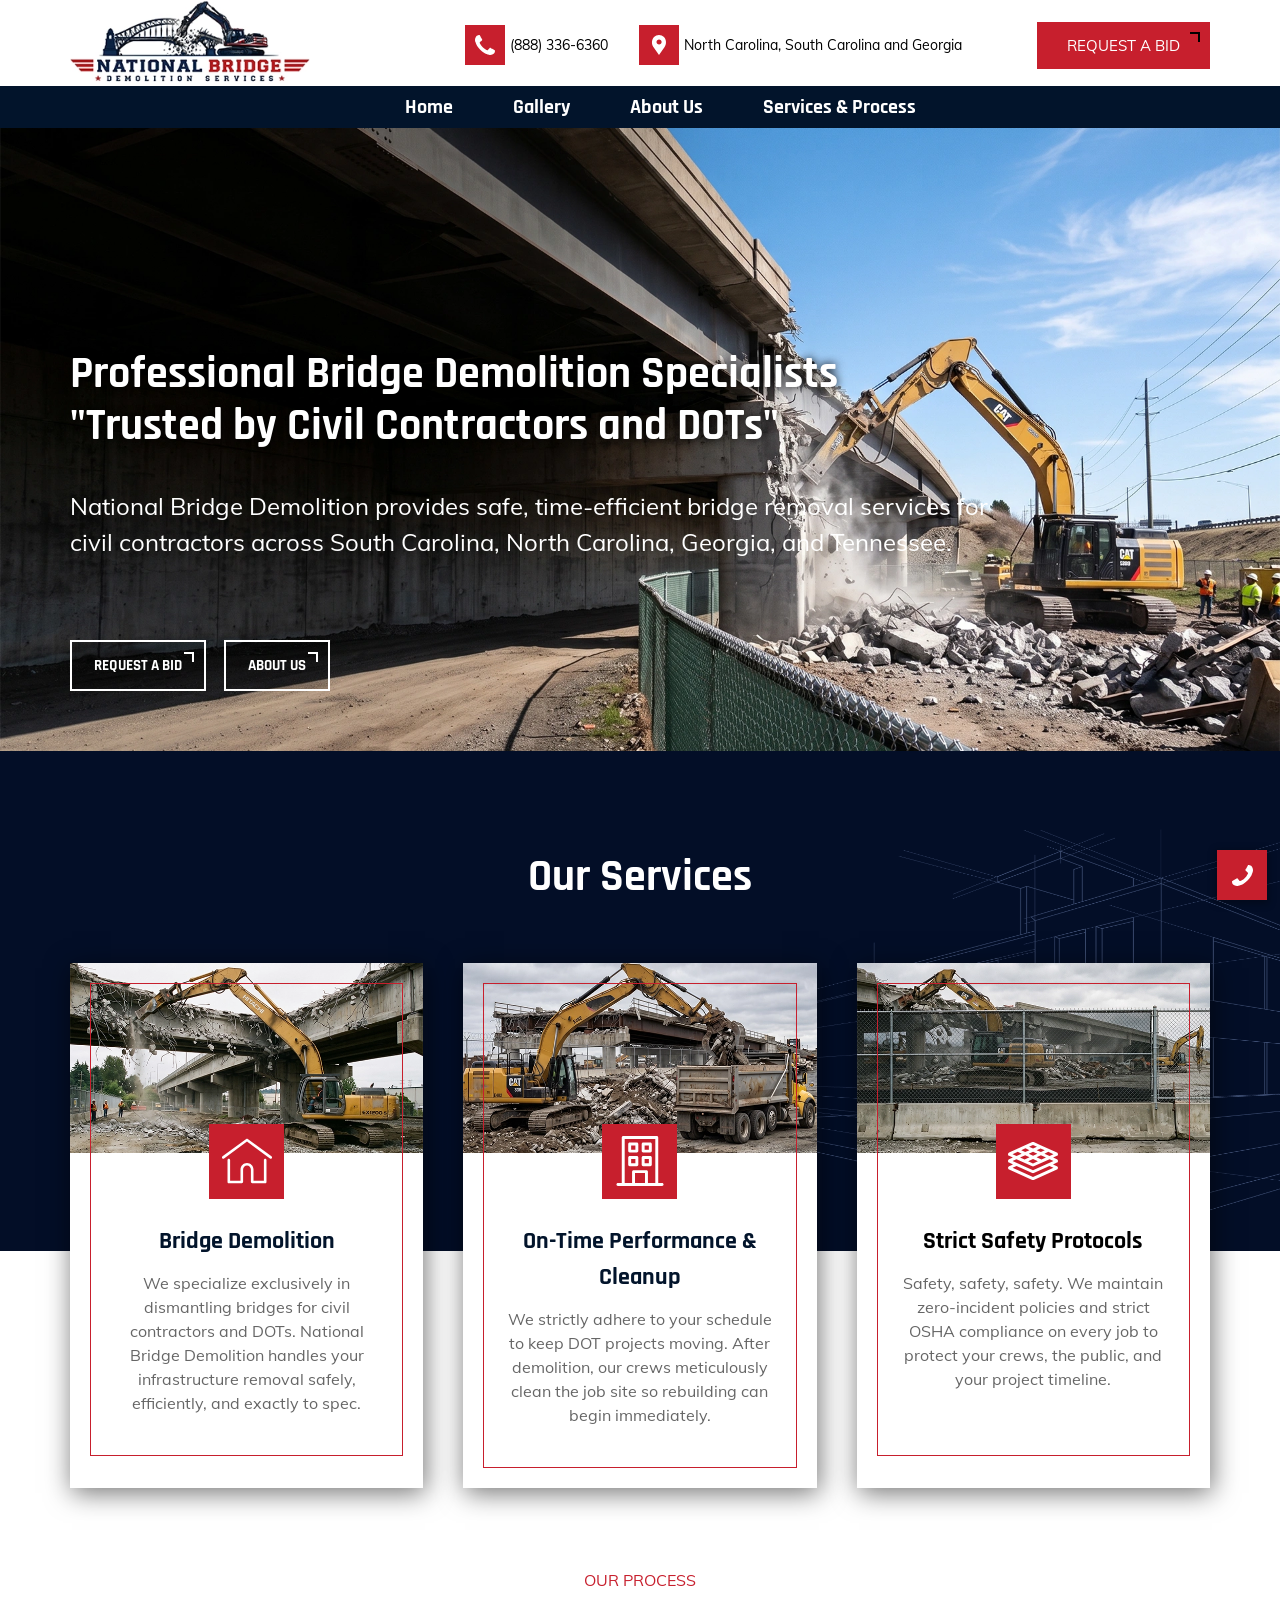
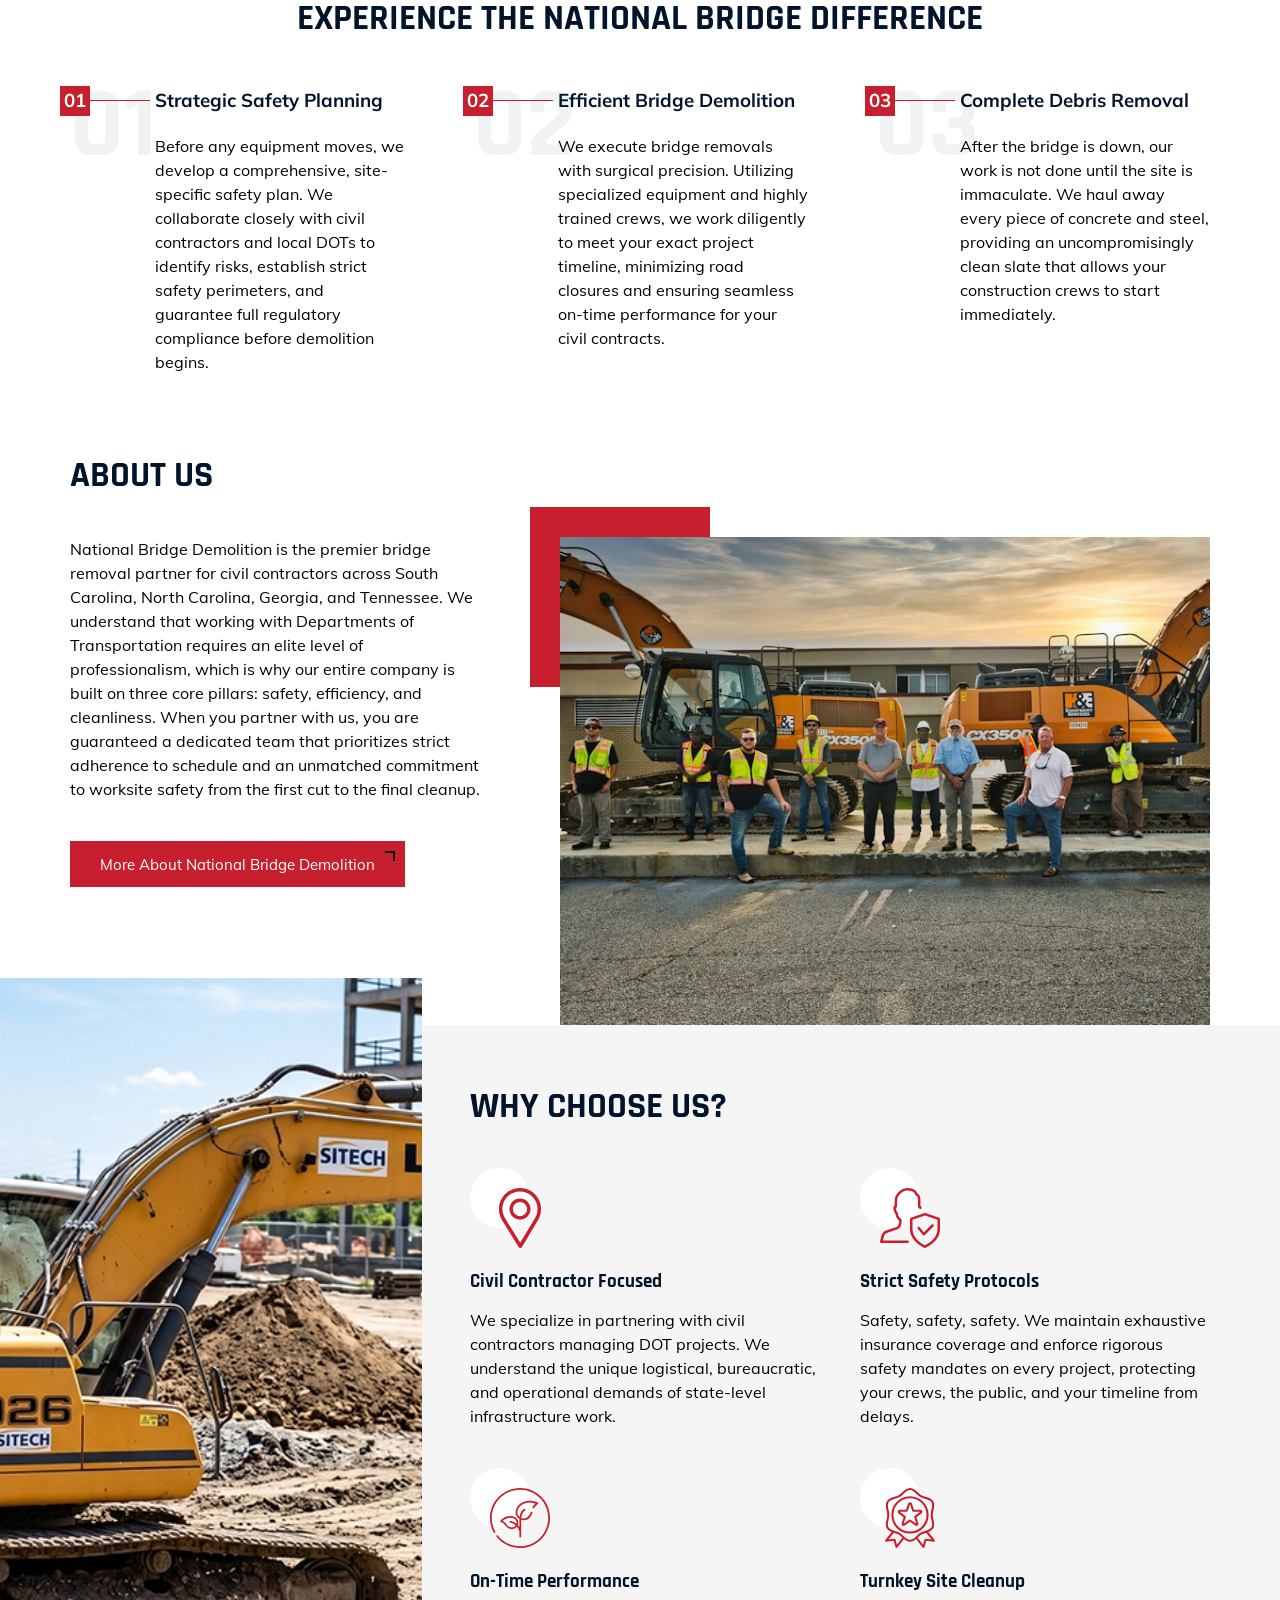
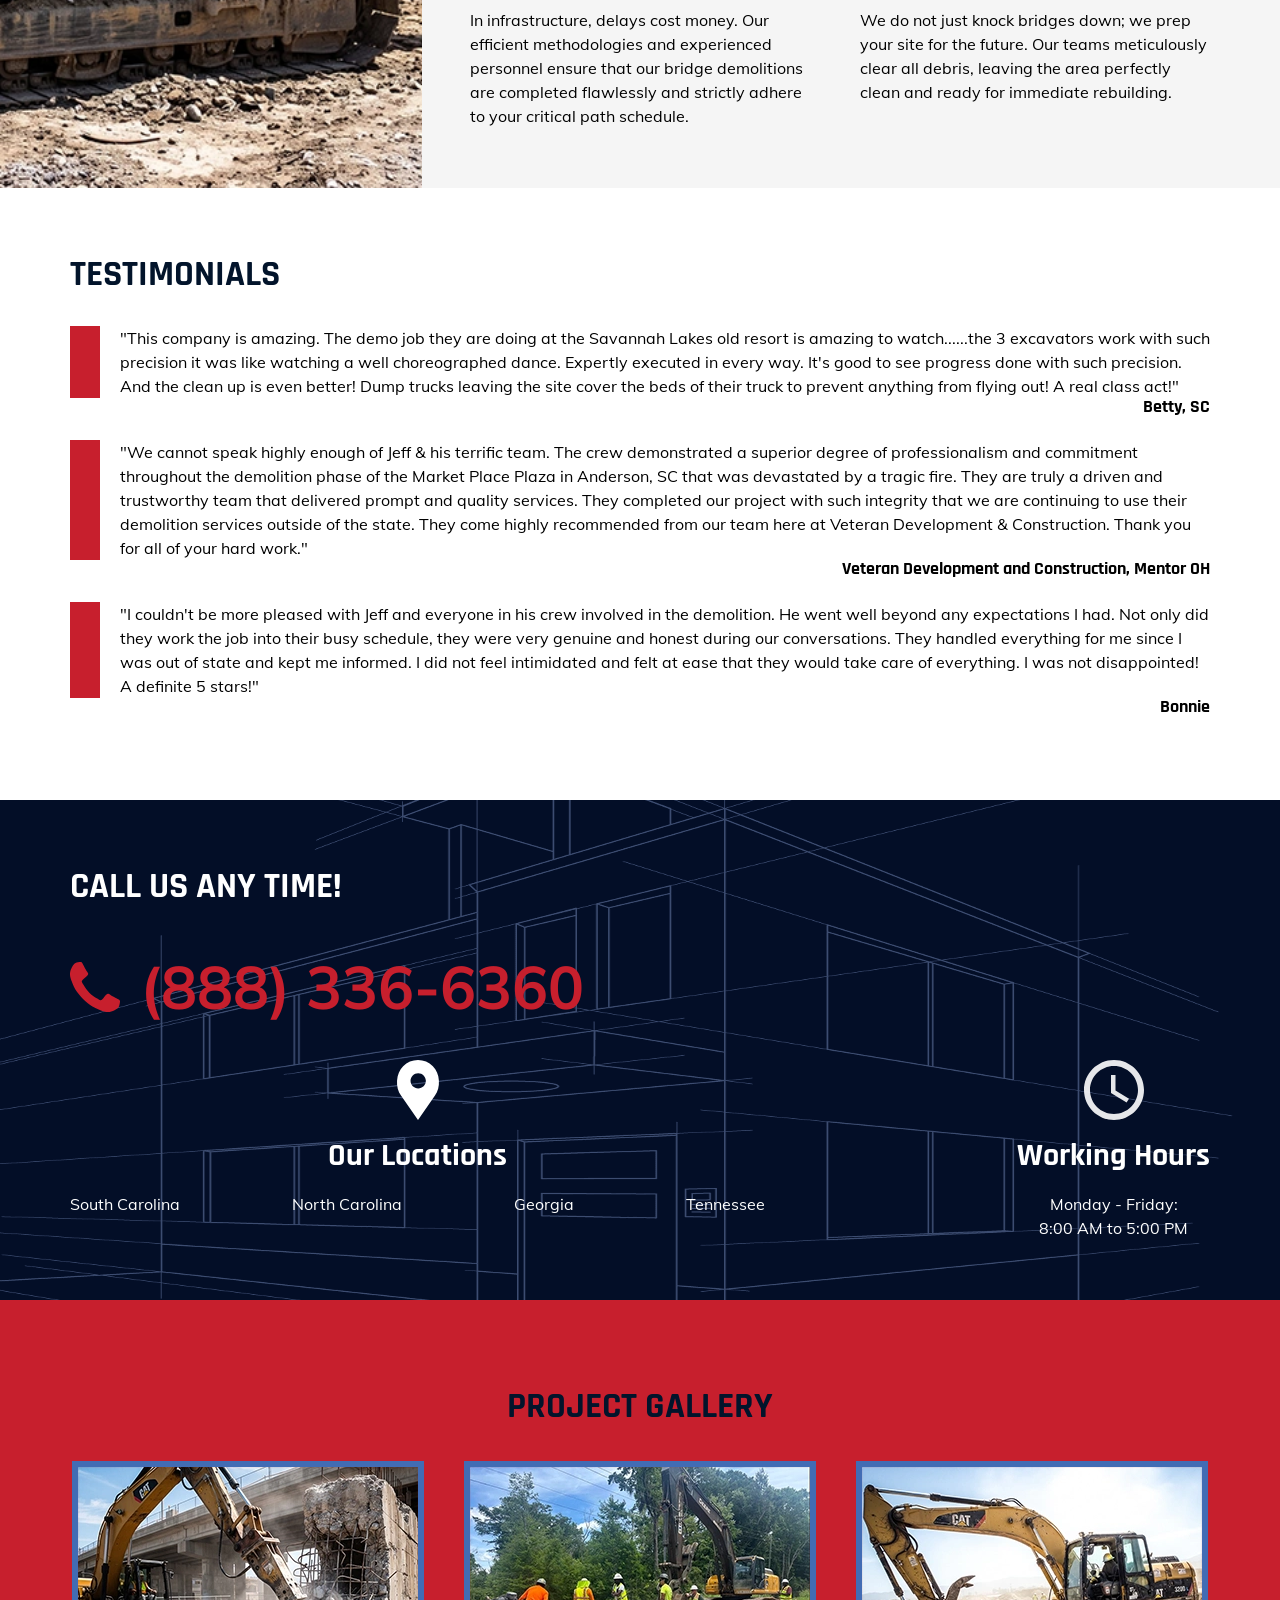
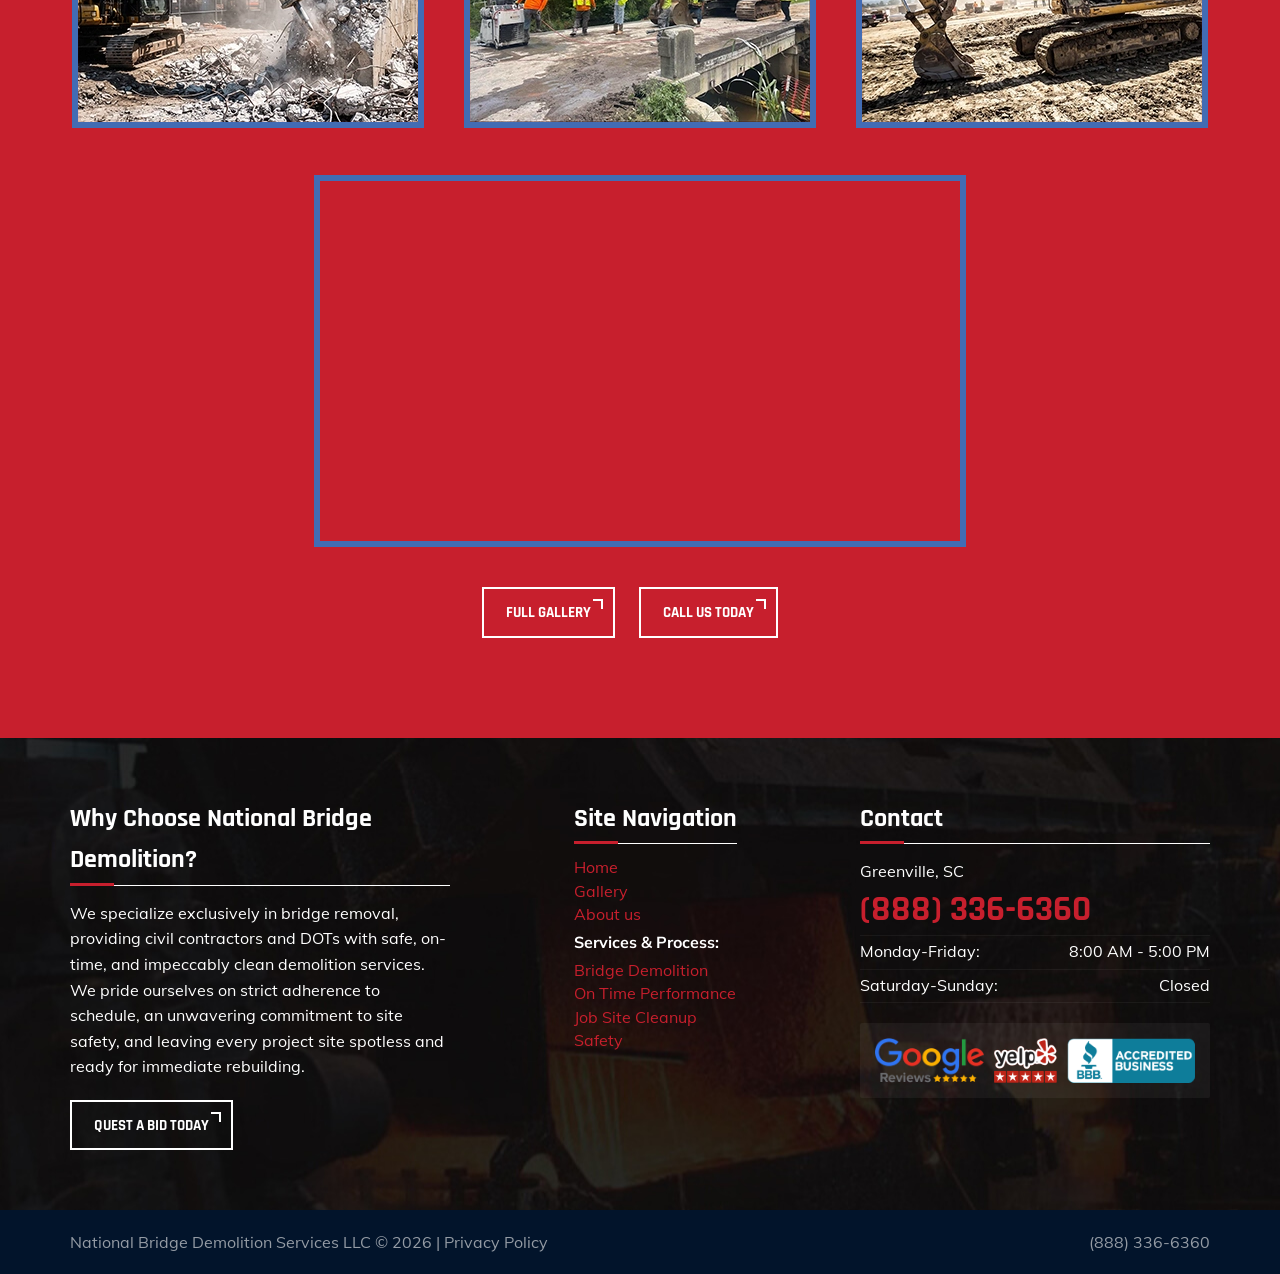
<file: index.html>
<!DOCTYPE html>
<html lang="en-US">
  <head>
    <title>Professional Bridge Demolition Specialists | National Bridge Demolition</title>
    <meta name="keywords" content="bridge, demolition, wrecking">
    <meta name="description" content="National Bridge Demolition provides safe, time-efficient bridge removal services for civil contractors across South Carolina, North Carolina, Georgia, and Tennessee.">
    
    <meta charset="utf-8">
    <meta http-equiv="X-UA-Compatible" content="IE=edge">
    <meta name="viewport" content="width=device-width, initial-scale=1, maximum-scale=5">
    <meta name="author" content="National Bridge Demolition Services LLC">
    <meta name="dcterms.dateCopyrighted" content="2026">
    <meta name="dcterms.rightsHolder" content="National Bridge Demolition Services LLC"> 
    <meta name="geo.placename" content="201 E. North Street. Suite 203, Greenville, SC - 29601">
    <meta name="geo.region" content="en-us">
    <meta name="geo.position" content="">
    <meta name="ICBM" content="">
    <meta name="robots" content="index,follow">
    <meta property="og:locale" content="en_US">
    <meta property="og:type" content="website">
    <meta property="article:publisher" content="https://nationalbridgedemolition.com/">
    <meta property="og:site_name" content="National Bridge Demolition Services LLC">
    <link rel="shortcut icon" href="img/favicon.png" type="image/x-icon">
    <link rel="icon" href="img/favicon.png" type="image/x-icon">
    <link rel="canonical" href="https://nationalbridgedemolition.com/">
    <link href="css/ui.min.css?v=1756145947787" rel="stylesheet">
    <link href="css/main.min.css?v=1756145947787" rel="stylesheet">
    <script async src="//210257.cctm.xyz/t.js"></script>
    <meta name="google-site-verification" content="BPCZD4APamjhXyrsF876-V8agF6cKrzPT0yXnGC3Zls">
    
  </head>

  <body>
    <!-- ClickCease.com tracking -->
		<script type="text/javascript">
      var script = document.createElement('script');
      script.async = true;
      script.type = 'text/javascript';
      var target = 'https://www.clickcease.com/monitor/stat.js';
      script.src = target;
      var elem = document.head;
      elem.appendChild(script);
		</script>
		<noscript>
			<a href="https://www.clickcease.com" rel="nofollow">
				<img src="https://monitor.clickcease.com" alt="ClickCease">
			</a>
		</noscript>
		<!-- ClickCease.com tracking -->

    <h1 class="visually-hidden">Professional Bridge Demolition Specialists | National Bridge Demolition</h1>

    <header class="header">
      <div class="header__top">
        <div class="container">
          <a href="./">
            <picture>
              <img src="img/logo.webp" alt="National Bridge Demolition" class="header__logo">
            </picture>    
          </a>
          <ul class="header__info">
            <li class="header__icon header__icon--phone">
              <a href="tel:888-336-6360">(888) 336-6360</a>
            </li>
            <li class="header__icon header__icon--address">
              <span>North Carolina, South Carolina and Georgia</span>
            </li>
            <li class="header__btn">
              <button class="btn btn--prim btn--form">REQUEST A BID</button>
            </li>
          </ul>
        </div>
      </div>
      <div class="container">
        <div class="mobile-menu">
          <div class="menu-bar"></div>
        </div>
        <ul class="header__menu">
          <li>
            <a href="./">
              Home
            </a>
          </li>
          <li>
            <a href="gallery/">
              Gallery
            </a>
          </li>
          <li>
            <a href="about/">
              About Us
            </a>
          </li>
          <li>
            <a href="#">
              Services & Process
            </a>
            <ul class="header__submenu">
              <li>
                <a href="bridge/">Bridge Demolition</a>
              </li>
              <li>
                <a href="on-time-performance/">On Time Performance</a>
              </li>
              <li>
                <a href="job-site-cleanup/">Job Site Cleanup</a>
              </li>
              <li>
                <a href="safety/">Safety</a>
              </li>
            </ul>
          </li>
        </ul>
      </div>
    </header>

    <main class="main">
      <section class="slider">
        <div class="slider__wrap">
          <div class="slide">
            <div class="slide__shadow">
                <div class="container">
                  <div class="slider__text-wrap">
                    <h2 class="slider__heading">Professional Bridge Demolition Specialists&nbsp;<br class="sod">"Trusted by Civil Contractors and DOTs"</h2>
                    <p class="slider__text">National Bridge Demolition provides safe, time-efficient bridge removal services for civil contractors across South Carolina, North Carolina, Georgia, and Tennessee.</p>
                  </div>
                  <div class="slider__btns">
                    <button class="btn btn--form mb20">REQUEST A BID</button>
                    <a href="about" class="btn text-center mb20">ABOUT US</a>
                  </div>
                </div>
            </div>
          </div>
        </div>
      </section>

      <section class="services">
        <div class="container">
          <h2 class="services__title">Our Services</h2>
          <div class="services__wrap">
            <div class="services__item services__item--res">
              <div class="services__border">
                <div class="services__icon"><img src="img/icon_home.svg" alt="Bridge Demolition" loading="lazy"></div>
                <h3>Bridge Demolition</h3>
                <p>We specialize exclusively in dismantling bridges for civil contractors and DOTs. National Bridge Demolition handles your infrastructure removal safely, efficiently, and exactly to spec.</p>
              </div>
            </div>

            <div class="services__item services__item--com">
              <div class="services__border">
                <div class="services__icon"><img src="img/icon_office.svg" alt="On-Time Performance & Cleanup" loading="lazy"></div>
                <h3>On-Time Performance & Cleanup</h3>
                <p>We strictly adhere to your schedule to keep DOT projects moving. After demolition, our crews meticulously clean the job site so rebuilding can begin immediately.</p>
              </div>
            </div>

            <div class="services__item services__item--land">
              <div class="services__border">
                <div class="services__icon">
                  <img src="img/icon_land.svg" alt="Strict Safety Protocols" loading="lazy">
                </div>
                <h3><a href="safety/">Strict Safety Protocols</a></h3>
                <p>Safety, safety, safety. We maintain zero-incident policies and strict OSHA compliance on every job to protect your crews, the public, and your project timeline.<br><br></p>
              </div>
            </div>
          </div>
        </div>
      </section>

      <section class="steps">
        <div class="container">
          <p class="steps__slogan">Our Process</p>
          <h2 class="steps__title">EXPERIENCE THE NATIONAL BRIDGE DIFFERENCE</h2>
          <div class="steps__wrap">
            <div class="step step--01">
              <h3 class="step__title">Strategic Safety Planning</h3>
              <p class="step__descr">Before any equipment moves, we develop a comprehensive, site-specific safety plan. We collaborate closely with civil contractors and local DOTs to identify risks, establish strict safety perimeters, and guarantee full regulatory compliance before demolition begins.</p>
            </div>
            <div class="step step--02">
              <h3 class="step__title">Efficient Bridge Demolition</h3>
              <p class="step__descr">We execute bridge removals with surgical precision. Utilizing specialized equipment and highly trained crews, we work diligently to meet your exact project timeline, minimizing road closures and ensuring seamless on-time performance for your civil contracts.</p>
            </div>
            <div class="step step--03">
              <h3 class="step__title">Complete Debris Removal</h3>
              <p class="step__descr">After the bridge is down, our work is not done until the site is immaculate. We haul away every piece of concrete and steel, providing an uncompromisingly clean slate that allows your construction crews to start immediately.</p>
            </div>
          </div>
        </div>
      </section>

      <section class="about">
        <div class="container">
          <h2 class="about__title">About Us</h2>
          <div class="about__wrap">

            <div class="about__txt">
              <p>
                National Bridge Demolition is the premier bridge removal partner for civil contractors across South Carolina, North Carolina, Georgia, and Tennessee. We understand that working with Departments of Transportation requires an elite level of professionalism, which is why our entire company is built on three core pillars: safety, efficiency, and cleanliness. When you partner with us, you are guaranteed a dedicated team that prioritizes strict adherence to schedule and an unmatched commitment to worksite safety from the first cut to the final cleanup.
              </p>
              <a href="about" class="btn btn--prim">More About National Bridge Demolition</a>
            </div>
            <div class="about__img">
              <img src="img/5.webp" alt="About National Bridge Demolition Services LLC" loading="lazy">
            </div>

          </div>
        </div>
      </section>

      <section class="features">
        <div class="features__img"></div>
        <div class="container">
          <h2 class="features__title">Why Choose Us?</h2>
          <div class="features__wrap">
            <div class="features__item">
              <div class="features__icon">
                <img src="img/icon_location.svg" alt="Civil Contractor Focused" loading="lazy">
              </div>
              <h3>Civil Contractor Focused</h3>
              <p>We specialize in partnering with civil contractors managing DOT projects. We understand the unique logistical, bureaucratic, and operational demands of state-level infrastructure work.</p>
            </div>
            <div class="features__item">
              <div class="features__icon">
                <img src="img/icon_insurance.svg" alt="Comprehensive Insurance" loading="lazy">
              </div>
              <h3>Strict Safety Protocols</h3>
              <p>Safety, safety, safety. We maintain exhaustive insurance coverage and enforce rigorous safety mandates on every project, protecting your crews, the public, and your timeline from delays.</p>
            </div>
            <div class="features__item">
              <div class="features__icon">
                <img src="img/icon_environment.svg" alt="On-Time Performance" loading="lazy">
              </div>
              <h3>On-Time Performance</h3>
              <p>In infrastructure, delays cost money. Our efficient methodologies and experienced personnel ensure that our bridge demolitions are completed flawlessly and strictly adhere to your critical path schedule.</p>
            </div>
            <div class="features__item">
              <div class="features__icon">
                <img src="img/icon_quality.svg" alt="Turnkey Site Cleanup" loading="lazy">
              </div>
              <h3>Turnkey Site Cleanup</h3>
              <p>We do not just knock bridges down; we prep your site for the future. Our teams meticulously clear all debris, leaving the area perfectly clean and ready for immediate rebuilding.</p>
            </div>
          </div>
        </div>
      </section>

      <section class="testimonials">
        <div class="container">
          <h2 class="testimonials__title">Testimonials</h2>
          <div class="testimonials__wrap">
            <div class="testimonials__item">
              <p class="testimonials__text">"This company is amazing. The demo job they are doing at the Savannah Lakes old resort is amazing to watch......the 3 excavators work with such precision it was like watching a well choreographed dance. Expertly executed in every way. It's good to see progress done with such precision. And the clean up is even better! Dump trucks leaving the site cover the beds of their truck to prevent anything from flying out! A real class act!"</p>
              <p class="testimonials__author">Betty, SC</p>
            </div>
            <div class="testimonials__item">
              <p class="testimonials__text">"We cannot speak highly enough of Jeff & his terrific team. The crew demonstrated a superior degree of professionalism and commitment throughout the demolition phase of the Market Place Plaza in Anderson, SC that was devastated by a tragic fire. They are truly a driven and trustworthy team that delivered prompt and quality services. They completed our project with such integrity that we are continuing to use their demolition services outside of the state. They come highly recommended from our team here at Veteran Development & Construction. Thank you for all of your hard work."</p>
              <p class="testimonials__author">Veteran Development and Construction, Mentor OH</p>
            </div>
            <div class="testimonials__item">
              <p class="testimonials__text">"I couldn't be more pleased with Jeff and everyone in his crew involved in the demolition. He went well beyond any expectations I had. Not only did they work the job into their busy schedule, they were very genuine and honest during our conversations. They handled everything for me since I was out of state and kept me informed. I did not feel intimidated and felt at ease that they would take care of everything. I was not disappointed! A definite 5 stars!"</p>
              <p class="testimonials__author">Bonnie</p>
            </div>
          </div>
        </div>
      </section>

      <section class="contacts">
        <div class="container">
          <p class="contacts__title">CALL US ANY TIME!</p>
          <a href="tel:888-336-6360" class="contacts__link"><img src="img/icon_phone-org.svg" alt="phone icon" loading="lazy" width="50">(888) 336-6360</a>
          <div class="contacts__wrap">
            <div class="contacts__item">
              <img src="img/icon_map.svg" alt="map icon" loading="lazy" height="60">
              <p class="item__title">Our Locations</p>
              <div class="item__wrap">
                <p class="item__line">South Carolina</p>
                <p class="item__line">North Carolina</p>
                <p class="item__line">Georgia</p>
                <p class="item__line">Tennessee</p>
              </div>
            </div>
            <div class="contacts__item">
              <img src="img/icon_clock.svg" alt="clock icon" loading="lazy" height="60">
              <p class="item__title">Working Hours</p>
              <p class="item__line">Monday - Friday:<br>
                8:00 AM to 5:00 PM</p>
            </div>
            <!-- <div class="contacts__item">
              <img src="img/icon_house.svg" loading="lazy" height="60">
              <p class="item__title">Service Areas</p>
              <p class="item__line">South Carolina, North Carolina<br>
                and Georgia</p>
            </div>-->
          </div>
        </div>
      </section>

    </main>

    <footer>
      <section class="logos">
        <div class="container">
          <h2 class="logos__title">Project Gallery</h2>
          <div class="logos__wrap">
            <a href="gallery"><img src="img/gallery/home1.webp" alt="National Bridge Demolition Portfolio" loading="lazy"></a>
            <a href="gallery"><img src="img/gallery/home8.webp" alt="National Bridge Demolition Portfolio" loading="lazy"></a>
            <a href="gallery"><img src="img/gallery/home5.webp" alt="National Bridge Demolition Portfolio" loading="lazy"></a>
          </div>
          <iframe src="https://projects.beyondallmedia.com/videos/019e4144-2442-716a-82b4-d17a94c4b99f" width="640" height="360" style="border: 0; display: block; margin: 40px auto 0; max-width: 100%; border: 6px solid #426cb4;" allow="autoplay; fullscreen; picture-in-picture"></iframe>
          <div class="logos__links">
            <a class="btn btn--link" href="gallery/">FULL GALLERY</a>
            <a class="btn btn--link" href="tel:888-336-6360">CALL US TODAY</a>
          </div>
        </div>
      </section>

      <section class="columns content_block">
        <div class="container">

          <div class="column column--why">
            <h3 class="column__title">
              Why Choose National Bridge Demolition?
            </h3>
            <p>We specialize exclusively in bridge removal, providing civil contractors and DOTs with safe, on-time, and impeccably clean demolition services. We pride ourselves on strict adherence to schedule, an unwavering commitment to site safety, and leaving every project site spotless and ready for immediate rebuilding.</p>
            <div class="column__btn">
              <a class="btn btn--link" href="tel:888-336-6360">QUEST A BID TODAY</a>
            </div>
          </div>

          <div class="column column--nav">
            <h3 class="column__title">Site Navigation</h3>
            <ul class="column__list">
              <li>
                <a href="./">
                  Home
                </a>
              </li>
              <li>
                <a href="gallery/">
                  Gallery
                </a>
              </li>
              <li>
                <a href="about/">
                  About us
                </a>
              </li>
            </ul>

            <h4 class="footer-submenu">Services & Process:</h4>
            <ul class="column__list">
              <li>
                <a href="bridge/">Bridge Demolition</a>
              </li>
              <li>
                <a href="on-time-performance/">On Time Performance</a>
              </li>
              <li>
                <a href="job-site-cleanup/">Job Site Cleanup</a>
              </li>
              <li>
                <a href="safety/">Safety</a>
              </li>
            </ul>
          </div>

          <div class="column column--hours">
            <h3 class="column__title">Contact</h3>
            <p>Greenville, SC</p>
            <div class="hours__line">
              <a href="tel:888-336-6360">(888) 336-6360</a>
            </div>
            <div class="hours__line">
              <span class="hours__day">Monday-Friday:</span>
              <span class="hours__time">8:00 AM - 5:00 PM</span>
            </div>
            <div class="hours__line">
              <span class="hours__day">Saturday-Sunday:</span>
              <span class="hours__time">Closed</span>
            </div>
            <div class="column__ts">
              <img src="img/google-reviews.png" alt="Google Reviews">
              <img src="img/yelp-5-star-reviews.png" alt="YELP">
              <img src="img/bbb-accredited-business.png" alt="BBB">
            </div>
          </div>

        </div>
      </section>

      <section class="copy">
        <div class="container">
          <div class="copy__text">
            <span>National Bridge Demolition Services LLC © 2026 | </span><a href="privacy/" class="copy__link copy__link--privacy">Privacy Policy</a>
          </div>
          <div class="copy__links">
            <a href="tel:888-336-6360" title="Click to Call!" itemprop="telephone" class="copy__link">(888) 336-6360</a>
          </div>
        </div>
      </section>
    </footer>
    
    <a class="phone-button" href="tel:888-336-6360" title="Click To Call" itemprop="telephone">
      <span class="visually-hidden">Click To Call</span>
      <img src="img/icon_phone.svg" alt="phone icon">
    </a>

    <div class="overlay"></div>
    <div class="popup">
      <button class="popup__close">
        <img src="img/icon_close.svg" loading="lazy">
      </button>
      <iframe class="ctm-call-widget" src="https://210257.tctm.co/form/FRT472ABB2C5B9B141A6F807D63EE64C7212F21880DA26E57EA59577B76286F539B.html" style="width:100%;height:321px;border:none"></iframe>
    </div>

    <script defer async src="https://210257.tctm.co/formreactor.js"></script>
    <script src="js/jquery.min.js"></script>
    <script src="js/picturefill.min.js"></script>
    <script src="js/script.js"></script>
  </body>
</html>
</file>
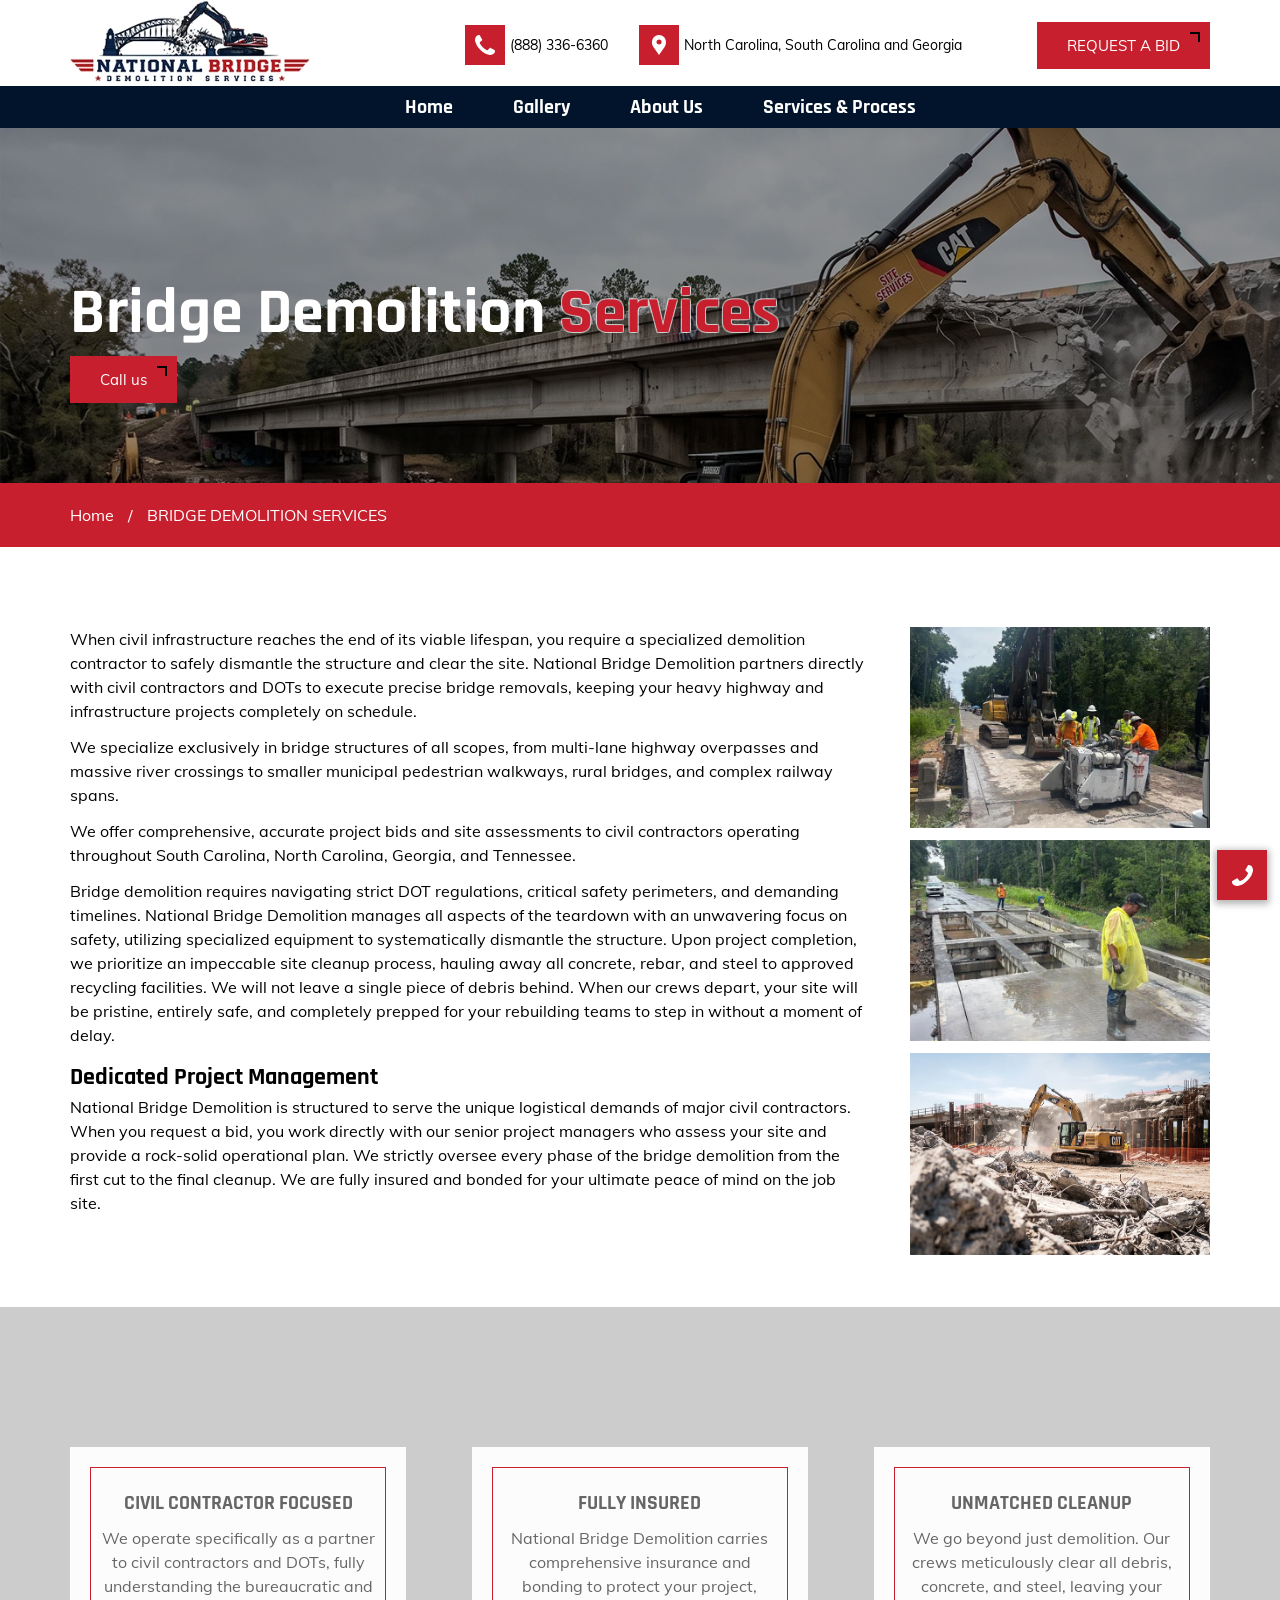
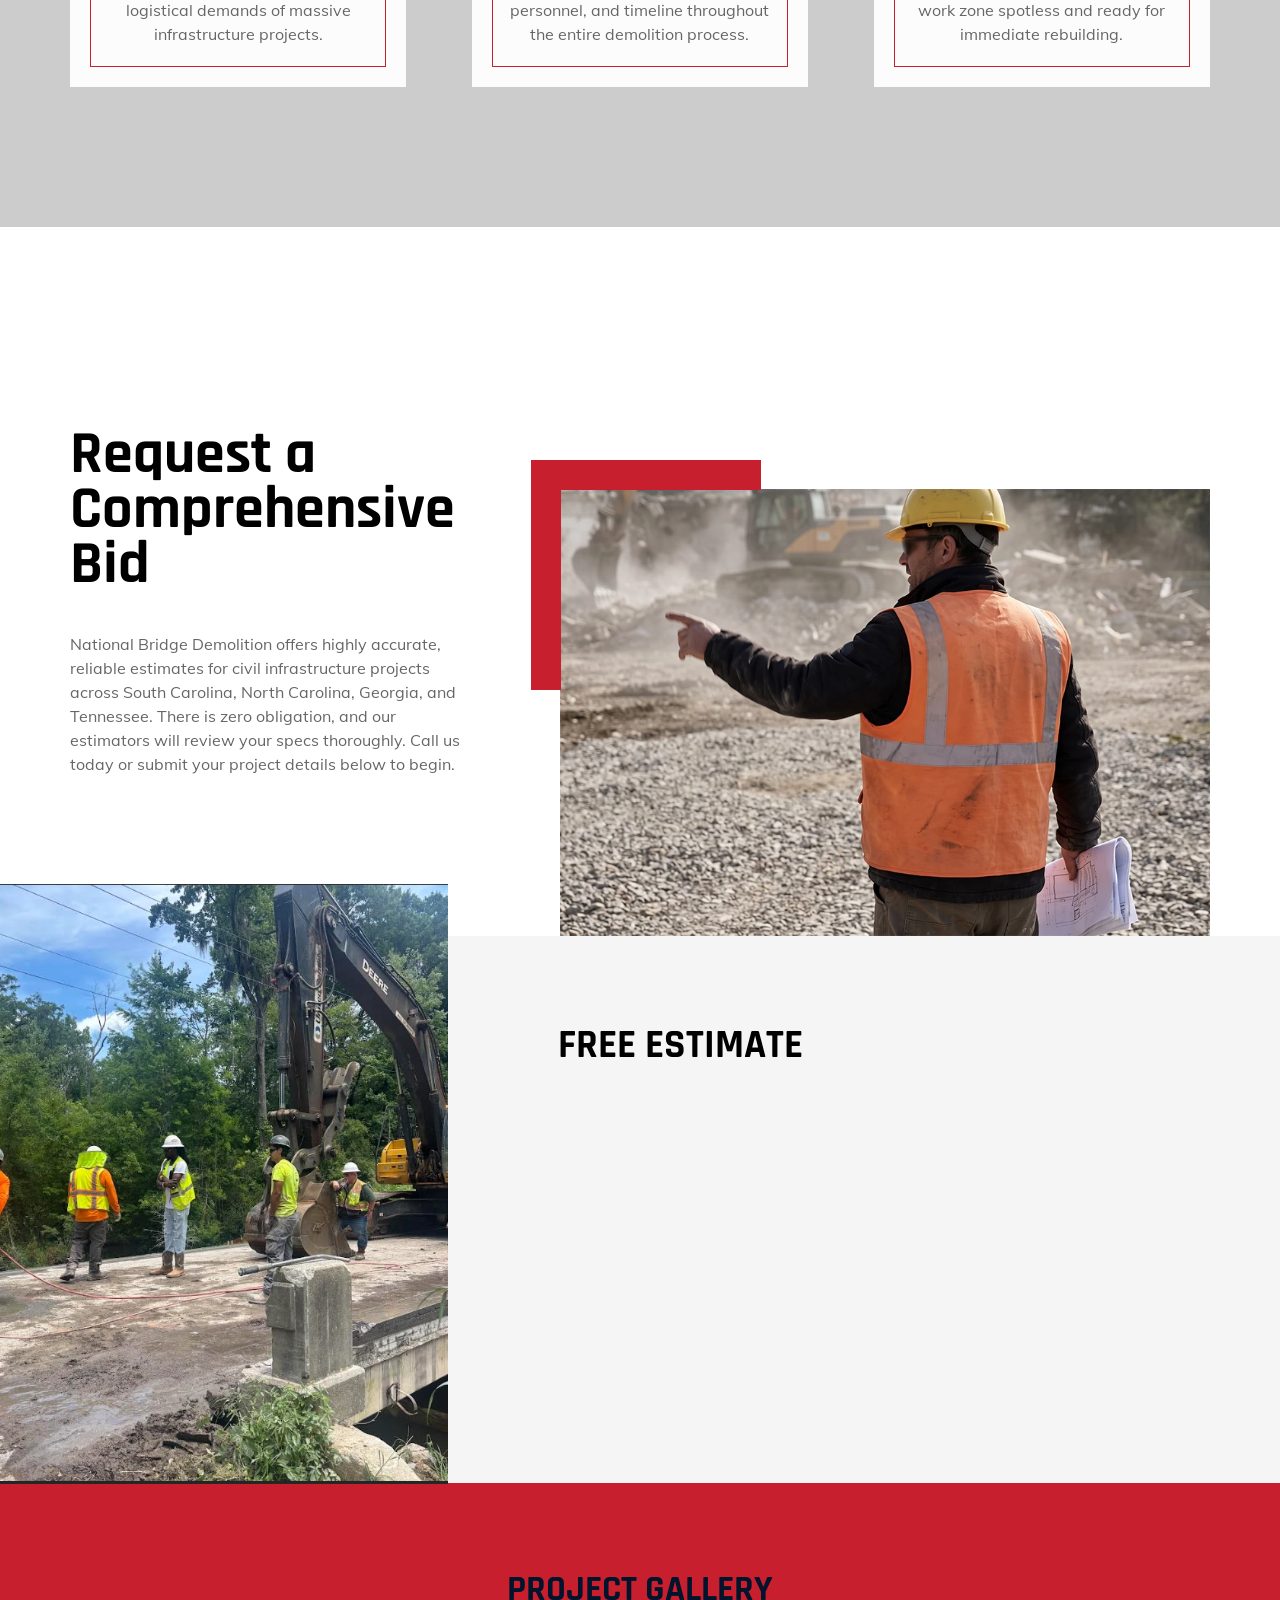
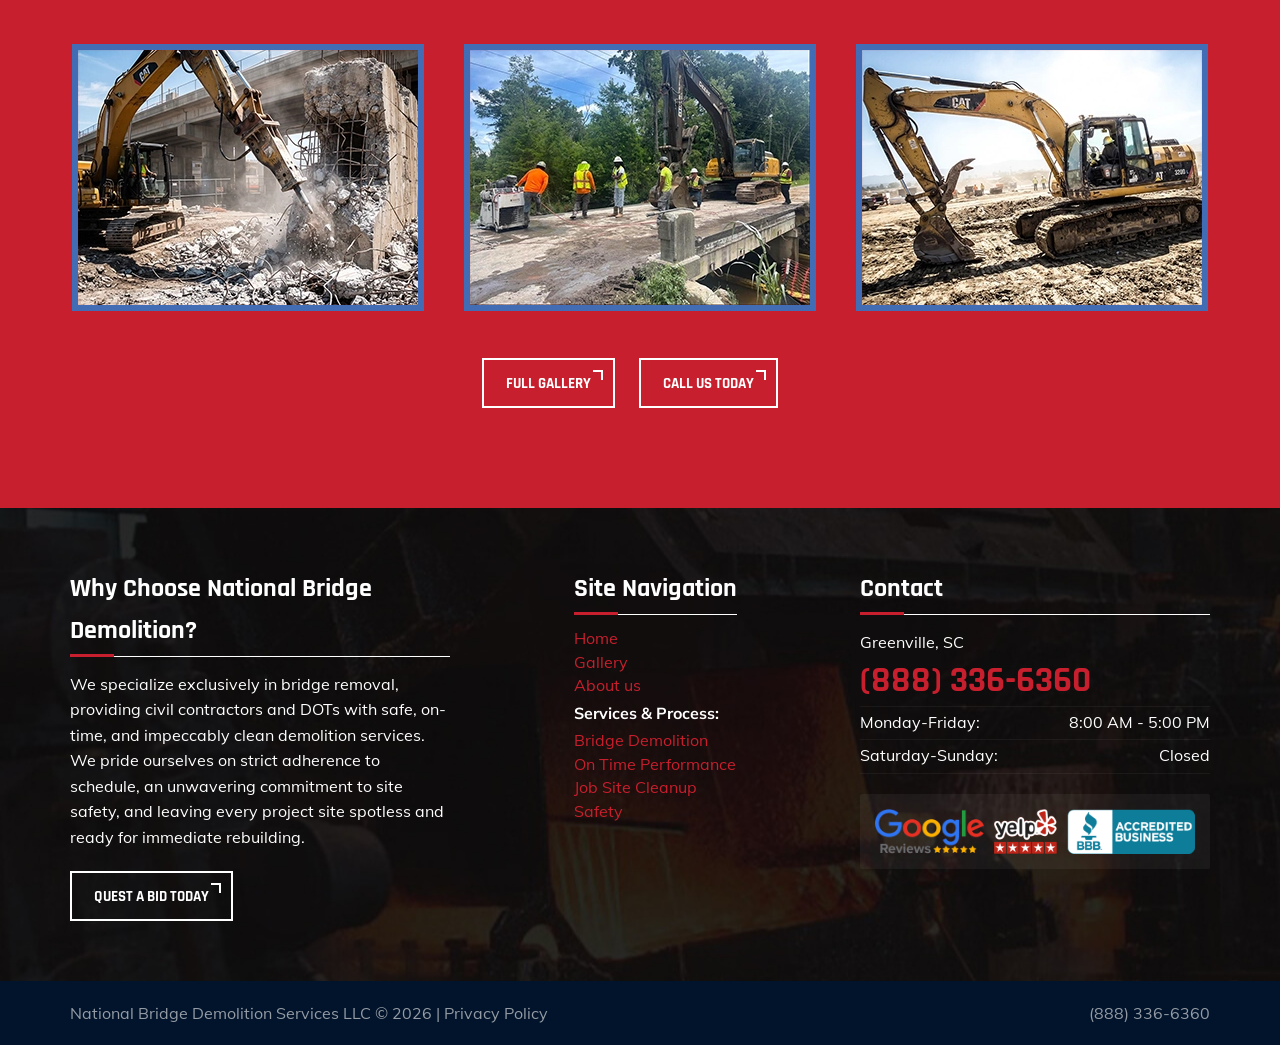
<file: bridge/index.html>
<!DOCTYPE html>
<html lang="en-US">
  <head>
    <title>Bridge Demolition Services for Civil Contractors | National Bridge Demolition</title>
    <meta name="keywords" content="demolition, contractor, company, south, north, carolina, georgia, plaza, store, shopping, retail, commercial, building">
    <meta name="description" content="We execute precise bridge removals for multi-lane overpasses and complex spans, partnering directly with civil contractors and DOTs to keep projects on schedule.">
    <meta charset="utf-8">
    <meta http-equiv="X-UA-Compatible" content="IE=edge">
    <meta name="viewport" content="width=device-width, initial-scale=1, maximum-scale=5">
    <meta name="author" content="National Bridge Demolition Services LLC">
    <meta name="dcterms.dateCopyrighted" content="2026">
    <meta name="dcterms.rightsHolder" content="National Bridge Demolition Services LLC"> 
    <meta name="geo.placename" content="201 E. North Street. Suite 203, Greenville, SC - 29601">
    <meta name="geo.region" content="en-us">
    <meta name="geo.position" content="">
    <meta name="ICBM" content="">
    <meta name="robots" content="index,follow">
    <meta property="og:locale" content="en_US">
    <meta property="og:type" content="website">
    <meta property="article:publisher" content="https://nationalbridgedemolition.com/">
    <meta property="og:site_name" content="National Bridge Demolition Services LLC">
    <link rel="shortcut icon" href="../img/favicon.png" type="image/x-icon">
    <link rel="icon" href="../img/favicon.png" type="image/x-icon">
    <link rel="canonical" href="https://nationalbridgedemolition.com/bridge/">
    <link href="../css/ui.min.css?v=1756145947787" rel="stylesheet">
    <link href="../css/commercial.min.css?v=1756145947787" rel="stylesheet">
    <script async src="//210257.cctm.xyz/t.js"></script>
    <meta name="google-site-verification" content="BPCZD4APamjhXyrsF876-V8agF6cKrzPT0yXnGC3Zls">

  </head>

  <body>
    <!-- ClickCease.com tracking -->
		<script type="text/javascript">
      var script = document.createElement('script');
      script.async = true;
      script.type = 'text/javascript';
      var target = 'https://www.clickcease.com/monitor/stat.js';
      script.src = target;
      var elem = document.head;
      elem.appendChild(script);
		</script>
		<noscript>
			<a href="https://www.clickcease.com" rel="nofollow">
				<img src="https://monitor.clickcease.com" alt="ClickCease">
			</a>
		</noscript>
		<!-- ClickCease.com tracking -->

    <header class="header">
      <div class="header__top">
        <div class="container">
          <a href="../">
            <picture>
              <img src="../img/logo.webp" alt="National Bridge Demolition" class="header__logo">
            </picture>    
          </a>
          <ul class="header__info">
            <li class="header__icon header__icon--phone">
              <a href="tel:888-336-6360">(888) 336-6360</a>
            </li>
            <li class="header__icon header__icon--address">
              <span>North Carolina, South Carolina and Georgia</span>
            </li>
            <li class="header__btn">
              <button class="btn btn--prim btn--form">REQUEST A BID</button>
            </li>
          </ul>
        </div>
      </div>
      <div class="container">
        <div class="mobile-menu">
          <div class="menu-bar"></div>
        </div>
        <ul class="header__menu">
          <li>
            <a href="../">
              Home
            </a>
          </li>
          <li>
            <a href="../gallery/">
              Gallery
            </a>
          </li>
          <li>
            <a href="../about/">
              About Us
            </a>
          </li>
          <li>
            <a href="#">
              Services & Process
            </a>
            <ul class="header__submenu">
              <li>
                <a href="../bridge/">Bridge Demolition</a>
              </li>
              <li>
                <a href="../on-time-performance/">On Time Performance</a>
              </li>
              <li>
                <a href="../job-site-cleanup/">Job Site Cleanup</a>
              </li>
              <li>
                <a href="../safety/">Safety</a>
              </li>
            </ul>
          </li>
        </ul>
      </div>
    </header>

    <main class="main">
      <section class="commercial__hero" style="background-image: url('../img/commercial/bridge1.webp')">
        <div class="commercial__black">
          <div class="container">
            <h1 class="visually-hidden">Bridge Demolition Services for Civil Contractors | National Bridge Demolition</h1>
            <h2>Bridge Demolition <span class="primary_color">Services</span></h2>
            <a href="tel:888-336-6360" class="btn btn--prim btn--link">Call us</a>
          </div>
        </div>
      </section>

      <section class="breadcrumbs">
        <div class="container">
          <a href="../">Home</a> <span>/</span> <p>BRIDGE DEMOLITION SERVICES</p>
        </div>
      </section>

      <section class="commercial__content">
        <div class="container">
          <div class="commercial__wrap">
            <div class="commercial__text">
              <p>When civil infrastructure reaches the end of its viable lifespan, you require a specialized demolition contractor to safely dismantle the structure and clear the site. National Bridge Demolition partners directly with civil contractors and DOTs to execute precise bridge removals, keeping your heavy highway and infrastructure projects completely on schedule.</p>
              <p>We specialize exclusively in bridge structures of all scopes, from multi-lane highway overpasses and massive river crossings to smaller municipal pedestrian walkways, rural bridges, and complex railway spans.</p>
              <p>We offer comprehensive, accurate project bids and site assessments to civil contractors operating throughout South Carolina, North Carolina, Georgia, and Tennessee.</p>
              <p>Bridge demolition requires navigating strict DOT regulations, critical safety perimeters, and demanding timelines. National Bridge Demolition manages all aspects of the teardown with an unwavering focus on safety, utilizing specialized equipment to systematically dismantle the structure. Upon project completion, we prioritize an impeccable site cleanup process, hauling away all concrete, rebar, and steel to approved recycling facilities. We will not leave a single piece of debris behind. When our crews depart, your site will be pristine, entirely safe, and completely prepped for your rebuilding teams to step in without a moment of delay.</p>
              <h3>Dedicated Project Management</h3>
              <p>National Bridge Demolition is structured to serve the unique logistical demands of major civil contractors. When you request a bid, you work directly with our senior project managers who assess your site and provide a rock-solid operational plan. We strictly oversee every phase of the bridge demolition from the first cut to the final cleanup. We are fully insured and bonded for your ultimate peace of mind on the job site.</p>
            </div>
            <div class="commercial__img">
              <img src="../img/commercial/bridge2.webp" alt="" loading="lazy">
              <img src="../img/commercial/bridge3.webp" alt="" loading="lazy">
              <img src="../img/commercial/bridge4.webp" alt="" loading="lazy">
            </div>
          </div>
        </div>
      </section>

      <section class="commercial__advantages">
        <div class="advantages__black">
          <div class="container">
            <div class="advantage__item">
              <div class="advantage__border">
                <h3 class="advantage__title">
                  CIVIL CONTRACTOR FOCUSED 
                </h3>
                <p class="advantage__text">
                  We operate specifically as a partner to civil contractors and DOTs, fully understanding the bureaucratic and logistical demands of massive infrastructure projects.
                </p>
              </div>
            </div>
            <div class="advantage__item">
              <div class="advantage__border">
                <h3 class="advantage__title">
                  FULLY INSURED 
                </h3>
                <p class="advantage__text">
                  National Bridge Demolition carries comprehensive insurance and bonding to protect your project, personnel, and timeline throughout the entire demolition process.
                </p>
              </div>
            </div>
            <div class="advantage__item">
              <div class="advantage__border">
                <h3 class="advantage__title">
                  UNMATCHED CLEANUP 
                </h3>
                <p class="advantage__text">
                  We go beyond just demolition. Our crews meticulously clear all debris, concrete, and steel, leaving your work zone spotless and ready for immediate rebuilding.
                </p>    
              </div>
            </div>  
          </div>
        </div>
      </section>

      <section class="complimentary">
        <div class="container">
          <div class="complimentary__txt">
            <h2 class="complimentary__title">
              Request a Comprehensive Bid
            </h2>
            <p class="complimentary__descr">
              National Bridge Demolition offers highly accurate, reliable estimates for civil infrastructure projects across South Carolina, North Carolina, Georgia, and Tennessee. There is zero obligation, and our estimators will review your specs thoroughly. Call us today or submit your project details below to begin.
            </p>
          </div>
          <div class="complimentary__img">
            <img src="../img/commercial/6.webp" class="National Bridge Demolition Complimentary Consultations">
          </div>
        </div>
      </section>

      <section class="commercial__form">
        <div class="container">
          <div class="form__img" style="background-image: url('../img/commercial/7.webp');"></div>
          <div class="form__wrap">
            <h2 class="form__title">Free estimate</h2>
          <iframe class="ctm-call-widget" src="https://210257.tctm.co/form/FRT472ABB2C5B9B141A6F807D63EE64C721FA5F89F0FBBBAC8694454BB1C17AFF51.html" style="width: 100%; border: none" loading="lazy"></iframe>
          </div>
        </div>
      </section>

    </main>

    <footer>
      <section class="logos">
        <div class="container">
          <h2 class="logos__title">Project Gallery</h2>
          <div class="logos__wrap">
            <a href="../gallery"><img src="../img/gallery/home1.webp" alt="National Bridge Demolition Portfolio" loading="lazy"></a>
            <a href="../gallery"><img src="../img/gallery/home8.webp" alt="National Bridge Demolition Portfolio" loading="lazy"></a>
            <a href="../gallery"><img src="../img/gallery/home5.webp" alt="National Bridge Demolition Portfolio" loading="lazy"></a>
          </div>
          <div class="logos__links">
            <a class="btn btn--link" href="../gallery/">FULL GALLERY</a>
            <a class="btn btn--link" href="tel:888-336-6360">CALL US TODAY</a>
          </div>
        </div>
      </section>

      <section class="columns content_block">
        <div class="container">

          <div class="column column--why">
            <h3 class="column__title">
              Why Choose National Bridge Demolition?
            </h3>
            <p>We specialize exclusively in bridge removal, providing civil contractors and DOTs with safe, on-time, and impeccably clean demolition services. We pride ourselves on strict adherence to schedule, an unwavering commitment to site safety, and leaving every project site spotless and ready for immediate rebuilding.</p>
            <div class="column__btn">
              <a class="btn btn--link" href="tel:888-336-6360">QUEST A BID TODAY</a>
            </div>
          </div>

          <div class="column column--nav">
            <h3 class="column__title">Site Navigation</h3>
            <ul class="column__list">
              <li>
                <a href="../">
                  Home
                </a>
              </li>
              <li>
                <a href="../gallery/">
                  Gallery
                </a>
              </li>
              <li>
                <a href="../about/">
                  About us
                </a>
              </li>
            </ul>

            <h4 class="footer-submenu">Services & Process:</h4>
            <ul class="column__list">
              <li>
                <a href="../bridge/">Bridge Demolition</a>
              </li>
              <li>
                <a href="../on-time-performance/">On Time Performance</a>
              </li>
              <li>
                <a href="../job-site-cleanup/">Job Site Cleanup</a>
              </li>
              <li>
                <a href="../safety/">Safety</a>
              </li>
            </ul>
          </div>

          <div class="column column--hours">
            <h3 class="column__title">Contact</h3>
            <p>Greenville, SC</p>
            <div class="hours__line">
              <a href="tel:888-336-6360">(888) 336-6360</a>
            </div>
            <div class="hours__line">
              <span class="hours__day">Monday-Friday:</span>
              <span class="hours__time">8:00 AM - 5:00 PM</span>
            </div>
            <div class="hours__line">
              <span class="hours__day">Saturday-Sunday:</span>
              <span class="hours__time">Closed</span>
            </div>
            <div class="column__ts">
              <img src="../img/google-reviews.png" alt="Google Reviews">
              <img src="../img/yelp-5-star-reviews.png" alt="YELP">
              <img src="../img/bbb-accredited-business.png" alt="BBB">
            </div>
          </div>

        </div>
      </section>

      <section class="copy">
        <div class="container">
          <div class="copy__text">
            <span>National Bridge Demolition Services LLC © 2026 | </span><a href="../privacy/" class="copy__link copy__link--privacy">Privacy Policy</a>
          </div>
          <div class="copy__links">
            <a href="tel:888-336-6360" title="Click to Call!" itemprop="telephone" class="copy__link">(888) 336-6360</a>
          </div>
        </div>
      </section>
    </footer>

    <a class="phone-button" href="tel:888-336-6360" title="Click To Call" itemprop="telephone">
      <span class="visually-hidden">Click To Call</span>
      <img src="../img/icon_phone.svg" alt="phone icon">
    </a>

    <div class="overlay"></div>
    <div class="popup">
      <button class="popup__close">
        <img src="../img/icon_close.svg" loading="lazy">
      </button>
      <iframe class="ctm-call-widget" src="https://210257.tctm.co/form/FRT472ABB2C5B9B141A6F807D63EE64C7212F21880DA26E57EA59577B76286F539B.html" style="width:100%;height:321px;border:none"></iframe>
    </div>

    <script defer async src="https://210257.tctm.co/formreactor.js"></script>
    <script src="../js/jquery.min.js"></script>
    <script src="../js/picturefill.min.js"></script>
    <script src="../js/script.js"></script>
  </body>
</html>
</file>
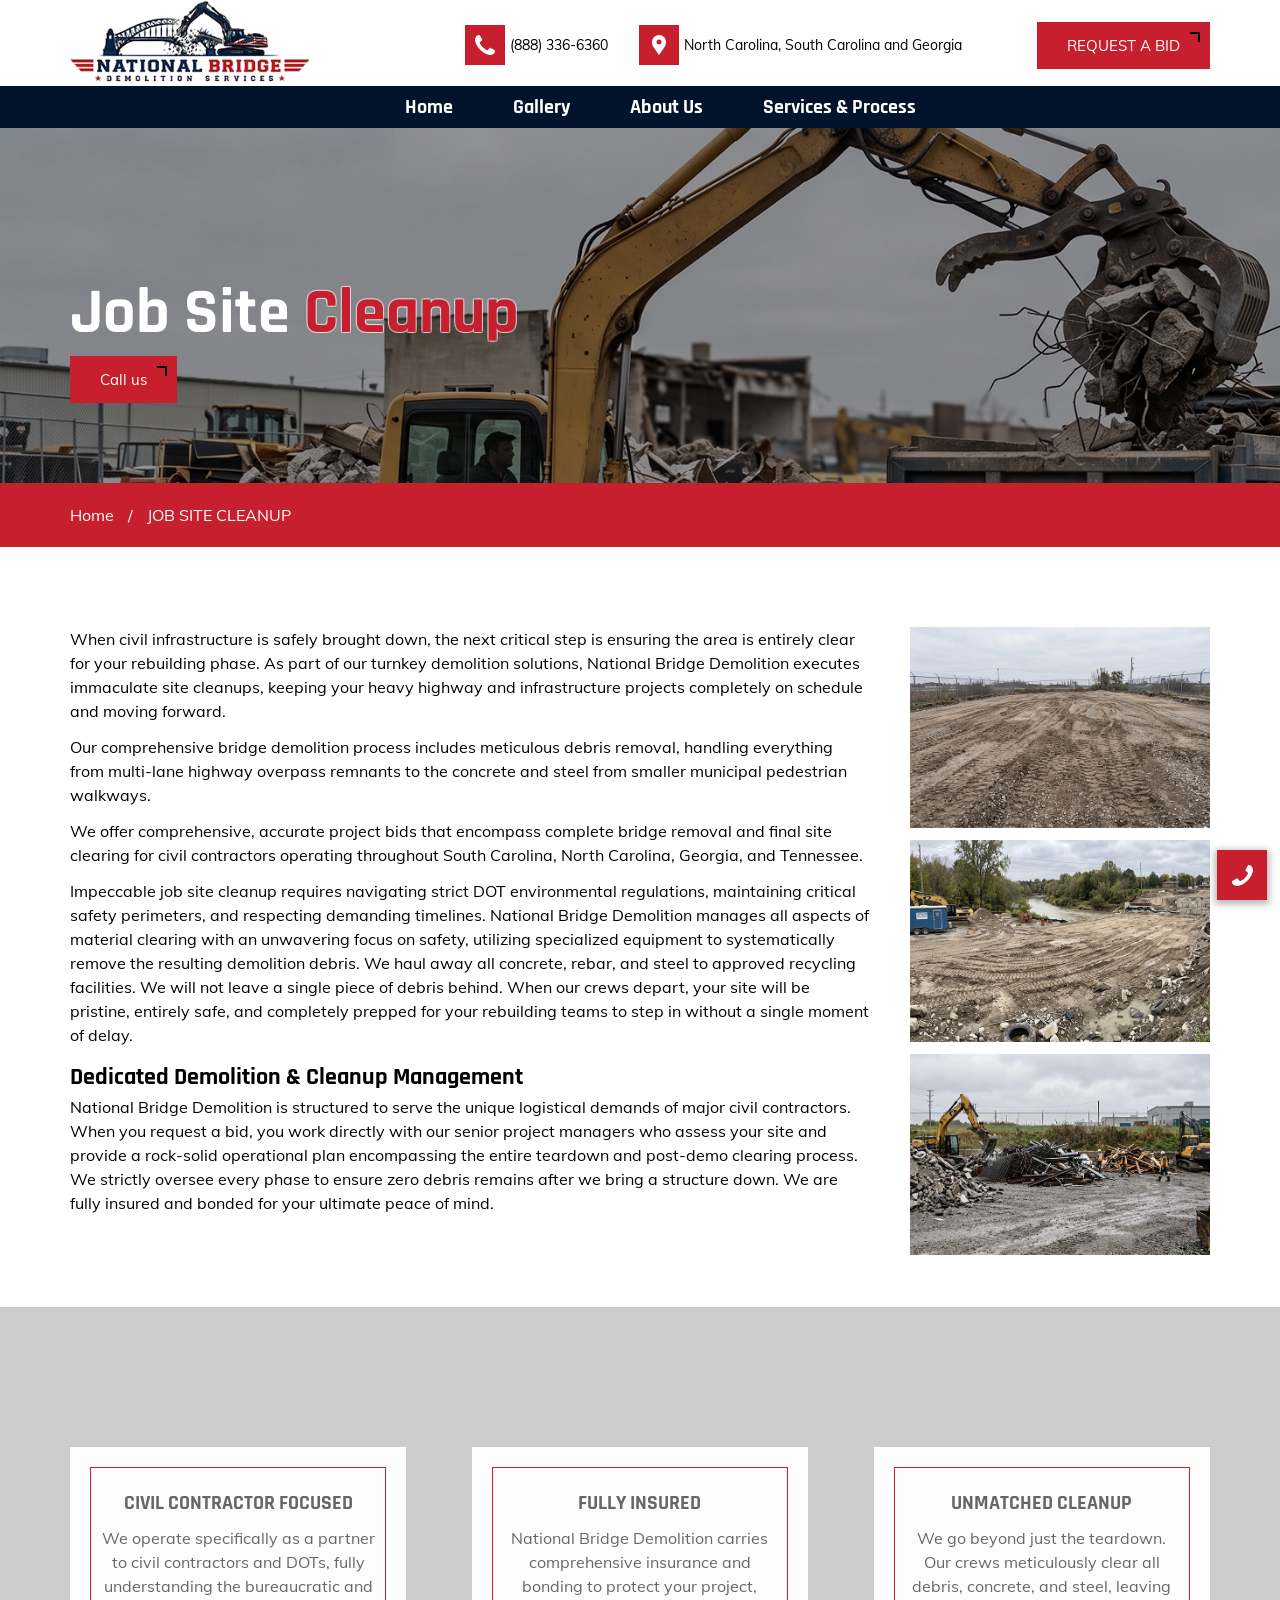
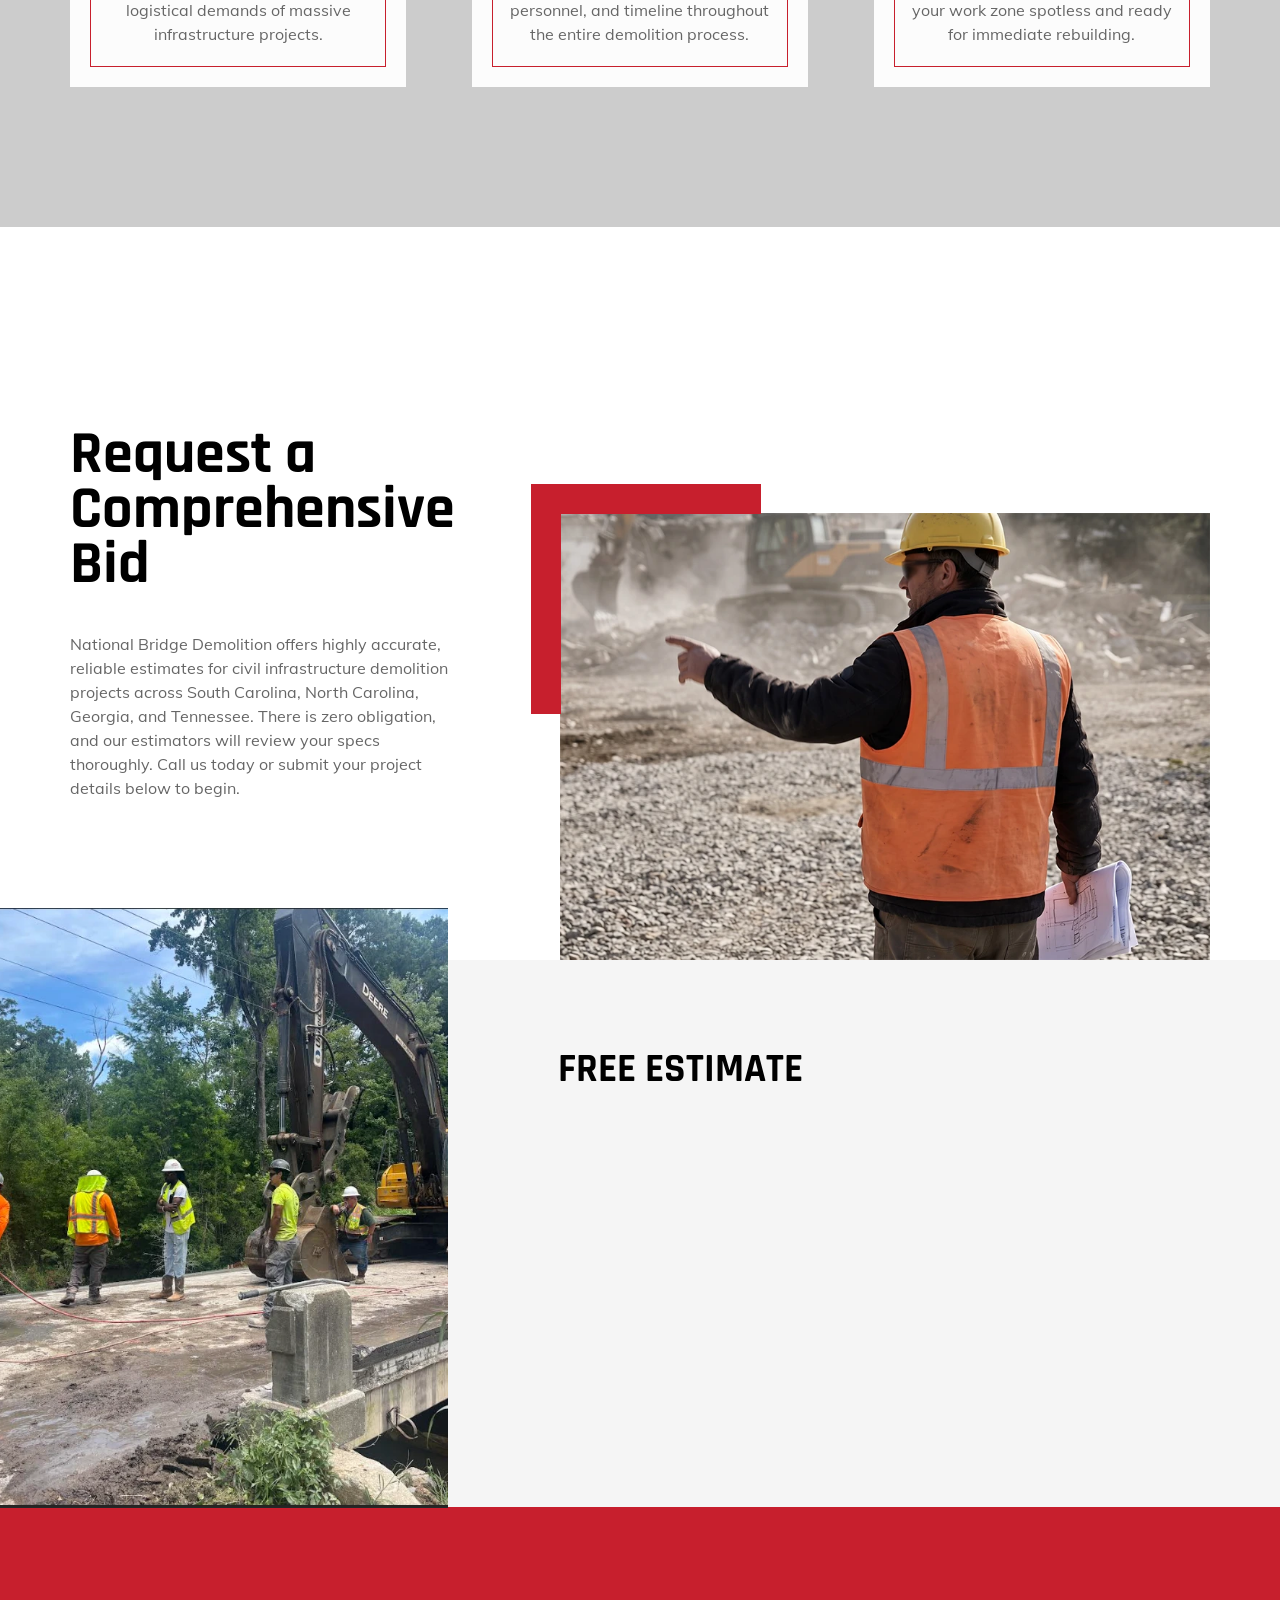
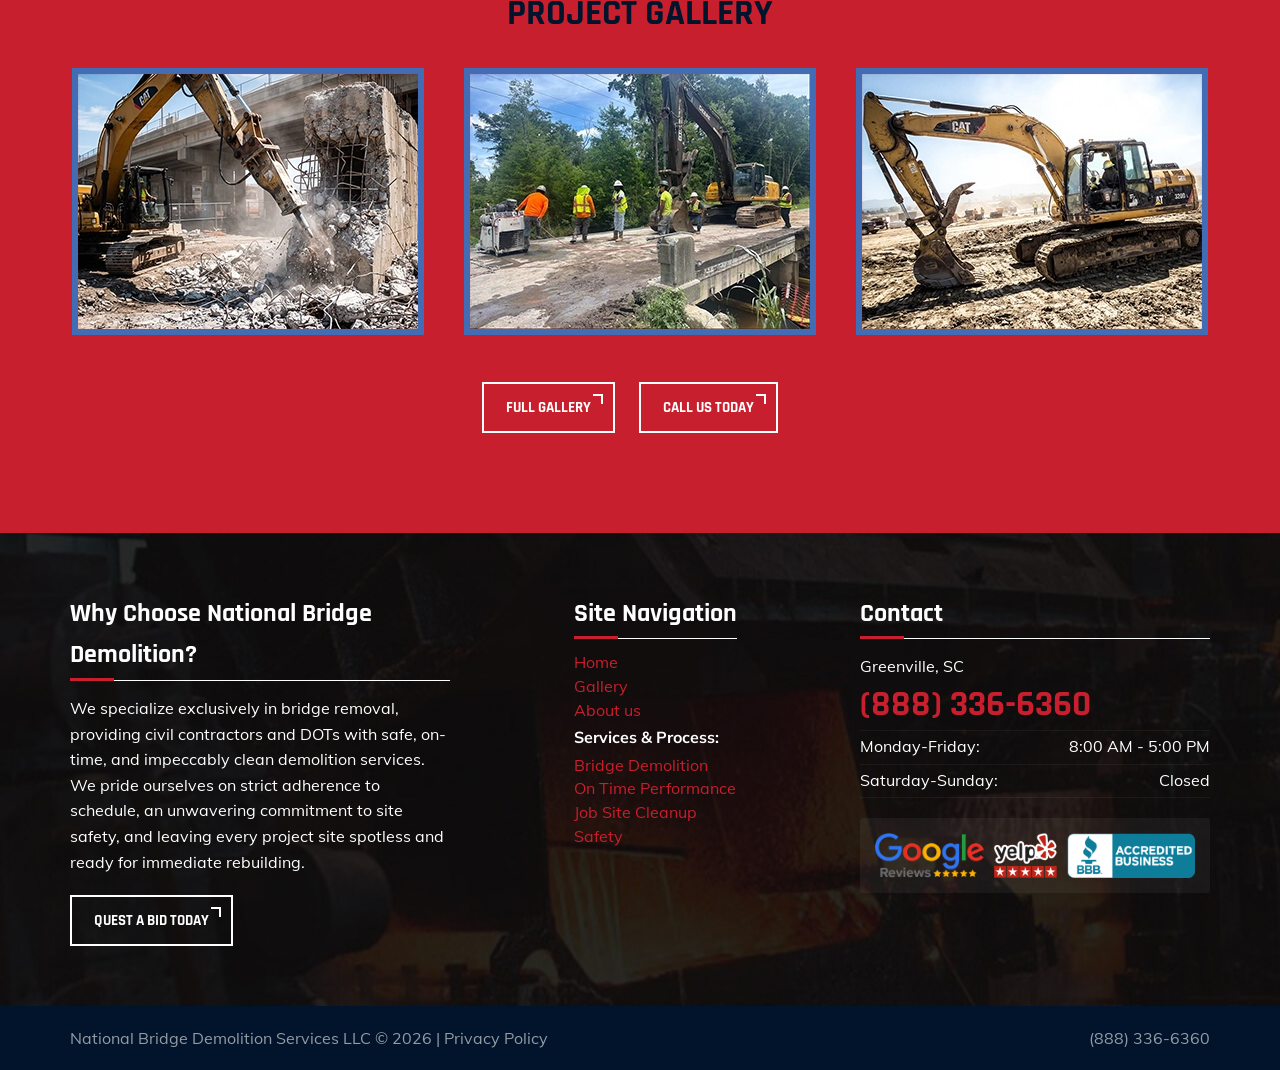
<file: job-site-cleanup/index.html>
<!DOCTYPE html>
<html lang="en-US">
  <head>
    <title>Post-Demolition Job Site Cleanup | National Bridge Demolition</title>
    <meta name="keywords" content="demolition, contractor, company, south, north, carolina, georgia, plaza, store, shopping, retail, commercial, building">
    <meta name="description" content="As part of our turnkey demolition solutions, we execute immaculate debris clearing and site cleanups so your rebuilding phase stays completely on schedule.">
    <meta charset="utf-8">
    <meta http-equiv="X-UA-Compatible" content="IE=edge">
    <meta name="viewport" content="width=device-width, initial-scale=1, maximum-scale=5">
    <meta name="author" content="National Bridge Demolition Services LLC">
    <meta name="dcterms.dateCopyrighted" content="2026">
    <meta name="dcterms.rightsHolder" content="National Bridge Demolition Services LLC"> 
    <meta name="geo.placename" content="201 E. North Street. Suite 203, Greenville, SC - 29601">
    <meta name="geo.region" content="en-us">
    <meta name="geo.position" content="">
    <meta name="ICBM" content="">
    <meta name="robots" content="index,follow">
    <meta property="og:locale" content="en_US">
    <meta property="og:type" content="website">
    <meta property="article:publisher" content="https://nationalbridgedemolition.com/">
    <meta property="og:site_name" content="National Bridge Demolition Services LLC">
    <link rel="shortcut icon" href="../img/favicon.png" type="image/x-icon">
    <link rel="icon" href="../img/favicon.png" type="image/x-icon">
    <link rel="canonical" href="https://nationalbridgedemolition.com/job-site-cleanup/">
    <link href="../css/ui.min.css?v=1756145947787" rel="stylesheet">
    <link href="../css/commercial.min.css?v=1756145947787" rel="stylesheet">
    <script async src="//210257.cctm.xyz/t.js"></script>
    <meta name="google-site-verification" content="BPCZD4APamjhXyrsF876-V8agF6cKrzPT0yXnGC3Zls">

  </head>

  <body>
    <!-- ClickCease.com tracking -->
		<script type="text/javascript">
      var script = document.createElement('script');
      script.async = true;
      script.type = 'text/javascript';
      var target = 'https://www.clickcease.com/monitor/stat.js';
      script.src = target;
      var elem = document.head;
      elem.appendChild(script);
		</script>
		<noscript>
			<a href="https://www.clickcease.com" rel="nofollow">
				<img src="https://monitor.clickcease.com" alt="ClickCease">
			</a>
		</noscript>
		<!-- ClickCease.com tracking -->

    <header class="header">
      <div class="header__top">
        <div class="container">
          <a href="../">
            <picture>
              <img src="../img/logo.webp" alt="National Bridge Demolition" class="header__logo">
            </picture>    
          </a>
          <ul class="header__info">
            <li class="header__icon header__icon--phone">
              <a href="tel:888-336-6360">(888) 336-6360</a>
            </li>
            <li class="header__icon header__icon--address">
              <span>North Carolina, South Carolina and Georgia</span>
            </li>
            <li class="header__btn">
              <button class="btn btn--prim btn--form">REQUEST A BID</button>
            </li>
          </ul>
        </div>
      </div>
      <div class="container">
        <div class="mobile-menu">
          <div class="menu-bar"></div>
        </div>
        <ul class="header__menu">
          <li>
            <a href="../">
              Home
            </a>
          </li>
          <li>
            <a href="../gallery/">
              Gallery
            </a>
          </li>
          <li>
            <a href="../about/">
              About Us
            </a>
          </li>
          <li>
            <a href="#">
              Services & Process
            </a>
            <ul class="header__submenu">
              <li>
                <a href="../bridge/">Bridge Demolition</a>
              </li>
              <li>
                <a href="../on-time-performance/">On Time Performance</a>
              </li>
              <li>
                <a href="../job-site-cleanup/">Job Site Cleanup</a>
              </li>
              <li>
                <a href="../safety/">Safety</a>
              </li>
            </ul>
          </li>
        </ul>
      </div>
    </header>
    
    <main class="main">
      <section class="commercial__hero" style="background-image: url('../img/commercial/cleanup1.webp')">
        <div class="commercial__black">
          <div class="container">
            <h1 class="visually-hidden">Post-Demolition Job Site Cleanup | National Bridge Demolition</h1>
            <h2>Job Site  <span class="primary_color">Cleanup</span></h2>
            <a href="tel:888-336-6360" class="btn btn--prim btn--link">Call us</a>
          </div>
        </div>
      </section>

      <section class="breadcrumbs">
        <div class="container">
          <a href="../">Home</a> <span>/</span> <p>JOB SITE CLEANUP</p>
        </div>
      </section>

      <section class="commercial__content">
        <div class="container">
          <div class="commercial__wrap">
            <div class="commercial__text">
              <p>When civil infrastructure is safely brought down, the next critical step is ensuring the area is entirely clear for your rebuilding phase. As part of our turnkey demolition solutions, National Bridge Demolition executes immaculate site cleanups, keeping your heavy highway and infrastructure projects completely on schedule and moving forward.</p>
              <p>Our comprehensive bridge demolition process includes meticulous debris removal, handling everything from multi-lane highway overpass remnants to the concrete and steel from smaller municipal pedestrian walkways.</p>
              <p>We offer comprehensive, accurate project bids that encompass complete bridge removal and final site clearing for civil contractors operating throughout South Carolina, North Carolina, Georgia, and Tennessee.</p>
              <p>Impeccable job site cleanup requires navigating strict DOT environmental regulations, maintaining critical safety perimeters, and respecting demanding timelines. National Bridge Demolition manages all aspects of material clearing with an unwavering focus on safety, utilizing specialized equipment to systematically remove the resulting demolition debris. We haul away all concrete, rebar, and steel to approved recycling facilities. We will not leave a single piece of debris behind. When our crews depart, your site will be pristine, entirely safe, and completely prepped for your rebuilding teams to step in without a single moment of delay.</p>
              <h3>Dedicated Demolition & Cleanup Management </h3>
              <p>National Bridge Demolition is structured to serve the unique logistical demands of major civil contractors. When you request a bid, you work directly with our senior project managers who assess your site and provide a rock-solid operational plan encompassing the entire teardown and post-demo clearing process. We strictly oversee every phase to ensure zero debris remains after we bring a structure down. We are fully insured and bonded for your ultimate peace of mind.</p>
            </div>
            <div class="commercial__img">
              <img src="../img/commercial/cleanup2.webp" alt="shopping center demolition" loading="lazy">
              <img src="../img/commercial/cleanup3.webp" alt="retail commercial demolition" loading="lazy">
              <img src="../img/commercial/cleanup4.webp" alt="shopping plaza wrecking" loading="lazy">
            </div>
          </div>
        </div>
      </section>

      <section class="commercial__advantages">
        <div class="advantages__black">
          <div class="container">
            <div class="advantage__item">
              <div class="advantage__border">
                <h3 class="advantage__title">
                  CIVIL CONTRACTOR FOCUSED 
                </h3>
                <p class="advantage__text">
                  We operate specifically as a partner to civil contractors and DOTs, fully understanding the bureaucratic and logistical demands of massive infrastructure projects.
                </p>
              </div>
            </div>
            <div class="advantage__item">
              <div class="advantage__border">
                <h3 class="advantage__title">
                  FULLY INSURED 
                </h3>
                <p class="advantage__text">
                  National Bridge Demolition carries comprehensive insurance and bonding to protect your project, personnel, and timeline throughout the entire demolition process.
                </p>
              </div>
            </div>
            <div class="advantage__item">
              <div class="advantage__border">
                <h3 class="advantage__title">
                  UNMATCHED CLEANUP 
                </h3>
                <p class="advantage__text">
                  We go beyond just the teardown. Our crews meticulously clear all debris, concrete, and steel, leaving your work zone spotless and ready for immediate rebuilding.
                </p>    
              </div>
            </div>  
          </div>
        </div>
      </section>

      <section class="complimentary">
        <div class="container">
          <div class="complimentary__txt">
            <h2 class="complimentary__title">
              Request a Comprehensive Bid 
            </h2>
            <p class="complimentary__descr">
              National Bridge Demolition offers highly accurate, reliable estimates for civil infrastructure demolition projects across South Carolina, North Carolina, Georgia, and Tennessee. There is zero obligation, and our estimators will review your specs thoroughly. Call us today or submit your project details below to begin.
            </p>
          </div>
          <div class="complimentary__img">
            <img src="../img/commercial/6.webp" class="National Bridge Demolition Complimentary Consultations">
          </div>
        </div>
      </section>

      <section class="commercial__form">
        <div class="container">
          <div class="form__img" style="background-image: url('../img/commercial/7.webp');"></div>
          <div class="form__wrap">
            <h2 class="form__title">Free estimate</h2>
          <iframe class="ctm-call-widget" src="https://210257.tctm.co/form/FRT472ABB2C5B9B141A6F807D63EE64C721FA5F89F0FBBBAC8694454BB1C17AFF51.html" style="width: 100%; border: none" loading="lazy"></iframe>
          </div>
        </div>
      </section>

    </main>

    <footer>
      <section class="logos">
        <div class="container">
          <h2 class="logos__title">Project Gallery</h2>
          <div class="logos__wrap">
            <a href="../gallery"><img src="../img/gallery/home1.webp" alt="National Bridge Demolition Portfolio" loading="lazy"></a>
            <a href="../gallery"><img src="../img/gallery/home8.webp" alt="National Bridge Demolition Portfolio" loading="lazy"></a>
            <a href="../gallery"><img src="../img/gallery/home5.webp" alt="National Bridge Demolition Portfolio" loading="lazy"></a>
          </div>
          <div class="logos__links">
            <a class="btn btn--link" href="../gallery/">FULL GALLERY</a>
            <a class="btn btn--link" href="tel:888-336-6360">CALL US TODAY</a>
          </div>
        </div>
      </section>

      <section class="columns content_block">
        <div class="container">

          <div class="column column--why">
            <h3 class="column__title">
              Why Choose National Bridge Demolition?
            </h3>
            <p>We specialize exclusively in bridge removal, providing civil contractors and DOTs with safe, on-time, and impeccably clean demolition services. We pride ourselves on strict adherence to schedule, an unwavering commitment to site safety, and leaving every project site spotless and ready for immediate rebuilding.</p>
            <div class="column__btn">
              <a class="btn btn--link" href="tel:888-336-6360">QUEST A BID TODAY</a>
            </div>
          </div>

          <div class="column column--nav">
            <h3 class="column__title">Site Navigation</h3>
            <ul class="column__list">
              <li>
                <a href="../">
                  Home
                </a>
              </li>
              <li>
                <a href="../gallery/">
                  Gallery
                </a>
              </li>
              <li>
                <a href="../about/">
                  About us
                </a>
              </li>
            </ul>

            <h4 class="footer-submenu">Services & Process:</h4>
            <ul class="column__list">
              <li>
                <a href="../bridge/">Bridge Demolition</a>
              </li>
              <li>
                <a href="../on-time-performance/">On Time Performance</a>
              </li>
              <li>
                <a href="../job-site-cleanup/">Job Site Cleanup</a>
              </li>
              <li>
                <a href="../safety/">Safety</a>
              </li>
            </ul>
          </div>

          <div class="column column--hours">
            <h3 class="column__title">Contact</h3>
            <p>Greenville, SC</p>
            <div class="hours__line">
              <a href="tel:888-336-6360">(888) 336-6360</a>
            </div>
            <div class="hours__line">
              <span class="hours__day">Monday-Friday:</span>
              <span class="hours__time">8:00 AM - 5:00 PM</span>
            </div>
            <div class="hours__line">
              <span class="hours__day">Saturday-Sunday:</span>
              <span class="hours__time">Closed</span>
            </div>
            <div class="column__ts">
              <img src="../img/google-reviews.png" alt="Google Reviews">
              <img src="../img/yelp-5-star-reviews.png" alt="YELP">
              <img src="../img/bbb-accredited-business.png" alt="BBB">
            </div>
          </div>

        </div>
      </section>

      <section class="copy">
        <div class="container">
          <div class="copy__text">
            <span>National Bridge Demolition Services LLC © 2026 | </span><a href="../privacy/" class="copy__link copy__link--privacy">Privacy Policy</a>
          </div>
          <div class="copy__links">
            <a href="tel:888-336-6360" title="Click to Call!" itemprop="telephone" class="copy__link">(888) 336-6360</a>
          </div>
        </div>
      </section>
    </footer>

    <a class="phone-button" href="tel:888-336-6360" title="Click To Call" itemprop="telephone">
      <span class="visually-hidden">Click To Call</span>
      <img src="../img/icon_phone.svg" alt="phone icon">
    </a>

    <div class="overlay"></div>
    <div class="popup">
      <button class="popup__close">
        <img src="../img/icon_close.svg" loading="lazy">
      </button>
      <iframe class="ctm-call-widget" src="https://210257.tctm.co/form/FRT472ABB2C5B9B141A6F807D63EE64C7212F21880DA26E57EA59577B76286F539B.html" style="width:100%;height:321px;border:none"></iframe>
    </div>

    <script defer async src="https://210257.tctm.co/formreactor.js"></script>
    <script src="../js/jquery.min.js"></script>
    <script src="../js/picturefill.min.js"></script>
    <script src="../js/script.js"></script>
  </body>
</html>
</file>
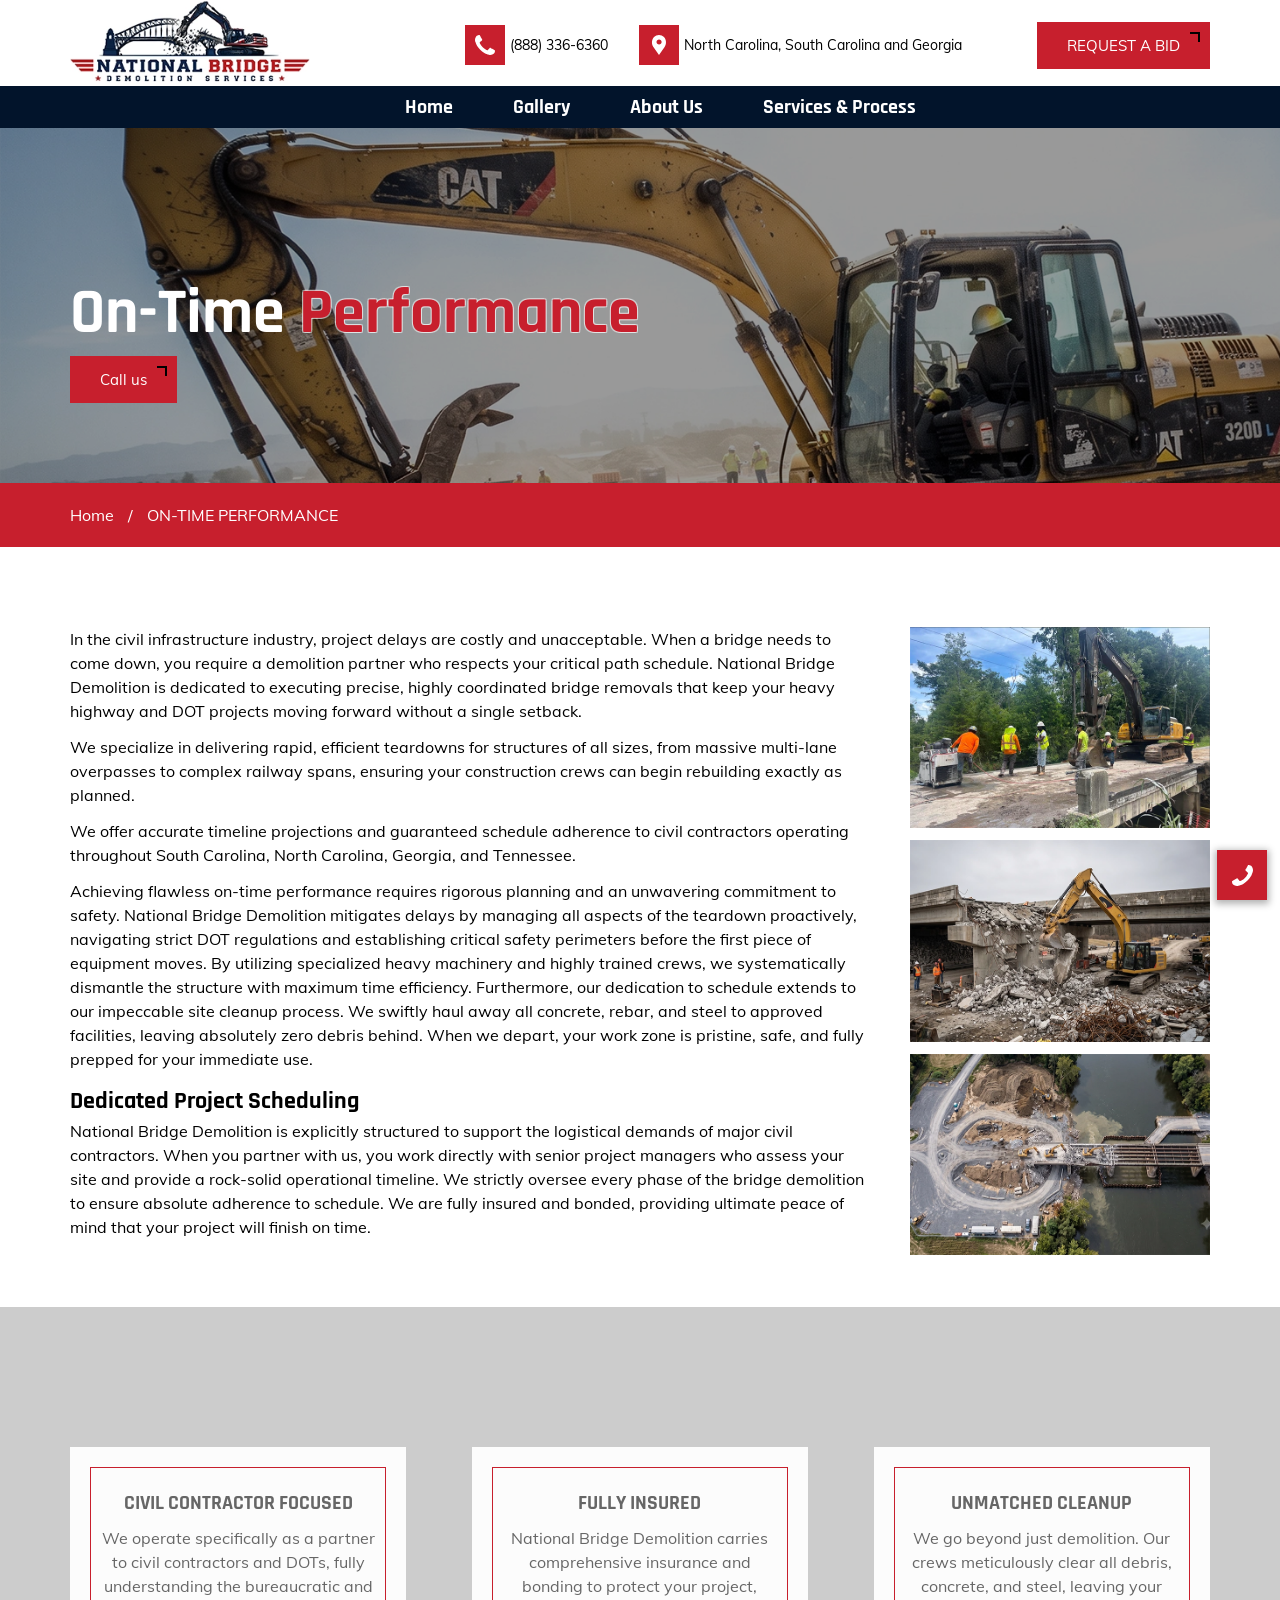
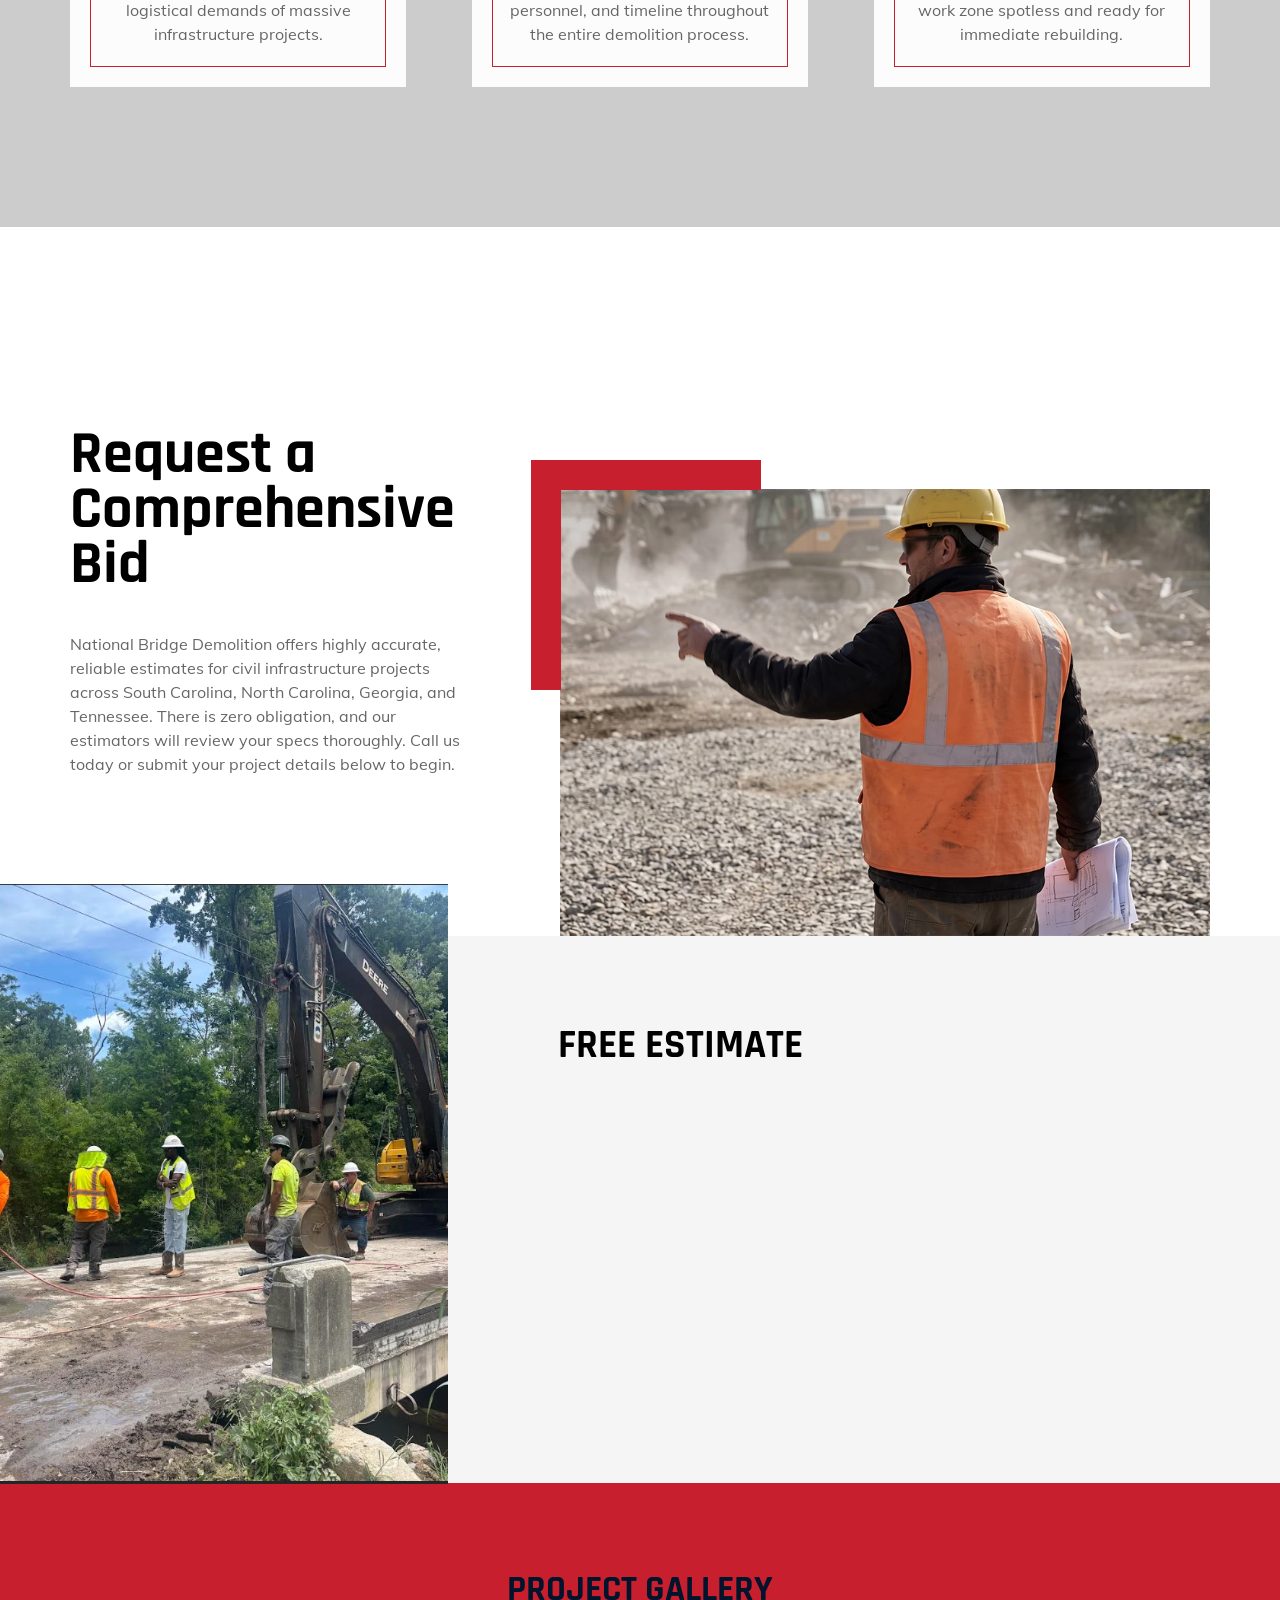
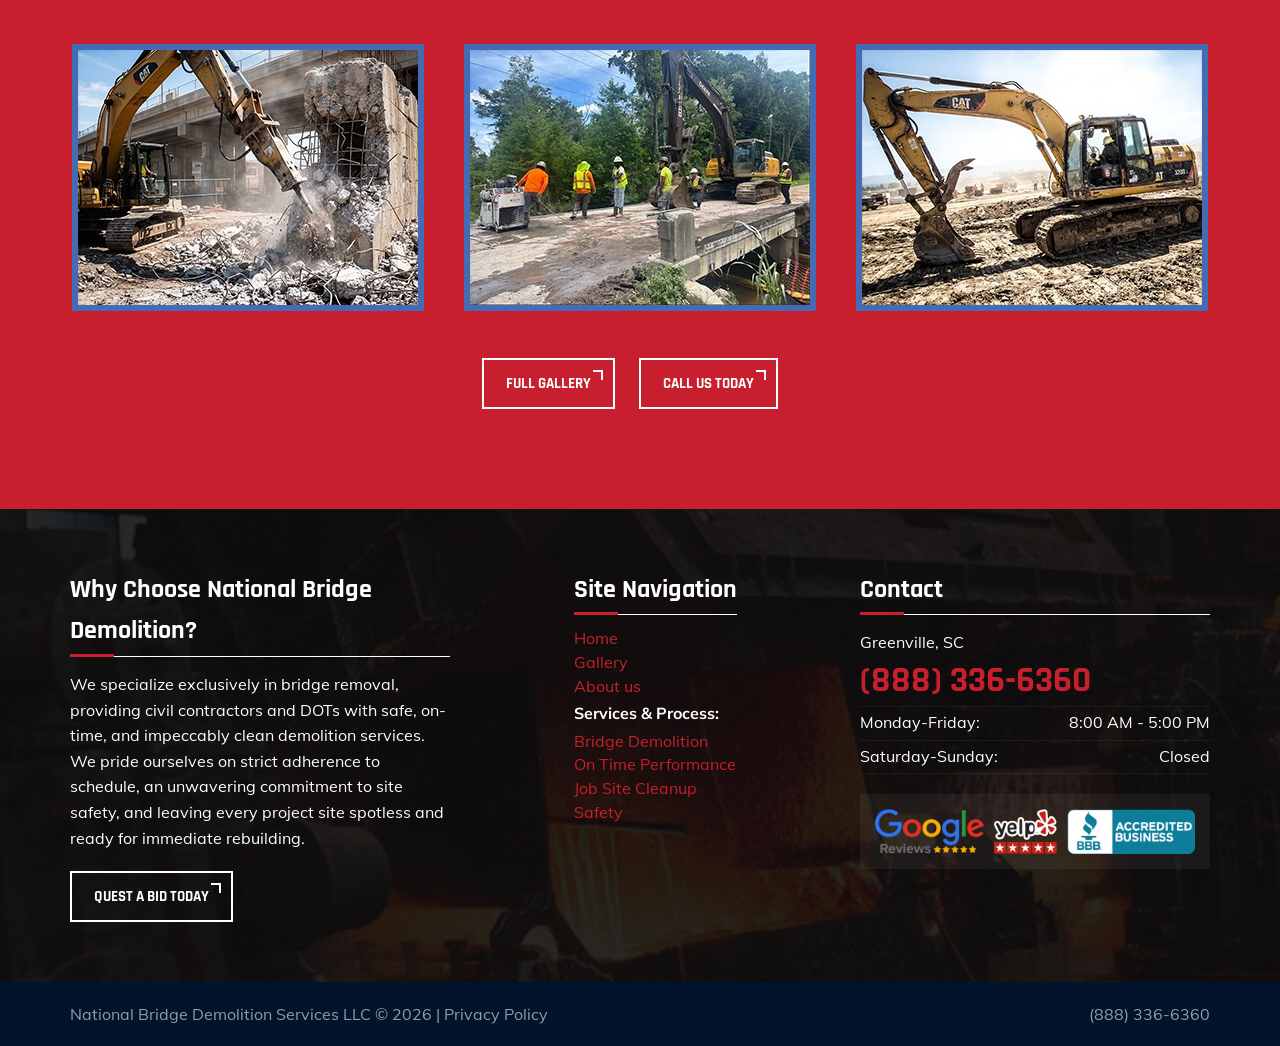
<file: on-time-performance/index.html>
<!DOCTYPE html>
<html lang="en-US">
  <head>
    <title>On-Time Bridge Demolition & Schedule Adherence | National Bridge Demolition</title>
    <meta name="keywords" content="demolition, contractor, company, south, north, carolina, georgia, plaza, store, shopping, retail, commercial, building">
    <meta name="description" content="Keep your heavy highway projects on schedule. We deliver rapid, efficient bridge removals and accurate timeline projections for civil contractors.">
    <meta charset="utf-8">
    <meta http-equiv="X-UA-Compatible" content="IE=edge">
    <meta name="viewport" content="width=device-width, initial-scale=1, maximum-scale=5">
    <meta name="author" content="National Bridge Demolition Services LLC">
    <meta name="dcterms.dateCopyrighted" content="2026">
    <meta name="dcterms.rightsHolder" content="National Bridge Demolition Services LLC"> 
    <meta name="geo.placename" content="201 E. North Street. Suite 203, Greenville, SC - 29601">
    <meta name="geo.region" content="en-us">
    <meta name="geo.position" content="">
    <meta name="ICBM" content="">
    <meta name="robots" content="index,follow">
    <meta property="og:locale" content="en_US">
    <meta property="og:type" content="website">
    <meta property="article:publisher" content="https://nationalbridgedemolition.com/">
    <meta property="og:site_name" content="National Bridge Demolition Services LLC">
    <link rel="shortcut icon" href="../img/favicon.png" type="image/x-icon">
    <link rel="icon" href="../img/favicon.png" type="image/x-icon">
    <link rel="canonical" href="https://nationalbridgedemolition.com/on-time-performance/">
    <link href="../css/ui.min.css?v=1756145947787" rel="stylesheet">
    <link href="../css/commercial.min.css?v=1756145947787" rel="stylesheet">
    <script async src="//210257.cctm.xyz/t.js"></script>
    <meta name="google-site-verification" content="BPCZD4APamjhXyrsF876-V8agF6cKrzPT0yXnGC3Zls">

  </head>

  <body>
    <!-- ClickCease.com tracking -->
		<script type="text/javascript">
      var script = document.createElement('script');
      script.async = true;
      script.type = 'text/javascript';
      var target = 'https://www.clickcease.com/monitor/stat.js';
      script.src = target;
      var elem = document.head;
      elem.appendChild(script);
		</script>
		<noscript>
			<a href="https://www.clickcease.com" rel="nofollow">
				<img src="https://monitor.clickcease.com" alt="ClickCease">
			</a>
		</noscript>
		<!-- ClickCease.com tracking -->

    <header class="header">
      <div class="header__top">
        <div class="container">
          <a href="../">
            <picture>
              <img src="../img/logo.webp" alt="National Bridge Demolition" class="header__logo">
            </picture>    
          </a>
          <ul class="header__info">
            <li class="header__icon header__icon--phone">
              <a href="tel:888-336-6360">(888) 336-6360</a>
            </li>
            <li class="header__icon header__icon--address">
              <span>North Carolina, South Carolina and Georgia</span>
            </li>
            <li class="header__btn">
              <button class="btn btn--prim btn--form">REQUEST A BID</button>
            </li>
          </ul>
        </div>
      </div>
      <div class="container">
        <div class="mobile-menu">
          <div class="menu-bar"></div>
        </div>
        <ul class="header__menu">
          <li>
            <a href="../">
              Home
            </a>
          </li>
          <li>
            <a href="../gallery/">
              Gallery
            </a>
          </li>
          <li>
            <a href="../about/">
              About Us
            </a>
          </li>
          <li>
            <a href="#">
              Services & Process
            </a>
            <ul class="header__submenu">
              <li>
                <a href="../bridge/">Bridge Demolition</a>
              </li>
              <li>
                <a href="../on-time-performance/">On Time Performance</a>
              </li>
              <li>
                <a href="../job-site-cleanup/">Job Site Cleanup</a>
              </li>
              <li>
                <a href="../safety/">Safety</a>
              </li>
            </ul>
          </li>
        </ul>
      </div>
    </header>

    <main class="main">
      <section class="commercial__hero" style="background-image: url('../img/commercial/on-time1.webp')">
        <div class="commercial__black">
          <div class="container">
            <h1 class="visually-hidden">On-Time Bridge Demolition & Schedule Adherence | National Bridge Demolition</h1>
            <h2>On-Time <span class="primary_color">Performance</span></h2>
            <a href="tel:888-336-6360" class="btn btn--prim btn--link">Call us</a>
          </div>
        </div>
      </section>

      <section class="breadcrumbs">
        <div class="container">
          <a href="../">Home</a> <span>/</span> <p>ON-TIME PERFORMANCE</p>
        </div>
      </section>

      <section class="commercial__content">
        <div class="container">
          <div class="commercial__wrap">
            <div class="commercial__text">
              <p>In the civil infrastructure industry, project delays are costly and unacceptable. When a bridge needs to come down, you require a demolition partner who respects your critical path schedule. National Bridge Demolition is dedicated to executing precise, highly coordinated bridge removals that keep your heavy highway and DOT projects moving forward without a single setback.</p>
              <p>We specialize in delivering rapid, efficient teardowns for structures of all sizes, from massive multi-lane overpasses to complex railway spans, ensuring your construction crews can begin rebuilding exactly as planned.</p>
              <p>We offer accurate timeline projections and guaranteed schedule adherence to civil contractors operating throughout South Carolina, North Carolina, Georgia, and Tennessee.</p>
              <p>Achieving flawless on-time performance requires rigorous planning and an unwavering commitment to safety. National Bridge Demolition mitigates delays by managing all aspects of the teardown proactively, navigating strict DOT regulations and establishing critical safety perimeters before the first piece of equipment moves. By utilizing specialized heavy machinery and highly trained crews, we systematically dismantle the structure with maximum time efficiency. Furthermore, our dedication to schedule extends to our impeccable site cleanup process. We swiftly haul away all concrete, rebar, and steel to approved facilities, leaving absolutely zero debris behind. When we depart, your work zone is pristine, safe, and fully prepped for your immediate use.</p>
              <h3>Dedicated Project Scheduling</h3>
              <p>National Bridge Demolition is explicitly structured to support the logistical demands of major civil contractors. When you partner with us, you work directly with senior project managers who assess your site and provide a rock-solid operational timeline. We strictly oversee every phase of the bridge demolition to ensure absolute adherence to schedule. We are fully insured and bonded, providing ultimate peace of mind that your project will finish on time.</p>
            </div>
            <div class="commercial__img">
              <img src="../img/commercial/on-time2.webp" alt="" loading="lazy">
              <img src="../img/commercial/on-time3.webp" alt="" loading="lazy">
              <img src="../img/commercial/on-time4.webp" alt="" loading="lazy">
            </div>
          </div>
        </div>
      </section>

      <section class="commercial__advantages">
        <div class="advantages__black">
          <div class="container">
            <div class="advantage__item">
              <div class="advantage__border">
                <h3 class="advantage__title">
                  CIVIL CONTRACTOR FOCUSED 
                </h3>
                <p class="advantage__text">
                  We operate specifically as a partner to civil contractors and DOTs, fully understanding the bureaucratic and logistical demands of massive infrastructure projects.
                </p>
              </div>
            </div>
            <div class="advantage__item">
              <div class="advantage__border">
                <h3 class="advantage__title">
                  FULLY INSURED 
                </h3>
                <p class="advantage__text">
                  National Bridge Demolition carries comprehensive insurance and bonding to protect your project, personnel, and timeline throughout the entire demolition process.
                </p>
              </div>
            </div>
            <div class="advantage__item">
              <div class="advantage__border">
                <h3 class="advantage__title">
                  UNMATCHED CLEANUP 
                </h3>
                <p class="advantage__text">
                  We go beyond just demolition. Our crews meticulously clear all debris, concrete, and steel, leaving your work zone spotless and ready for immediate rebuilding.
                </p>    
              </div>
            </div>  
          </div>
        </div>
      </section>

      <section class="complimentary">
        <div class="container">
          <div class="complimentary__txt">
            <h2 class="complimentary__title">
              Request a Comprehensive Bid
            </h2>
            <p class="complimentary__descr">
              National Bridge Demolition offers highly accurate, reliable estimates for civil infrastructure projects across South Carolina, North Carolina, Georgia, and Tennessee. There is zero obligation, and our estimators will review your specs thoroughly. Call us today or submit your project details below to begin.
            </p>
          </div>
          <div class="complimentary__img">
            <img src="../img/commercial/6.webp" class="National Bridge Demolition Complimentary Consultations">
          </div>
        </div>
      </section>

      <section class="commercial__form">
        <div class="container">
          <div class="form__img" style="background-image: url('../img/commercial/7.webp');"></div>
          <div class="form__wrap">
            <h2 class="form__title">Free estimate</h2>
          <iframe class="ctm-call-widget" src="https://210257.tctm.co/form/FRT472ABB2C5B9B141A6F807D63EE64C721FA5F89F0FBBBAC8694454BB1C17AFF51.html" style="width: 100%; border: none" loading="lazy"></iframe>
          </div>
        </div>
      </section>

    </main>

    <footer>
      <section class="logos">
        <div class="container">
          <h2 class="logos__title">Project Gallery</h2>
          <div class="logos__wrap">
            <a href="../gallery"><img src="../img/gallery/home1.webp" alt="National Bridge Demolition Portfolio" loading="lazy"></a>
            <a href="../gallery"><img src="../img/gallery/home8.webp" alt="National Bridge Demolition Portfolio" loading="lazy"></a>
            <a href="../gallery"><img src="../img/gallery/home5.webp" alt="National Bridge Demolition Portfolio" loading="lazy"></a>
          </div>
          <div class="logos__links">
            <a class="btn btn--link" href="../gallery/">FULL GALLERY</a>
            <a class="btn btn--link" href="tel:888-336-6360">CALL US TODAY</a>
          </div>
        </div>
      </section>

      <section class="columns content_block">
        <div class="container">

          <div class="column column--why">
            <h3 class="column__title">
              Why Choose National Bridge Demolition?
            </h3>
            <p>We specialize exclusively in bridge removal, providing civil contractors and DOTs with safe, on-time, and impeccably clean demolition services. We pride ourselves on strict adherence to schedule, an unwavering commitment to site safety, and leaving every project site spotless and ready for immediate rebuilding.</p>
            <div class="column__btn">
              <a class="btn btn--link" href="tel:888-336-6360">QUEST A BID TODAY</a>
            </div>
          </div>

          <div class="column column--nav">
            <h3 class="column__title">Site Navigation</h3>
            <ul class="column__list">
              <li>
                <a href="../">
                  Home
                </a>
              </li>
              <li>
                <a href="../gallery/">
                  Gallery
                </a>
              </li>
              <li>
                <a href="../about/">
                  About us
                </a>
              </li>
            </ul>

            <h4 class="footer-submenu">Services & Process:</h4>
            <ul class="column__list">
              <li>
                <a href="../bridge/">Bridge Demolition</a>
              </li>
              <li>
                <a href="../on-time-performance/">On Time Performance</a>
              </li>
              <li>
                <a href="../job-site-cleanup/">Job Site Cleanup</a>
              </li>
              <li>
                <a href="../safety/">Safety</a>
              </li>
            </ul>
          </div>

          <div class="column column--hours">
            <h3 class="column__title">Contact</h3>
            <p>Greenville, SC</p>
            <div class="hours__line">
              <a href="tel:888-336-6360">(888) 336-6360</a>
            </div>
            <div class="hours__line">
              <span class="hours__day">Monday-Friday:</span>
              <span class="hours__time">8:00 AM - 5:00 PM</span>
            </div>
            <div class="hours__line">
              <span class="hours__day">Saturday-Sunday:</span>
              <span class="hours__time">Closed</span>
            </div>
            <div class="column__ts">
              <img src="../img/google-reviews.png" alt="Google Reviews">
              <img src="../img/yelp-5-star-reviews.png" alt="YELP">
              <img src="../img/bbb-accredited-business.png" alt="BBB">
            </div>
          </div>

        </div>
      </section>

      <section class="copy">
        <div class="container">
          <div class="copy__text">
            <span>National Bridge Demolition Services LLC © 2026 | </span><a href="../privacy/" class="copy__link copy__link--privacy">Privacy Policy</a>
          </div>
          <div class="copy__links">
            <a href="tel:888-336-6360" title="Click to Call!" itemprop="telephone" class="copy__link">(888) 336-6360</a>
          </div>
        </div>
      </section>
    </footer>

    <a class="phone-button" href="tel:888-336-6360" title="Click To Call" itemprop="telephone">
      <span class="visually-hidden">Click To Call</span>
      <img src="../img/icon_phone.svg" alt="phone icon">
    </a>

    <div class="overlay"></div>
    <div class="popup">
      <button class="popup__close">
        <img src="../img/icon_close.svg" loading="lazy">
      </button>
      <iframe class="ctm-call-widget" src="https://210257.tctm.co/form/FRT472ABB2C5B9B141A6F807D63EE64C7212F21880DA26E57EA59577B76286F539B.html" style="width:100%;height:321px;border:none"></iframe>
    </div>

    <script defer async src="https://210257.tctm.co/formreactor.js"></script>
    <script src="../js/jquery.min.js"></script>
    <script src="../js/picturefill.min.js"></script>
    <script src="../js/script.js"></script>
  </body>
</html>
</file>
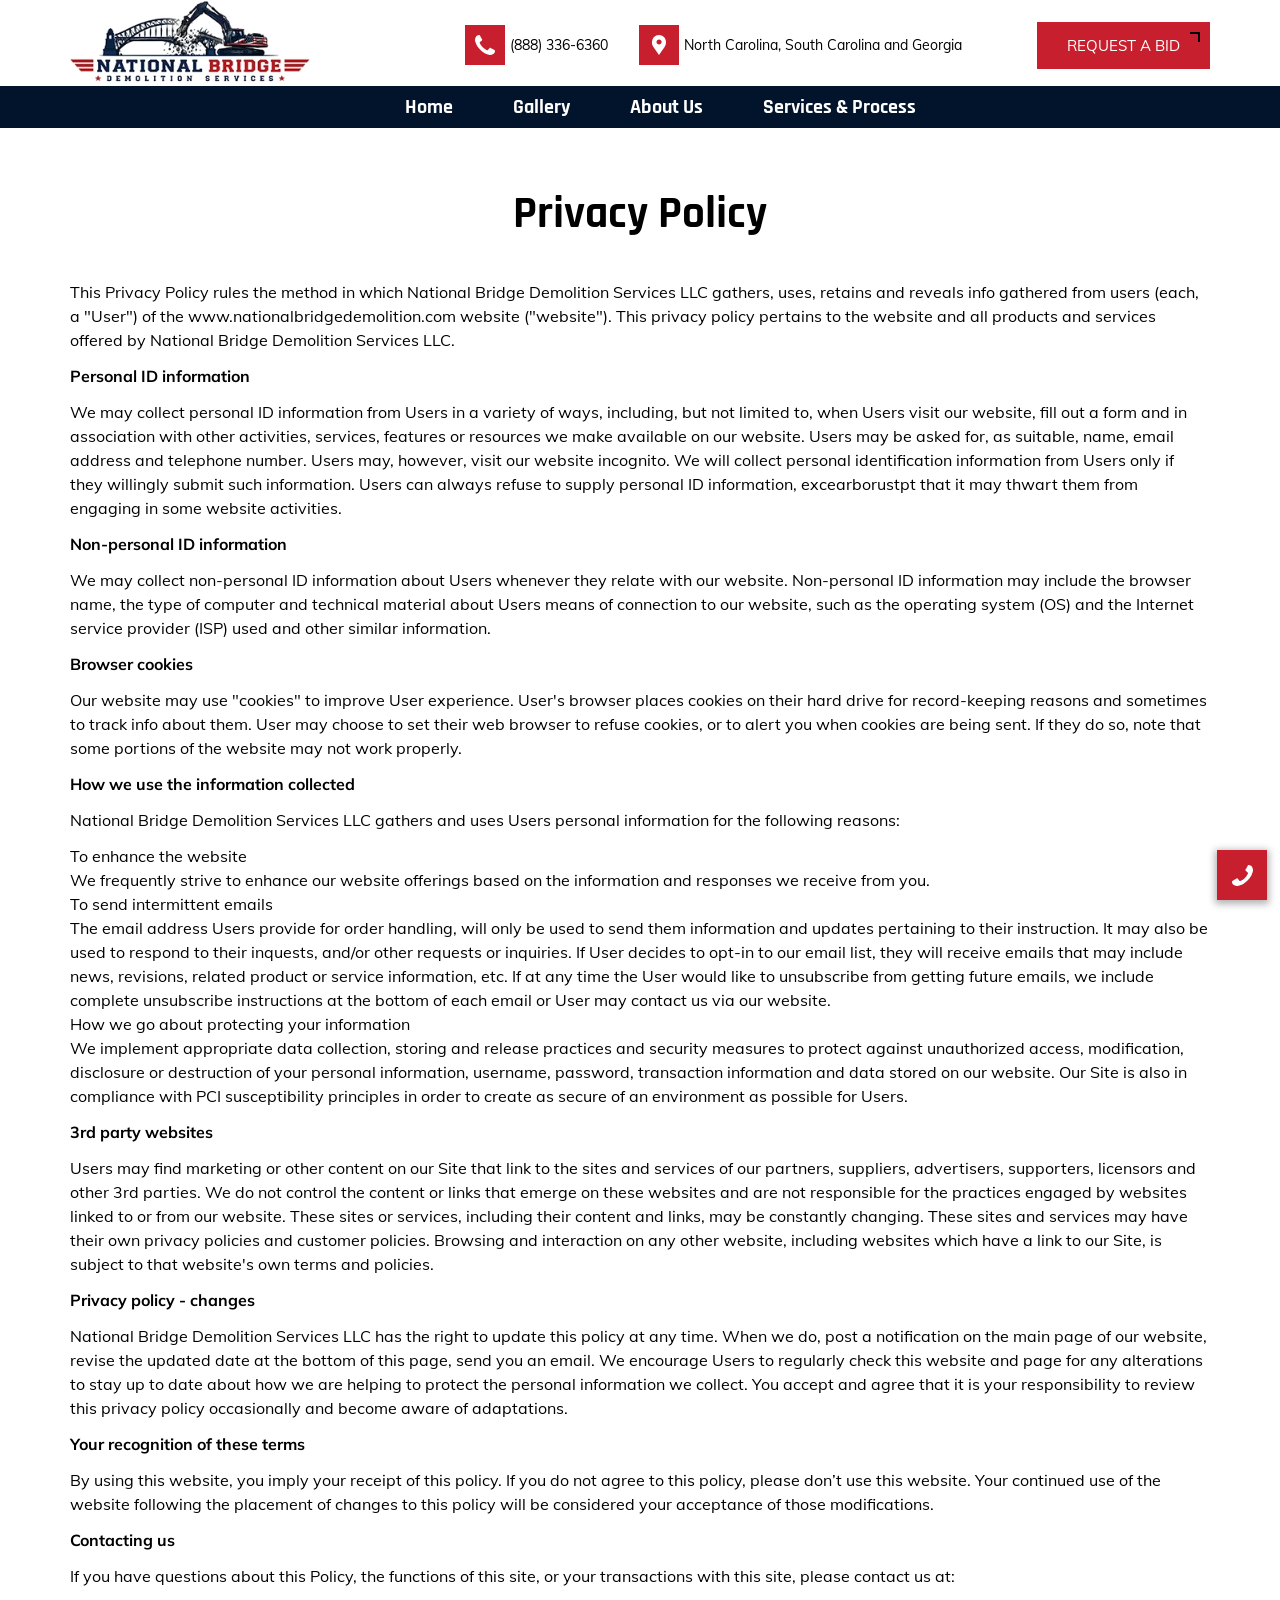
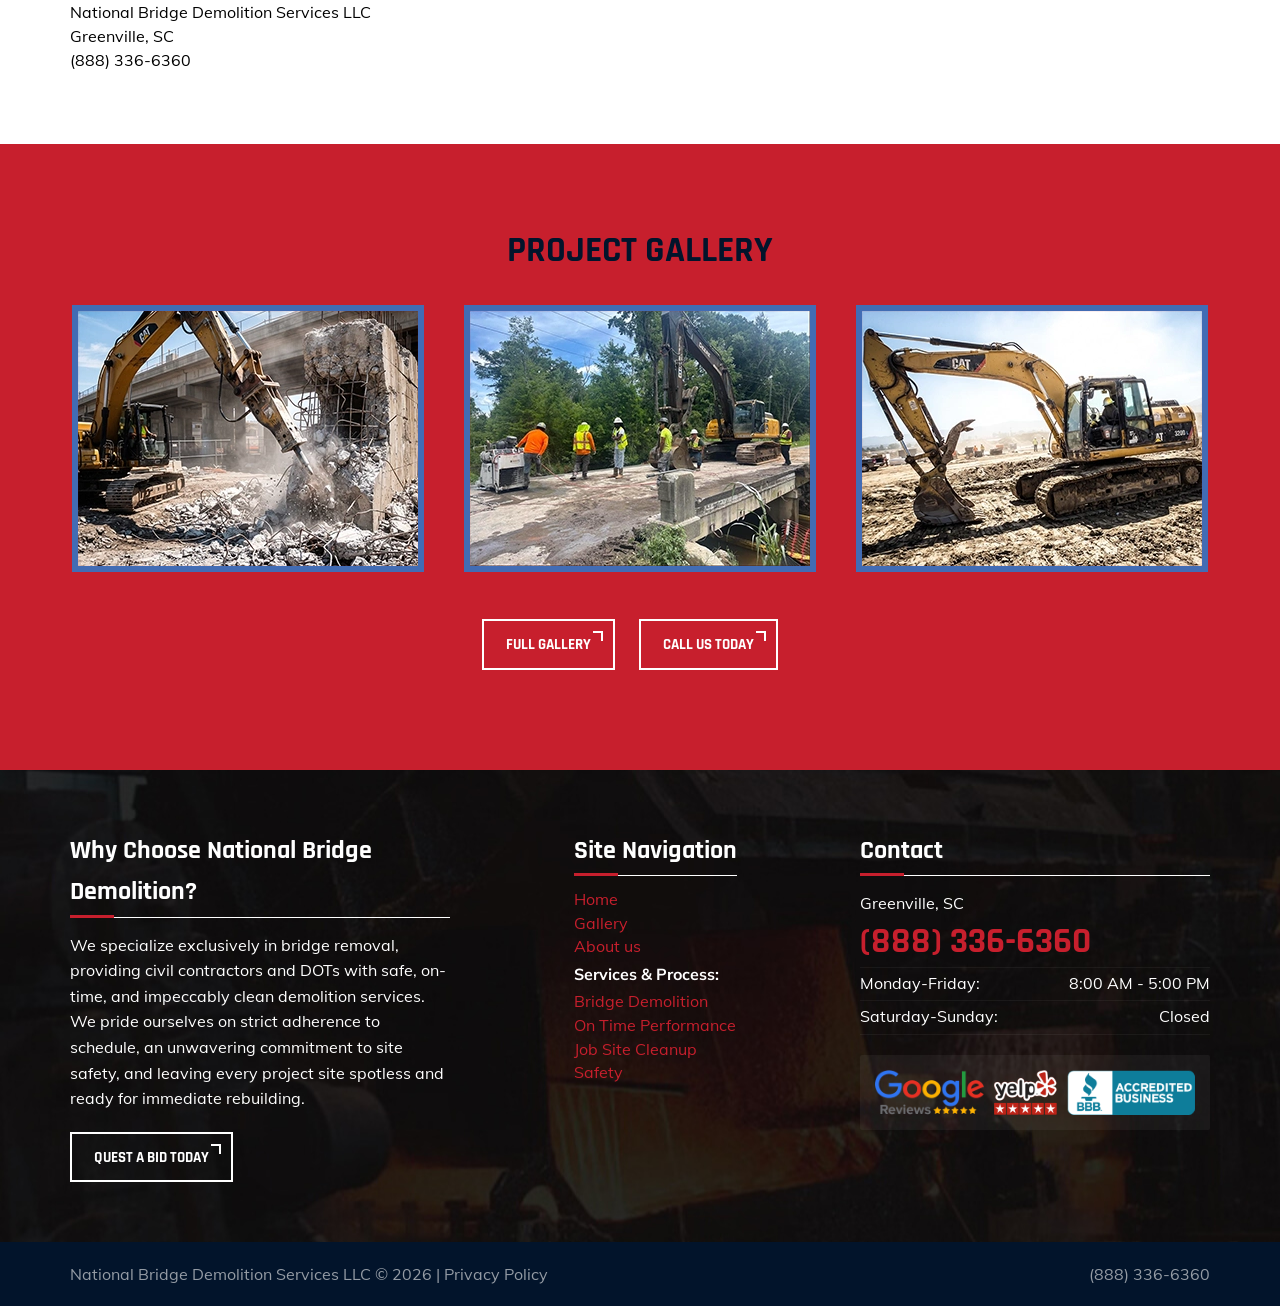
<file: privacy/index.html>
<!DOCTYPE html>
<html lang="en-US">

<head>
  <title>Privacy Policy | Townville, SC | National Bridge Demolition Services LLC</title>
  <meta name="keywords" content="bridge, demolition, wrecking">
  <meta name="description" content="Privacy Policy of National Bridge Demolition Services LLC - Professional Demolition Contractor Serving South Carolina, North Carolina and Georgia">
  <meta charset="utf-8">
  <meta http-equiv="X-UA-Compatible" content="IE=edge">
  <meta name="viewport" content="width=device-width, initial-scale=1, maximum-scale=5">
  <meta name="author" content="National Bridge Demolition Services LLC">
  <meta name="dcterms.dateCopyrighted" content="2026">
  <meta name="dcterms.rightsHolder" content="National Bridge Demolition Services LLC"> 
  <meta name="geo.placename" content="201 E. North Street. Suite 203, Greenville, SC - 29601">
  <meta name="geo.region" content="en-us">
  <meta name="geo.position" content="">
  <meta name="ICBM" content="">
  <meta name="robots" content="index,follow">
  <meta property="og:locale" content="en_US">
  <meta property="og:type" content="website">
  <meta property="article:publisher" content="https://nationalbridgedemolition.com/">
  <meta property="og:site_name" content="National Bridge Demolition Services LLC">
  <link rel="shortcut icon" href="../img/favicon.png" type="image/x-icon">
  <link rel="icon" href="../img/favicon.png" type="image/x-icon">
  <link rel="canonical" href="https://nationalbridgedemolition.com/privacy/">
  <link href="../css/ui.min.css?v=1756145947787" rel="stylesheet">
  <link href="../css/inner.min.css?v=1756145947787" rel="stylesheet">
  <script async src="//210257.cctm.xyz/t.js"></script>
  <meta name="google-site-verification" content="BPCZD4APamjhXyrsF876-V8agF6cKrzPT0yXnGC3Zls">
</head>

<body>
    <!-- ClickCease.com tracking -->
		<script type="text/javascript">
      var script = document.createElement('script');
      script.async = true;
      script.type = 'text/javascript';
      var target = 'https://www.clickcease.com/monitor/stat.js';
      script.src = target;
      var elem = document.head;
      elem.appendChild(script);
		</script>
		<noscript>
			<a href="https://www.clickcease.com" rel="nofollow">
				<img src="https://monitor.clickcease.com" alt="ClickCease">
			</a>
		</noscript>
		<!-- ClickCease.com tracking -->

    <h1 class="visually-hidden">National Bridge Demolition Services LLC Privacy Policy</h1>

    <header class="header">
      <div class="header__top">
        <div class="container">
          <a href="../">
            <picture>
              <img src="../img/logo.webp" alt="National Bridge Demolition" class="header__logo">
            </picture>    
          </a>
          <ul class="header__info">
            <li class="header__icon header__icon--phone">
              <a href="tel:888-336-6360">(888) 336-6360</a>
            </li>
            <li class="header__icon header__icon--address">
              <span>North Carolina, South Carolina and Georgia</span>
            </li>
            <li class="header__btn">
              <button class="btn btn--prim btn--form">REQUEST A BID</button>
            </li>
          </ul>
        </div>
      </div>
      <div class="container">
        <div class="mobile-menu">
          <div class="menu-bar"></div>
        </div>
        <ul class="header__menu">
          <li>
            <a href="../">
              Home
            </a>
          </li>
          <li>
            <a href="../gallery/">
              Gallery
            </a>
          </li>
          <li>
            <a href="../about/">
              About Us
            </a>
          </li>
          <li>
            <a href="#">
              Services & Process
            </a>
            <ul class="header__submenu">
              <li>
                <a href="../bridge/">Bridge Demolition</a>
              </li>
              <li>
                <a href="../on-time-performance/">On Time Performance</a>
              </li>
              <li>
                <a href="../job-site-cleanup/">Job Site Cleanup</a>
              </li>
              <li>
                <a href="../safety/">Safety</a>
              </li>
            </ul>
          </li>
        </ul>
      </div>
    </header>

    <main class="inner__main">

      <section class="content_block privacy">
        <div class="container">
          <div class="text-center">
            <h2 class="section__title text-center inner-title">Privacy Policy</h2>
          </div>
          <p>This Privacy Policy rules the method in which National Bridge Demolition Services LLC gathers, uses, retains and reveals info gathered from users (each, a "User") of the www.nationalbridgedemolition.com website ("website"). This privacy policy pertains to the website and all products and services offered by National Bridge Demolition Services LLC.</p>
          <p class="tapping">Personal ID information</p>
          <p>We may collect personal ID information from Users in a variety of ways, including, but not limited to, when Users visit our website, fill out a form and in association with other activities, services, features or resources we make available on our website. Users may be asked for, as suitable, name, email address and telephone number. Users may, however, visit our website incognito. We will collect personal identification information from Users only if they willingly submit such information. Users can always refuse to supply personal ID information, excearborustpt that it may thwart them from engaging in some website activities.</p>
          <p class="tapping">Non-personal ID information</p>
          <p>We may collect non-personal ID information about Users whenever they relate with our website. Non-personal ID information may include the browser name, the type of computer and technical material about Users means of connection to our website, such as the operating system (OS) and the Internet service provider (ISP) used and other similar information.</p>
          <p class="tapping">Browser cookies</p>
          <p>Our website may use "cookies" to improve User experience. User's browser places cookies on their hard drive for record-keeping reasons and sometimes to track info about them. User may choose to set their web browser to refuse cookies, or to alert you when cookies are being sent. If they do so, note that some portions of the website may not work properly.</p>
          <p class="tapping">How we use the information collected</p>
          <p>National Bridge Demolition Services LLC gathers and uses Users personal information for the following reasons:</p>
          <ul>
            <li>To enhance the website</li>
            <li>We frequently strive to enhance our website offerings based on the information and responses we receive from you.</li>
            <li>To send intermittent emails</li>
            <li>The email address Users provide for order handling, will only be used to send them information and updates pertaining to their instruction. It may also be used to respond to their inquests, and/or other requests or inquiries. If User decides to opt-in to our email list, they will receive emails that may include news, revisions, related product or service information, etc. If at any time the User would like to unsubscribe from getting future emails, we include complete unsubscribe instructions at the bottom of each email or User may contact us via our website.</li>
            <li>How we go about protecting your information</li>
            <li>We implement appropriate data collection, storing and release practices and security measures to protect against unauthorized access, modification, disclosure or destruction of your personal information, username, password, transaction information and data stored on our website. Our Site is also in compliance with PCI susceptibility principles in order to create as secure of an environment as possible for Users.</li>
          </ul>
          <p class="tapping">3rd party websites</p>
          <p>Users may find marketing or other content on our Site that link to the sites and services of our partners, suppliers, advertisers, supporters, licensors and other 3rd parties. We do not control the content or links that emerge on these websites and are not responsible for the practices engaged by websites linked to or from our website. These sites or services, including their content and links, may be constantly changing. These sites and services may have their own privacy policies and customer policies. Browsing and interaction on any other website, including websites which have a link to our Site, is subject to that website's own terms and policies.</p>
          <p class="tapping">Privacy policy - changes</p>
          <p>National Bridge Demolition Services LLC has the right to update this policy at any time. When we do, post a notification on the main page of our website, revise the updated date at the bottom of this page, send you an email. We encourage Users to regularly check this website and page for any alterations to stay up to date about how we are helping to protect the personal information we collect. You accept and agree that it is your responsibility to review this privacy policy occasionally and become aware of adaptations.</p>
          <p class="tapping">Your recognition of these terms</p>
          <p>By using this website, you imply your receipt of this policy. If you do not agree to this policy, please don’t use this website. Your continued use of the website following the placement of changes to this policy will be considered your acceptance of those modifications.</p>
          <p class="tapping">Contacting us</p>
          <p>If you have questions about this Policy, the functions of this site, or your transactions with this site, please contact us at:</p>
          <p>National Bridge Demolition Services LLC<br>
            Greenville, SC<br>
            (888) 336-6360
          </p>
        </div>
      </section>

    </main>

    <footer>
      <section class="logos">
        <div class="container">
          <h2 class="logos__title">Project Gallery</h2>
          <div class="logos__wrap">
            <a href="../gallery"><img src="../img/gallery/home1.webp" alt="National Bridge Demolition Portfolio" loading="lazy"></a>
            <a href="../gallery"><img src="../img/gallery/home8.webp" alt="National Bridge Demolition Portfolio" loading="lazy"></a>
            <a href="../gallery"><img src="../img/gallery/home5.webp" alt="National Bridge Demolition Portfolio" loading="lazy"></a>
          </div>
          <div class="logos__links">
            <a class="btn btn--link" href="../gallery/">FULL GALLERY</a>
            <a class="btn btn--link" href="tel:888-336-6360">CALL US TODAY</a>
          </div>
        </div>
      </section>

      <section class="columns content_block">
        <div class="container">

          <div class="column column--why">
            <h3 class="column__title">
              Why Choose National Bridge Demolition?
            </h3>
            <p>We specialize exclusively in bridge removal, providing civil contractors and DOTs with safe, on-time, and impeccably clean demolition services. We pride ourselves on strict adherence to schedule, an unwavering commitment to site safety, and leaving every project site spotless and ready for immediate rebuilding.</p>
            <div class="column__btn">
              <a class="btn btn--link" href="tel:888-336-6360">QUEST A BID TODAY</a>
            </div>
          </div>

          <div class="column column--nav">
            <h3 class="column__title">Site Navigation</h3>
            <ul class="column__list">
              <li>
                <a href="../">
                  Home
                </a>
              </li>
              <li>
                <a href="../gallery/">
                  Gallery
                </a>
              </li>
              <li>
                <a href="../about/">
                  About us
                </a>
              </li>
            </ul>

            <h4 class="footer-submenu">Services & Process:</h4>
            <ul class="column__list">
              <li>
                <a href="../bridge/">Bridge Demolition</a>
              </li>
              <li>
                <a href="../on-time-performance/">On Time Performance</a>
              </li>
              <li>
                <a href="../job-site-cleanup/">Job Site Cleanup</a>
              </li>
              <li>
                <a href="../safety/">Safety</a>
              </li>
            </ul>
          </div>

          <div class="column column--hours">
            <h3 class="column__title">Contact</h3>
            <p>Greenville, SC</p>
            <div class="hours__line">
              <a href="tel:888-336-6360">(888) 336-6360</a>
            </div>
            <div class="hours__line">
              <span class="hours__day">Monday-Friday:</span>
              <span class="hours__time">8:00 AM - 5:00 PM</span>
            </div>
            <div class="hours__line">
              <span class="hours__day">Saturday-Sunday:</span>
              <span class="hours__time">Closed</span>
            </div>
            <div class="column__ts">
              <img src="../img/google-reviews.png" alt="Google Reviews">
              <img src="../img/yelp-5-star-reviews.png" alt="YELP">
              <img src="../img/bbb-accredited-business.png" alt="BBB">
            </div>
          </div>

        </div>
      </section>

      <section class="copy">
        <div class="container">
          <div class="copy__text">
            <span>National Bridge Demolition Services LLC © 2026 | </span><a href="../privacy/" class="copy__link copy__link--privacy">Privacy Policy</a>
          </div>
          <div class="copy__links">
            <a href="tel:888-336-6360" title="Click to Call!" itemprop="telephone" class="copy__link">(888) 336-6360</a>
          </div>
        </div>
      </section>
    </footer>

    <a class="phone-button" href="tel:888-336-6360" title="Click To Call" itemprop="telephone">
      <span class="visually-hidden">Click To Call</span>
      <img src="../img/icon_phone.svg" alt="phone icon">
    </a>

    <div class="overlay"></div>
    <div class="popup">
      <button class="popup__close">
        <img src="../img/icon_close.svg" loading="lazy">
      </button>
      <iframe class="ctm-call-widget" src="https://210257.tctm.co/form/FRT472ABB2C5B9B141A6F807D63EE64C7212F21880DA26E57EA59577B76286F539B.html" style="width:100%;height:321px;border:none"></iframe>
    </div>

    <script defer async src="https://210257.tctm.co/formreactor.js"></script>
    <script src="../js/jquery.min.js"></script>
    <script src="../js/script.js"></script>
  </body>

</html>
</file>
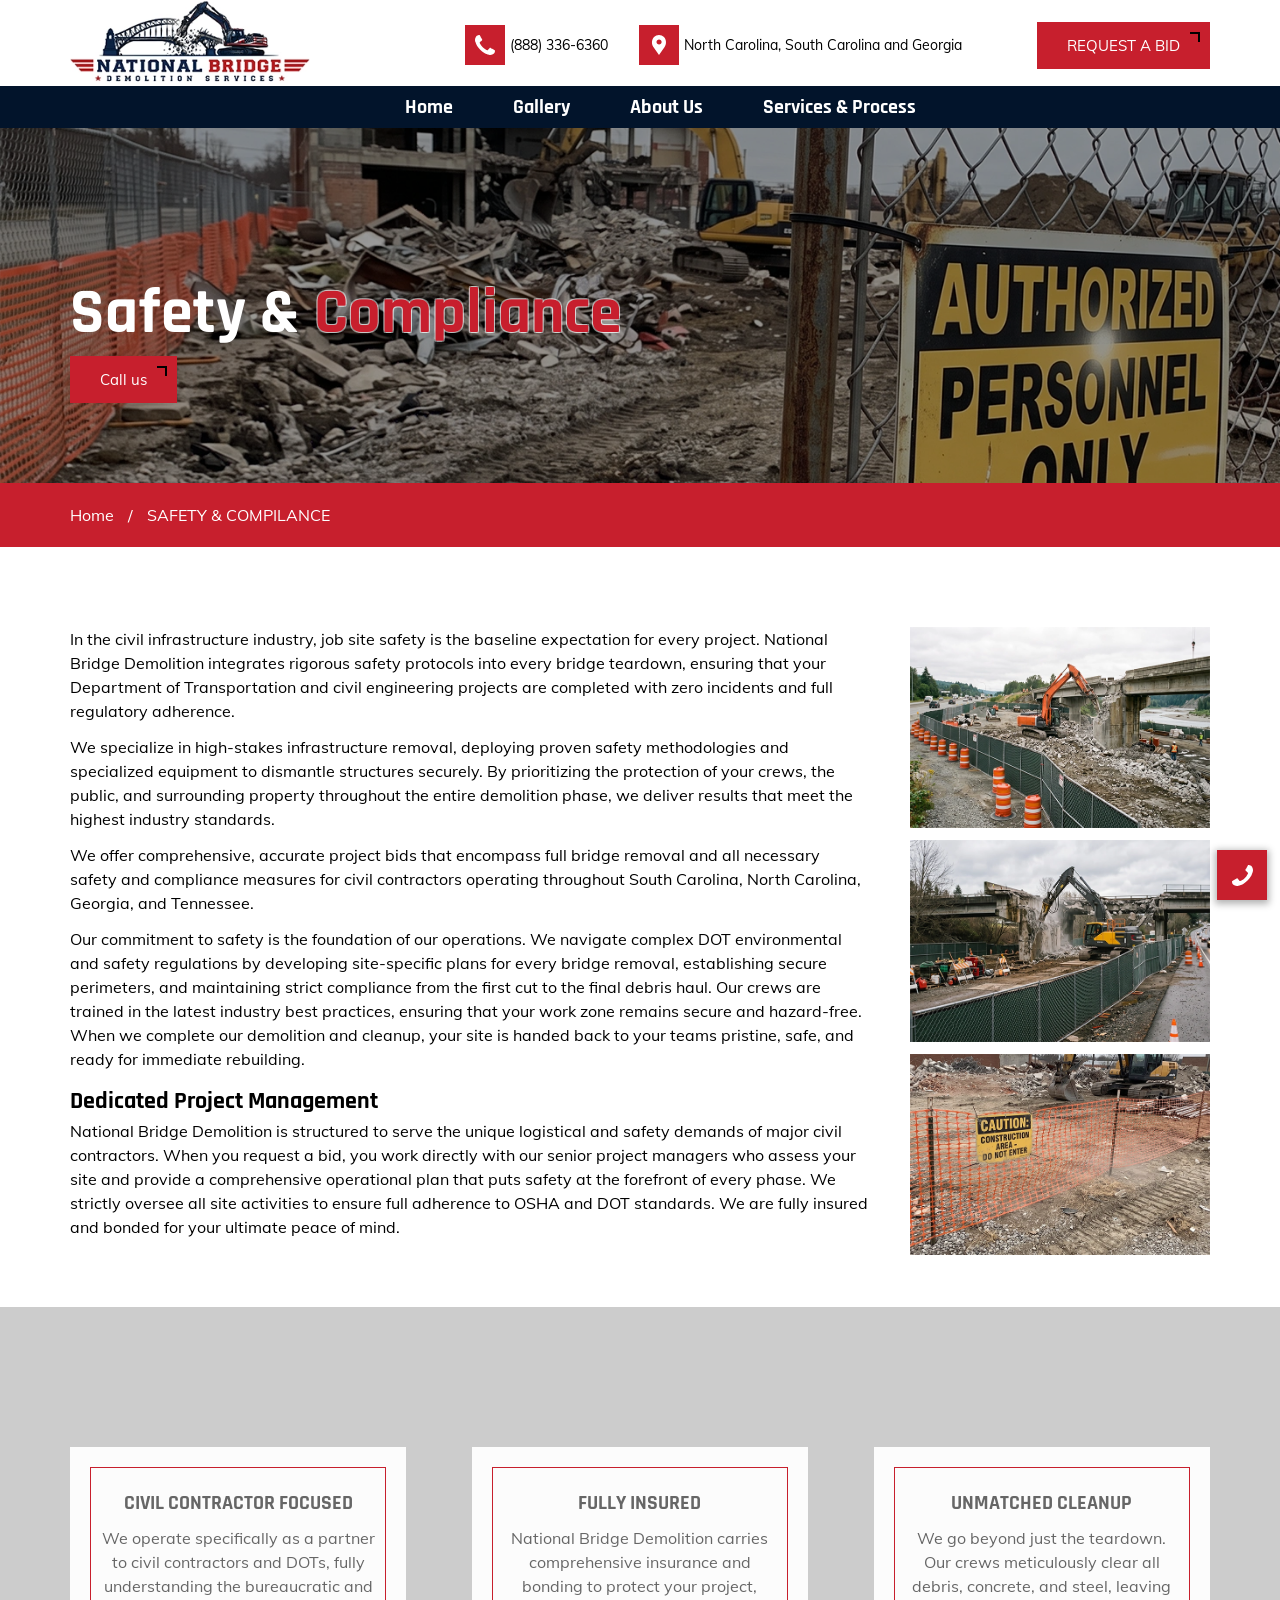
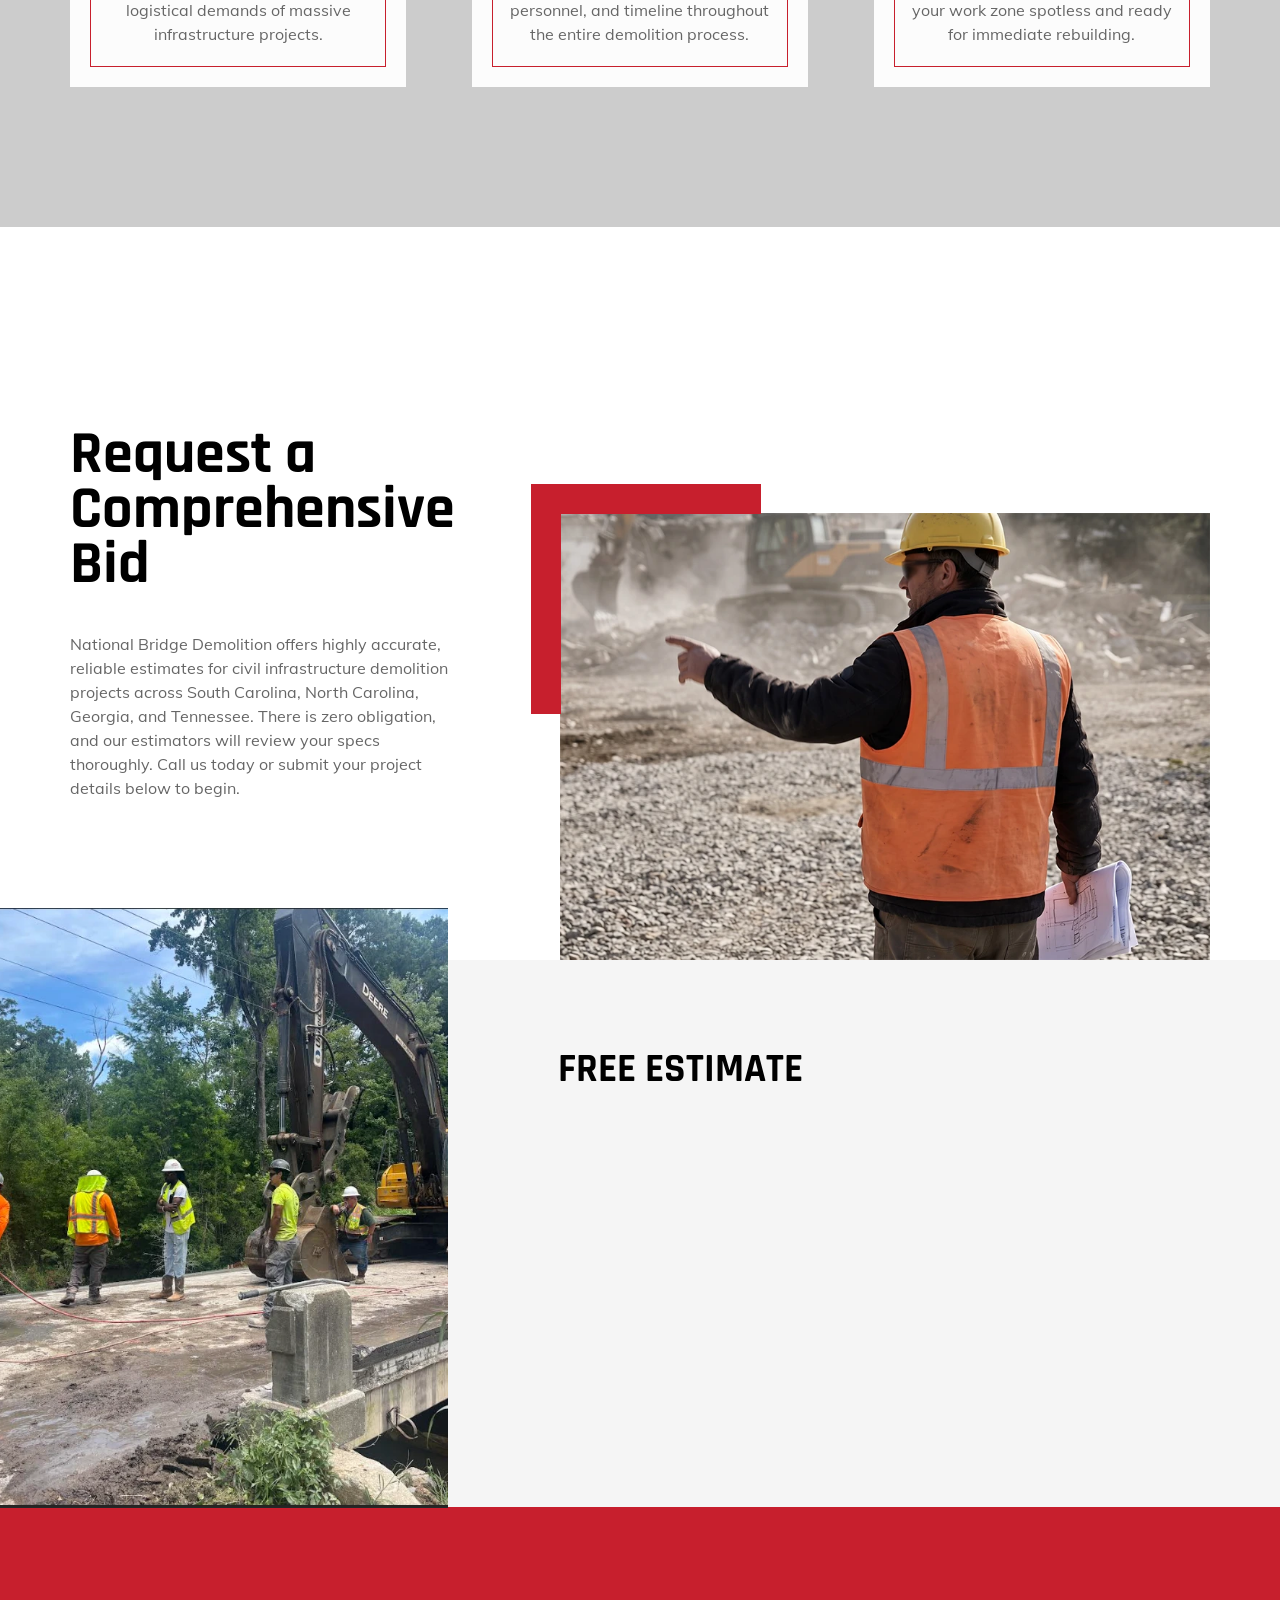
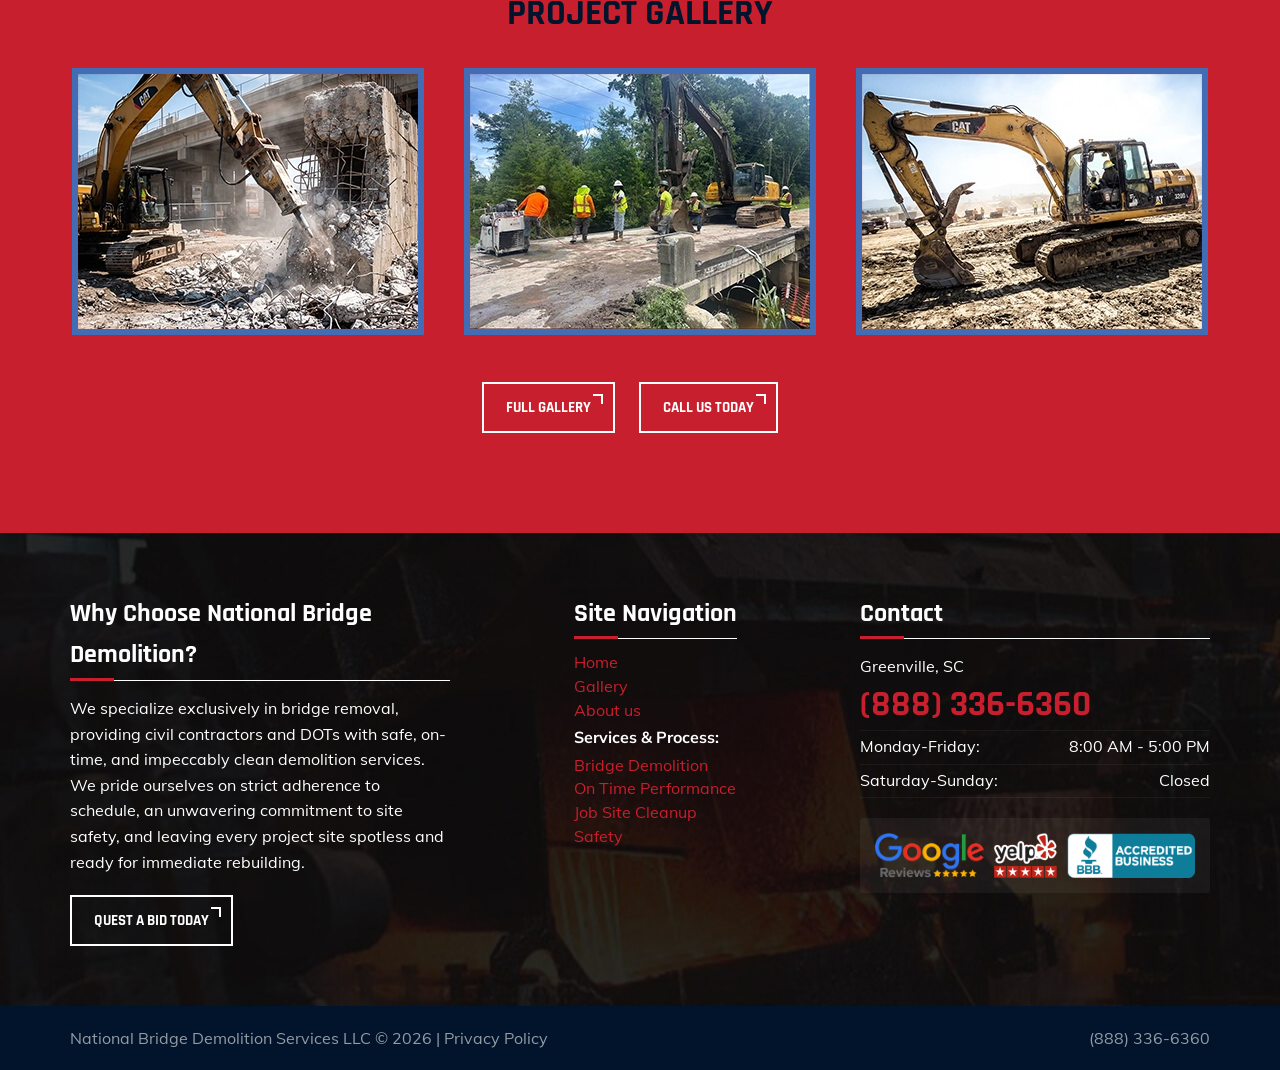
<file: safety/index.html>
<!DOCTYPE html>
<html lang="en-US">
  <head>
    <title>Bridge Demolition Safety & Compliance | National Bridge Demolition</title>
    <meta name="keywords" content="demolition, contractor, company, south, north, carolina, georgia, plaza, store, shopping, retail, commercial, building">
    <meta name="description" content="We prioritize strict safety protocols and DOT regulatory adherence for civil infrastructure bridge teardowns across SC, NC, GA, and TN.">
    <meta charset="utf-8">
    <meta http-equiv="X-UA-Compatible" content="IE=edge">
    <meta name="viewport" content="width=device-width, initial-scale=1, maximum-scale=5">
    <meta name="author" content="National Bridge Demolition Services LLC">
    <meta name="dcterms.dateCopyrighted" content="2026">
    <meta name="dcterms.rightsHolder" content="National Bridge Demolition Services LLC"> 
    <meta name="geo.placename" content="201 E. North Street. Suite 203, Greenville, SC - 29601">
    <meta name="geo.region" content="en-us">
    <meta name="geo.position" content="">
    <meta name="ICBM" content="">
    <meta name="robots" content="index,follow">
    <meta property="og:locale" content="en_US">
    <meta property="og:type" content="website">
    <meta property="article:publisher" content="https://nationalbridgedemolition.com/">
    <meta property="og:site_name" content="National Bridge Demolition Services LLC">
    <link rel="shortcut icon" href="../img/favicon.png" type="image/x-icon">
    <link rel="icon" href="../img/favicon.png" type="image/x-icon">
    <link rel="canonical" href="https://nationalbridgedemolition.com/safety/">
    <link href="../css/ui.min.css?v=1756145947787" rel="stylesheet">
    <link href="../css/commercial.min.css?v=1756145947787" rel="stylesheet">
    <script async src="//210257.cctm.xyz/t.js"></script>
    <meta name="google-site-verification" content="BPCZD4APamjhXyrsF876-V8agF6cKrzPT0yXnGC3Zls">

  </head>

  <body>
    <!-- ClickCease.com tracking -->
		<script type="text/javascript">
      var script = document.createElement('script');
      script.async = true;
      script.type = 'text/javascript';
      var target = 'https://www.clickcease.com/monitor/stat.js';
      script.src = target;
      var elem = document.head;
      elem.appendChild(script);
		</script>
		<noscript>
			<a href="https://www.clickcease.com" rel="nofollow">
				<img src="https://monitor.clickcease.com" alt="ClickCease">
			</a>
		</noscript>
		<!-- ClickCease.com tracking -->

    <header class="header">
      <div class="header__top">
        <div class="container">
          <a href="../">
            <picture>
              <img src="../img/logo.webp" alt="National Bridge Demolition" class="header__logo">
            </picture>    
          </a>
          <ul class="header__info">
            <li class="header__icon header__icon--phone">
              <a href="tel:888-336-6360">(888) 336-6360</a>
            </li>
            <li class="header__icon header__icon--address">
              <span>North Carolina, South Carolina and Georgia</span>
            </li>
            <li class="header__btn">
              <button class="btn btn--prim btn--form">REQUEST A BID</button>
            </li>
          </ul>
        </div>
      </div>
      <div class="container">
        <div class="mobile-menu">
          <div class="menu-bar"></div>
        </div>
        <ul class="header__menu">
          <li>
            <a href="../">
              Home
            </a>
          </li>
          <li>
            <a href="../gallery/">
              Gallery
            </a>
          </li>
          <li>
            <a href="../about/">
              About Us
            </a>
          </li>
          <li>
            <a href="#">
              Services & Process
            </a>
            <ul class="header__submenu">
              <li>
                <a href="../bridge/">Bridge Demolition</a>
              </li>
              <li>
                <a href="../on-time-performance/">On Time Performance</a>
              </li>
              <li>
                <a href="../job-site-cleanup/">Job Site Cleanup</a>
              </li>
              <li>
                <a href="../safety/">Safety</a>
              </li>
            </ul>
          </li>
        </ul>
      </div>
    </header>

    <main class="main">
      <section class="commercial__hero" style="background-image: url('../img/commercial/safety1.webp')">
        <div class="commercial__black">
          <div class="container">
            <h1 class="visually-hidden">Bridge Demolition Safety & Compliance | National Bridge Demolition</h1>
            <h2>Safety & <span class="primary_color">Compliance</span></h2>
            <a href="tel:888-336-6360" class="btn btn--prim btn--link">Call us</a>
          </div>
        </div>
      </section>

      <section class="breadcrumbs">
        <div class="container">
          <a href="../">Home</a> <span>/</span> <p>SAFETY & COMPILANCE</p>
        </div>
      </section>

      <section class="commercial__content">
        <div class="container">
          <div class="commercial__wrap">
            <div class="commercial__text">
              <p>In the civil infrastructure industry, job site safety is the baseline expectation for every project. National Bridge Demolition integrates rigorous safety protocols into every bridge teardown, ensuring that your Department of Transportation and civil engineering projects are completed with zero incidents and full regulatory adherence.</p>
              <p>We specialize in high-stakes infrastructure removal, deploying proven safety methodologies and specialized equipment to dismantle structures securely. By prioritizing the protection of your crews, the public, and surrounding property throughout the entire demolition phase, we deliver results that meet the highest industry standards.</p>
              <p>We offer comprehensive, accurate project bids that encompass full bridge removal and all necessary safety and compliance measures for civil contractors operating throughout South Carolina, North Carolina, Georgia, and Tennessee.</p>
              <p>Our commitment to safety is the foundation of our operations. We navigate complex DOT environmental and safety regulations by developing site-specific plans for every bridge removal, establishing secure perimeters, and maintaining strict compliance from the first cut to the final debris haul. Our crews are trained in the latest industry best practices, ensuring that your work zone remains secure and hazard-free. When we complete our demolition and cleanup, your site is handed back to your teams pristine, safe, and ready for immediate rebuilding.</p>
              <h3>Dedicated Project Management</h3>
              <p>National Bridge Demolition is structured to serve the unique logistical and safety demands of major civil contractors. When you request a bid, you work directly with our senior project managers who assess your site and provide a comprehensive operational plan that puts safety at the forefront of every phase. We strictly oversee all site activities to ensure full adherence to OSHA and DOT standards. We are fully insured and bonded for your ultimate peace of mind.</p>
            </div>
            <div class="commercial__img">
              <img src="../img/commercial/safety2.webp" alt="" loading="lazy">
              <img src="../img/commercial/safety3.webp" alt="" loading="lazy">
              <img src="../img/commercial/safety4.webp" alt="" loading="lazy">
            </div>
          </div>
        </div>
      </section>

      <section class="commercial__advantages">
        <div class="advantages__black">
          <div class="container">
            <div class="advantage__item">
              <div class="advantage__border">
                <h3 class="advantage__title">
                  CIVIL CONTRACTOR FOCUSED 
                </h3>
                <p class="advantage__text">
                  We operate specifically as a partner to civil contractors and DOTs, fully understanding the bureaucratic and logistical demands of massive infrastructure projects.
                </p>
              </div>
            </div>
            <div class="advantage__item">
              <div class="advantage__border">
                <h3 class="advantage__title">
                  FULLY INSURED 
                </h3>
                <p class="advantage__text">
                  National Bridge Demolition carries comprehensive insurance and bonding to protect your project, personnel, and timeline throughout the entire demolition process.
                </p>
              </div>
            </div>
            <div class="advantage__item">
              <div class="advantage__border">
                <h3 class="advantage__title">
                  UNMATCHED CLEANUP 
                </h3>
                <p class="advantage__text">
                  We go beyond just the teardown. Our crews meticulously clear all debris, concrete, and steel, leaving your work zone spotless and ready for immediate rebuilding.
                </p>    
              </div>
            </div>  
          </div>
        </div>
      </section>

      <section class="complimentary">
        <div class="container">
          <div class="complimentary__txt">
            <h2 class="complimentary__title">
              Request a Comprehensive Bid
            </h2>
            <p class="complimentary__descr">
              National Bridge Demolition offers highly accurate, reliable estimates for civil infrastructure demolition projects across South Carolina, North Carolina, Georgia, and Tennessee. There is zero obligation, and our estimators will review your specs thoroughly. Call us today or submit your project details below to begin.
            </p>
          </div>
          <div class="complimentary__img">
            <img src="../img/commercial/6.webp" class="National Bridge Demolition Complimentary Consultations">
          </div>
        </div>
      </section>

      <section class="commercial__form">
        <div class="container">
          <div class="form__img" style="background-image: url('../img/commercial/7.webp');"></div>
          <div class="form__wrap">
            <h2 class="form__title">Free estimate</h2>
          <iframe class="ctm-call-widget" src="https://210257.tctm.co/form/FRT472ABB2C5B9B141A6F807D63EE64C721FA5F89F0FBBBAC8694454BB1C17AFF51.html" style="width: 100%; border: none" loading="lazy"></iframe>
          </div>
        </div>
      </section>

    </main>

    <footer>
      <section class="logos">
        <div class="container">
          <h2 class="logos__title">Project Gallery</h2>
          <div class="logos__wrap">
            <a href="../gallery"><img src="../img/gallery/home1.webp" alt="National Bridge Demolition Portfolio" loading="lazy"></a>
            <a href="../gallery"><img src="../img/gallery/home8.webp" alt="National Bridge Demolition Portfolio" loading="lazy"></a>
            <a href="../gallery"><img src="../img/gallery/home5.webp" alt="National Bridge Demolition Portfolio" loading="lazy"></a>
          </div>
          <div class="logos__links">
            <a class="btn btn--link" href="../gallery/">FULL GALLERY</a>
            <a class="btn btn--link" href="tel:888-336-6360">CALL US TODAY</a>
          </div>
        </div>
      </section>

      <section class="columns content_block">
        <div class="container">

          <div class="column column--why">
            <h3 class="column__title">
              Why Choose National Bridge Demolition?
            </h3>
            <p>We specialize exclusively in bridge removal, providing civil contractors and DOTs with safe, on-time, and impeccably clean demolition services. We pride ourselves on strict adherence to schedule, an unwavering commitment to site safety, and leaving every project site spotless and ready for immediate rebuilding.</p>
            <div class="column__btn">
              <a class="btn btn--link" href="tel:888-336-6360">QUEST A BID TODAY</a>
            </div>
          </div>

          <div class="column column--nav">
            <h3 class="column__title">Site Navigation</h3>
            <ul class="column__list">
              <li>
                <a href="../">
                  Home
                </a>
              </li>
              <li>
                <a href="../gallery/">
                  Gallery
                </a>
              </li>
              <li>
                <a href="../about/">
                  About us
                </a>
              </li>
            </ul>

            <h4 class="footer-submenu">Services & Process:</h4>
            <ul class="column__list">
              <li>
                <a href="../bridge/">Bridge Demolition</a>
              </li>
              <li>
                <a href="../on-time-performance/">On Time Performance</a>
              </li>
              <li>
                <a href="../job-site-cleanup/">Job Site Cleanup</a>
              </li>
              <li>
                <a href="../safety/">Safety</a>
              </li>
            </ul>
          </div>

          <div class="column column--hours">
            <h3 class="column__title">Contact</h3>
            <p>Greenville, SC</p>
            <div class="hours__line">
              <a href="tel:888-336-6360">(888) 336-6360</a>
            </div>
            <div class="hours__line">
              <span class="hours__day">Monday-Friday:</span>
              <span class="hours__time">8:00 AM - 5:00 PM</span>
            </div>
            <div class="hours__line">
              <span class="hours__day">Saturday-Sunday:</span>
              <span class="hours__time">Closed</span>
            </div>
            <div class="column__ts">
              <img src="../img/google-reviews.png" alt="Google Reviews">
              <img src="../img/yelp-5-star-reviews.png" alt="YELP">
              <img src="../img/bbb-accredited-business.png" alt="BBB">
            </div>
          </div>

        </div>
      </section>

      <section class="copy">
        <div class="container">
          <div class="copy__text">
            <span>National Bridge Demolition Services LLC © 2026 | </span><a href="../privacy/" class="copy__link copy__link--privacy">Privacy Policy</a>
          </div>
          <div class="copy__links">
            <a href="tel:888-336-6360" title="Click to Call!" itemprop="telephone" class="copy__link">(888) 336-6360</a>
          </div>
        </div>
      </section>
    </footer>

    <a class="phone-button" href="tel:888-336-6360" title="Click To Call" itemprop="telephone">
      <span class="visually-hidden">Click To Call</span>
      <img src="../img/icon_phone.svg" alt="phone icon">
    </a>

    <div class="overlay"></div>
    <div class="popup">
      <button class="popup__close">
        <img src="../img/icon_close.svg" loading="lazy">
      </button>
      <iframe class="ctm-call-widget" src="https://210257.tctm.co/form/FRT472ABB2C5B9B141A6F807D63EE64C7212F21880DA26E57EA59577B76286F539B.html" style="width:100%;height:321px;border:none"></iframe>
    </div>

    <script defer async src="https://210257.tctm.co/formreactor.js"></script>
    <script src="../js/jquery.min.js"></script>
    <script src="../js/picturefill.min.js"></script>
    <script src="../js/script.js"></script>
  </body>
</html>
</file>
<file: css/ui.min.css>
html{line-height:1.15}body{margin:0;font-family:"Mulish",Arial,Helvetica,sans-serif;font-size:16px;line-height:1.5;color:#000}h1{font-size:2em;margin:.67em 0}hr{-webkit-box-sizing:content-box;box-sizing:content-box;height:0;overflow:visible}code,kbd,pre,samp{font-family:monospace;font-size:1em}a{background-color:transparent;text-decoration:none}abbr[title]{border-bottom:none;-webkit-text-decoration:underline dotted;text-decoration:underline dotted}b,strong{font-weight:bolder}small{font-size:80%}sub,sup{font-size:75%;line-height:0;position:relative;vertical-align:baseline}sub{bottom:-.25em}sup{top:-.5em}img{border-style:none;vertical-align:bottom;max-width:100%}button,input,optgroup,select,textarea{font-family:inherit;font-size:100%;line-height:1.15;margin:0}button,input{overflow:visible}button,select{text-transform:none}[type=button],[type=reset],[type=submit],button{-webkit-appearance:button;-moz-appearance:button;appearance:button}[type=button]::-moz-focus-inner,[type=reset]::-moz-focus-inner,[type=submit]::-moz-focus-inner,button::-moz-focus-inner{border-style:none;padding:0}[type=button]:-moz-focusring,[type=reset]:-moz-focusring,[type=submit]:-moz-focusring,button:-moz-focusring{outline:1px dotted ButtonText}fieldset{padding:.35em .75em .625em}legend{color:inherit;display:table;max-width:100%;white-space:normal}progress{vertical-align:baseline}textarea{overflow:auto}[type=checkbox],[type=radio],legend{-webkit-box-sizing:border-box;box-sizing:border-box;padding:0}[type=number]::-webkit-inner-spin-button,[type=number]::-webkit-outer-spin-button{height:auto}[type=search]{-webkit-appearance:textfield;-moz-appearance:textfield;appearance:textfield;outline-offset:-2px}[type=search]::-webkit-search-decoration{-webkit-appearance:none;appearance:none}::-webkit-file-upload-button{-webkit-appearance:button;appearance:button;font:inherit}.header__menu li:hover .header__submenu,details{display:block}summary{display:list-item}[hidden],template{display:none}@font-face{font-family:"Mulish";font-weight:400;font-display:swap;src:url(../fonts/Mulish-Regular.ttf)}@font-face{font-family:"Mulish";font-weight:700;font-display:swap;src:url(../fonts/Mulish-Bold.ttf)}@font-face{font-family:"Rajdhani";font-weight:700;font-display:swap;src:url(../fonts/Rajdhani-Bold.ttf)}*{margin:0;padding:0}li{list-style:none}main{margin-top:127px}.visually-hidden{position:absolute;clip:rect(1px 1px 1px 1px);clip:rect(1px,1px,1px,1px);padding:0;border:0;height:1px;width:1px;overflow:hidden}.container{margin:0 auto;width:90%}@media (min-width:768px){.container{width:740px}}@media (min-width:1024px){.container{width:960px}}@media (min-width:1200px){.container{width:1140px}}.content_block{padding:60px 0}.primary_color{color:#C71F2D}.secondary_color{background-color:#f5f5f5}.section__title{font-family:"Rajdhani",Arial,Helvetica,sans-serif;font-weight:400;font-size:45px;line-height:52px;margin-bottom:40px}.text-center{text-align:center}.bold{font-weight:700}.btn,.btn::before{-webkit-transition:all .5s;transition:all .5s}.btn{font-family:"Rajdhani",Arial,Helvetica,sans-serif;display:block;background-color:#00000030;border:2px solid #fff;color:#fff;text-transform:uppercase;padding:13px 22px 11px;font-size:12px;line-height:1.5;cursor:pointer;position:relative}@media (min-width:768px){.btn{font-size:15px}}.btn::before{border-right:2px solid #fff;border-top:2px solid #fff;top:10px;right:10px}.btn:hover{background-color:#fff;color:#000}.btn::before,.btn:hover::after,.btn:hover::before{position:absolute;content:"";width:8px;height:8px}.btn:hover::before{border-right:2px solid #000;border-top:2px solid #000;top:10px;right:10px}.btn:hover::after{border-left:2px solid #000;border-bottom:2px solid #000;bottom:10px;left:10px;-webkit-transition:all .5s;transition:all .5s}.btn--link{display:inline-block}.btn--prim,.btn--sec{font-family:"Mulish",Arial,Helvetica,sans-serif;text-transform:none;background-color:#000}.btn--sec::before{border-color:#C71F2D}.btn--sec:hover{background-color:#C71F2D;color:#fff}.btn--prim{background-color:#C71F2D;border:0;padding:13px 20px 11px}@media (min-width:768px){.btn--prim{padding:13px 30px 11px}}.btn--prim::before{border-right:2px solid #000;border-top:2px solid #000}.btn--prim:hover{background-color:#000;color:#fff}.btn--prim:hover::before{border-right:2px solid #fff;border-top:2px solid #fff}.btn--prim:hover::after{border-left:2px solid #fff;border-bottom:2px solid #fff}.colored{color:#C71F2D;font-weight:700}.readmore{text-transform:uppercase;color:#C71F2D}.column--nav a:hover,.readmore:hover{text-decoration:underline}.mb20{margin-bottom:20px}.header{background-color:#000;padding:0;border-bottom:1px solid #eee;-webkit-box-shadow:-1px 5px 49px 0 rgba(0,0,0,.5);box-shadow:-1px 5px 49px 0 rgba(0,0,0,.5);color:#000}.header__logo,.header__menu li a{-webkit-transition:all .5s;transition:all .5s}.header__logo{height:84px;margin-top: -8px;}.header__phone a{color:#eee}.header__top{position:fixed;width:100%;background-color:#fff;font-size:16px;z-index:9;top:0;padding:6px 0;text-align:center}@media (min-width:1024px){.header__top{padding:9px 0}}@media (min-width:1200px){.header__top{padding:6px 0}}@media (min-width:768px){.header__top .container{display:-webkit-box;display:-ms-flexbox;display:flex;-webkit-box-pack:justify;-ms-flex-pack:justify;justify-content:space-between;padding-top:0}}.header__info{display:-webkit-box;display:-ms-flexbox;display:flex;-webkit-box-pack:justify;-ms-flex-pack:justify;justify-content:space-between;-webkit-box-align:center;-ms-flex-align:center;align-items:center;margin:6px auto 0}@media (min-width:480px){.header__info{width:366px}}@media (min-width:768px){.header__info{margin:0}}@media (min-width:1024px){.header__info{width:620px}}@media (min-width:1200px){.header__info{width:700px}}.header__icon{position:relative;font-size:14px}@media (min-width:1024px){.header__icon{font-size:12px}}@media (min-width:1200px){.header__icon{font-size:14px}}.header__icon::before{position:absolute;content:"";width:40px;height:40px;background-color:#C71F2D;left:-55px;top:-10px}@media (min-width:480px){.header__icon::before{left:-45px}}@media (min-width:1024px){.header__icon::before{width:28px;height:28px;left:-33px;top:-5px}}@media (min-width:1200px){.header__icon::before{width:40px;height:40px;left:-45px;top:-10px}}.header__icon::after{position:absolute;content:"";width:20px;height:20px;left:-45px;top:0}@media (min-width:480px){.header__icon::after{left:-34px}}@media (min-width:1024px){.header__icon::after{width:16px;height:16px;left:-27px;top:1px}}@media (min-width:1200px){.header__icon::after{width:20px;height:20px;left:-35px;top:0}}.header__icon--phone a{color:#000}.header__icon--address,.header__icon--phone::before{display:none}@media (min-width:480px){.header__icon--phone::before{display:block}}.header__icon--phone::after{background-image:url(../img/icon_phone.svg)}@media (min-width:1024px){.header__icon--address{display:block}}.header__icon--address::after{display:none}@media (min-width:1024px){.header__icon--address::after{display:block;background-image:url(../img/icon_map.svg)}}.header__btn{margin-left:20px}@media (min-width:1024px){.header__btn{margin-left:0}}.header__menu{font-family:"Rajdhani",Arial,Helvetica,sans-serif;display:none;-webkit-box-pack:justify;-ms-flex-pack:justify;justify-content:space-between;position:fixed;z-index:100;background-color:#C71F2D;width:100%;left:0;top:139px}@media (min-width:768px){.header__menu{position:initial;display:-webkit-box;display:-ms-flexbox;display:flex;-webkit-box-pack:center;-ms-flex-pack:center;justify-content:center;padding:0 20px;position:fixed;top:86px;left:0;z-index:10;background-color:#02142b}}.header__menu li{position:relative}@media (min-width:768px){.header__menu li:hover a{color:#C71F2D}}.header__menu li a{display:block;font-size:17px;color:#fff;padding:6px 0 6px 6px}@media (min-width:480px){.header__menu li a{font-size:18px}}@media (min-width:768px){.header__menu li a{padding:6px 20px;font-size:20px}}@media (min-width:1200px){.header__menu li a{padding:6px 30px}}.header__submenu,.header__submenu li::after,.header__submenu li:hover::before{display:none}@media (min-width:768px){.header__submenu{border-top:4px solid #C71F2D;position:absolute;left:0;top:42px;z-index:9999;background-color:#fff}}.header__submenu li{padding:6px 20px}@media (min-width:480px){.header__submenu li{width:235px}}@media (min-width:768px){.header__submenu li{padding:10px 20px}}.header__submenu li a{-webkit-transition:all .5s;transition:all .5s;color:#fff;padding:0}.header__submenu li:hover a{padding-left:20px}@media (min-width:768px){.header__submenu li a{color:#C71F2D}}.header__nav{position:absolute;top:60px;left:0;display:-webkit-box;display:-ms-flexbox;display:flex;-webkit-box-pack:justify;-ms-flex-pack:justify;justify-content:space-between;-webkit-box-orient:vertical;-webkit-box-direction:normal;-ms-flex-direction:column;flex-direction:column;width:100%;z-index:10;background-color:#C71F2D}@media (min-width:480px){.header__nav{top:35px}}@media (min-width:768px){.header__nav{-webkit-box-orient:horizontal;-webkit-box-direction:normal;-ms-flex-direction:row;flex-direction:row;top:30px}}.mobile-menu{position:fixed;top:-5px;right:10px;width:25px;height:50px;cursor:pointer;z-index:9}@media (min-width:480px){.mobile-menu{right:15px}}@media (min-width:768px){.mobile-menu{display:none}}.menu-bar{position:relative;-webkit-transform:translateY(25px);transform:translateY(25px);background:#C71F2D;-webkit-transition:all 0ms 300ms;transition:all 0ms 300ms;width:25px;height:2px}.menu-bar::after,.menu-bar::before{width:25px;height:2px;content:"";position:absolute;left:0;background:#C71F2D}.menu-bar::before{bottom:6px;-webkit-transition:bottom 300ms 300ms cubic-bezier(.23,1,.32,1),-webkit-transform 300ms cubic-bezier(.23,1,.32,1);transition:bottom 300ms 300ms cubic-bezier(.23,1,.32,1),transform 300ms cubic-bezier(.23,1,.32,1);transition:bottom 300ms 300ms cubic-bezier(.23,1,.32,1),transform 300ms cubic-bezier(.23,1,.32,1),-webkit-transform 300ms cubic-bezier(.23,1,.32,1)}.menu-bar::after{top:6px;-webkit-transition:top 300ms 300ms cubic-bezier(.23,1,.32,1),-webkit-transform 300ms cubic-bezier(.23,1,.32,1);transition:top 300ms 300ms cubic-bezier(.23,1,.32,1),transform 300ms cubic-bezier(.23,1,.32,1);transition:top 300ms 300ms cubic-bezier(.23,1,.32,1),transform 300ms cubic-bezier(.23,1,.32,1),-webkit-transform 300ms cubic-bezier(.23,1,.32,1)}.menu-bar.animate::before{bottom:0;-webkit-transform:rotate(-45deg);transform:rotate(-45deg);-webkit-transition:bottom 300ms cubic-bezier(.23,1,.32,1),-webkit-transform 300ms 300ms cubic-bezier(.23,1,.32,1);transition:bottom 300ms cubic-bezier(.23,1,.32,1),transform 300ms 300ms cubic-bezier(.23,1,.32,1);transition:bottom 300ms cubic-bezier(.23,1,.32,1),transform 300ms 300ms cubic-bezier(.23,1,.32,1),-webkit-transform 300ms 300ms cubic-bezier(.23,1,.32,1)}.menu-bar.animate::after{top:0;-webkit-transform:rotate(45deg);transform:rotate(45deg);-webkit-transition:top 300ms cubic-bezier(.23,1,.32,1),-webkit-transform 300ms 300ms cubic-bezier(.23,1,.32,1);transition:top 300ms cubic-bezier(.23,1,.32,1),transform 300ms 300ms cubic-bezier(.23,1,.32,1);transition:top 300ms cubic-bezier(.23,1,.32,1),transform 300ms 300ms cubic-bezier(.23,1,.32,1),-webkit-transform 300ms 300ms cubic-bezier(.23,1,.32,1)}.menu-bar.animate{background:0 0}.scrolled .header__logo{}@media (min-width:768px){.scrolled .header__logo{}}.scrolled .header__menu{top:125px}@media (min-width:768px){.scrolled .header__menu{top:auto}}.columns{background-color:#000;background-image:url(../img/footer/footer-bg.jpg)}.columns .container{display:-webkit-box;display:-ms-flexbox;display:flex;-webkit-box-orient:vertical;-webkit-box-direction:normal;-ms-flex-direction:column;flex-direction:column}@media (min-width:768px){.columns .container{-webkit-box-orient:horizontal;-webkit-box-direction:normal;-ms-flex-direction:row;flex-direction:row;-webkit-box-pack:justify;-ms-flex-pack:justify;justify-content:space-between;-ms-flex-wrap:wrap;flex-wrap:wrap}}@media (min-width:1200px){.columns .container{-ms-flex-wrap:nowrap;flex-wrap:nowrap}}.column--hours .hours__line a,.column__title{font-family:"Rajdhani",Arial,Helvetica,sans-serif}.column__title{color:#fff;font-size:26px;margin-bottom:20px;position:relative}.column__title::before,.step .step__title::before{content:"";position:absolute;background-color:#C71F2D}.column__title::before{width:44px;height:3px;bottom:-5px;left:0;z-index:1}.column__title::after{position:absolute;content:"";width:100%;height:1px;background-color:#fff;bottom:-5px;left:0}.column{color:#fff;line-height:1.6;margin-bottom:40px}@media (min-width:1200px){.column{margin-bottom:0}}@media (min-width:768px){.column--why{width:100%}}@media (min-width:1200px){.column--why{width:380px}}@media (min-width:768px){.column--nav{width:45%}}@media (min-width:1200px){.column--nav{width:auto}}.column--nav ul{line-height:1.1}@media (min-width:1200px){.column--nav ul{max-width:272px}}.column--nav a{color:#C71F2D;margin-bottom:6px;display:inline-block}@media (min-width:768px){.column--services{width:35%}}@media (min-width:1200px){.column--services{width:auto;max-width:250px}}.column--services li{position:relative;padding-left:20px;line-height:1.5}.column--services li::after{position:absolute;content:"";top:8px;left:0;width:15px;height:15px;background-image:url(../img/icon_check.svg);background-repeat:no-repeat}@media (min-width:768px){.column--hours{width:40%}}@media (min-width:1200px){.column--hours{width:350px}}.column--hours .hours__line{border-bottom:1px solid rgba(255,255,255,.05);padding:3px 0 4px}.column--hours .hours__line a{color:#C71F2D;font-size:36px;line-height:1.2}.column__btn{margin-top:20px}.column--hours .hours__line,.column__ts,.copy .container{display:-webkit-box;display:-ms-flexbox;display:flex;-webkit-box-pack:justify;-ms-flex-pack:justify;justify-content:space-between}.column__ts{-webkit-box-align:center;-ms-flex-align:center;align-items:center;background-color:rgba(255,255,255,.05);margin-top:20px;padding:10px;border-radius:2px}@media (min-width:768px){.column__ts{padding:15px}}.column__ts img{height:35px}@media (min-width:1024px){.column__ts img{height:auto}}.copy{background-color:#02142b;padding:20px 0}.copy .container{-webkit-box-orient:vertical;-webkit-box-direction:normal;-ms-flex-direction:column;flex-direction:column}@media (min-width:480px){.copy .container{-webkit-box-orient:horizontal;-webkit-box-direction:normal;-ms-flex-direction:row;flex-direction:row}}.copy__links a,.copy__links span,.copy__text a,.copy__text span{color:#f5f5f5;opacity:.6}.phone-button{display:none}@media (min-width:768px){.phone-button{display:-webkit-box;display:-ms-flexbox;display:flex;position:fixed;-webkit-box-pack:center;-ms-flex-pack:center;justify-content:center;-webkit-box-align:center;-ms-flex-align:center;align-items:center;right:13px;bottom:0;border:0;background-color:#C71F2D;opacity:1;width:50px;height:50px;-webkit-box-shadow:0 2px 7px 2px rgba(0,0,0,.3);box-shadow:0 2px 7px 2px rgba(0,0,0,.3);-webkit-transition:all .5s;transition:all .5s}}.phone-button img{height:21px;-webkit-transform:rotate(270deg);transform:rotate(270deg)}.phone-button:hover{background-color:#426cb4}.overlay,.popup{display:none;position:fixed}.overlay{left:0;top:0;width:100%;height:100%;z-index:10;background-color:rgba(0,0,0,.5)}.popup{padding:20px 20px 0;width:90%;background-color:#fff;top:50%;left:50%;-webkit-transform:translate(-50%,-50%);transform:translate(-50%,-50%);z-index:11;min-height:321px;border:2px solid #C71F2D}@media (min-width:768px){.popup{width:560px}}.popup iframe{height:400px!important;max-width:100%!important}@media (min-width:357px){.popup iframe{height:321px!important}}.popup__close{background-color:#fff;border:0;position:absolute;right:10px;top:10px;cursor:pointer}.popup__close img{height:20px}.popup__close:hover img{opacity:.8}.logos{background-color:#C71F2D;padding:80px 0}.logos .logos__wrap{display:-webkit-box;display:-ms-flexbox;display:flex;-webkit-box-pack:center;-ms-flex-pack:center;justify-content:center;-ms-flex-wrap:wrap;flex-wrap:wrap}@media (min-width:1200px){.logos .logos__wrap{margin-left:-20px;margin-right:-20px}}.logos img{border:6px solid #426cb4;display:block;margin:7px 5px;-webkit-transition:all .5s;transition:all .5s;-webkit-box-sizing:border-box;opacity:1;box-sizing:border-box;max-width:288px}.logos img:hover{border-color:#f5f5f5;opacity:.9}@media (min-width:480px){.logos img{margin:7px 10px;max-width:100%}}@media (min-width:768px){.logos img{margin:7px 20px}}.logos__title{color:#fff;text-transform:uppercase;font-family:"Rajdhani",Arial,Helvetica,sans-serif;margin-bottom:20px;font-size:36px;text-align:center}@media (min-width:1200px){.logos__title{text-align:center;font-size: 36px;}}.logos__links{margin-top:40px;text-align:center}@media (min-width:1200px){.logos__links{text-align:center}}.logos__links a{margin:0 20px 20px}@media (min-width:768px){.logos__links a{margin:0 20px 20px 0}}.cta{padding:40px 0}.cta .container{display:-webkit-box;display:-ms-flexbox;display:flex;-webkit-box-align:center;-ms-flex-align:center;align-items:center;-webkit-box-orient:vertical;-webkit-box-direction:normal;-ms-flex-direction:column;flex-direction:column}@media (min-width:768px){.cta .container{-webkit-box-orient:horizontal;-webkit-box-direction:normal;-ms-flex-direction:row;flex-direction:row}}.cta__title{font-family:"Rajdhani",Arial,Helvetica,sans-serif;margin:20px 0;font-size:24px;position:relative}@media (min-width:768px){.cta__title{font-size:32px;margin:0 90px 0 30px}}@media (min-width:1200px){.cta__title{margin:0 90px 0 30px}}.contacts{background-color:#02142b;background-image:url(../img/bckg-house.png);background-repeat:no-repeat;background-position:right;color:#fff;padding:60px 0}.contacts__link{color:#C71F2D;display:-webkit-box;display:-ms-flexbox;display:flex;-webkit-box-align:center;-ms-flex-align:center;align-items:center;font-size:28px;font-weight:700;margin-bottom:28px}@media (min-width:480px){.contacts__link{font-size:40px}}@media (min-width:768px){.contacts__link{font-size:60px}}.contacts__link img{margin-right:20px;width:40px}@media (min-width:480px){.contacts__link img{width:50px}}.contacts__item .item__title,.contacts__title{font-family:"Rajdhani",Arial,Helvetica,sans-serif}.contacts__title{font-size:36px;margin-bottom:28px}@media (min-width:480px){.contacts__wrap{display:-webkit-box;display:-ms-flexbox;display:flex;-webkit-box-pack:justify;-ms-flex-pack:justify;justify-content:space-between}}@media (min-width:768px){.contacts__wrap{-webkit-box-pack:justify;-ms-flex-pack:justify;justify-content:space-between}}@media (min-width:1200px){.item__wrap{display:-webkit-box;display:-ms-flexbox;display:flex;-webkit-box-pack:justify;-ms-flex-pack:justify;justify-content:space-between;width:695px}}.contacts__item{text-align:center;margin:30px 0}@media (min-width:480px){.contacts__item{margin:0}}.contacts__item .item__title{font-size:18px;margin:12px 0}@media (min-width:768px){.contacts__item .item__title{font-size:32px}}.steps{padding:40px 0}.steps__slogan{text-transform:uppercase;text-align:center;color:#C71F2D}.step::before,.steps__title{font-family:"Rajdhani",Arial,Helvetica,sans-serif}.steps__title{text-align:center;margin-bottom:40px;font-size:36px;text-transform:uppercase}.steps__wrap{display:-webkit-box;display:-ms-flexbox;display:flex;-webkit-box-orient:vertical;-webkit-box-direction:normal;-ms-flex-direction:column;flex-direction:column;-webkit-box-align:center;-ms-flex-align:center;align-items:center}@media (min-width:768px){.steps__wrap{-webkit-box-orient:horizontal;-webkit-box-direction:normal;-ms-flex-direction:row;flex-direction:row;-webkit-box-pack:justify;-ms-flex-pack:justify;justify-content:space-between;-webkit-box-align:start;-ms-flex-align:start;align-items:flex-start}}.step{position:relative;padding-left:85px;margin-bottom:40px}@media (min-width:768px){.step{padding-left:50px}}@media (min-width:1024px){.step{padding-left:85px}}.step::before{position:absolute;top:-35px;left:0;font-size:100px;opacity:.05}.step--01::before{content:"01"}.step--02::before{content:"02"}.step--03::before{content:"03"}.step .step__title{margin-bottom:20px;position:relative}.step .step__title::before{left:-95px;top:0;color:#fff;width:30px;height:30px;text-align:center}@media (min-width:768px){.step .step__title::before{left:-50px}}@media (min-width:1024px){.step .step__title::before{left:-95px}}.step .step__title::after{content:"";position:absolute;width:60px;height:1px;background-color:#C71F2D;left:-65px;top:14px}@media (min-width:768px){.step .step__title::after{width:15px;left:-20px}}@media (min-width:1024px){.step .step__title::after{width:60px;left:-65px}}.step--01 .step__title::before{content:"01"}.step--02 .step__title::before{content:"02"}.step--03 .step__title::before{content:"03"}.step__descr{max-width:250px}.p-overlay,.p-popup{display:none;position:fixed}.p-overlay{background-color:rgba(0,0,0,.5);width:100vw;height:100vh;top:0;left:0;z-index:100000}.p-popup{width:290px;top:50%;left:50%;-webkit-transform:translate(-50%,-50%);transform:translate(-50%,-50%);z-index:100001}.p-overlay.active,.p-popup.active{display:block}.p-popup img{max-width:100%}.p-close{position:absolute;top:1px;right:2px;background-color:#fff;color:red;border:2px solid #fff;line-height:12px;padding:0;cursor:pointer}#chat-widget-container{z-index:99999!important}@media (min-width:480px){.p-popup{width:auto}}.breadcrumbs{background-color:#C71F2D;color:#fff;padding:20px 0}.breadcrumbs .container{display:-webkit-box;display:-ms-flexbox;display:flex}.breadcrumbs a{color:#fff;-webkit-transition:all .3s;transition:all .3s;margin-right:14px}.breadcrumbs a:hover{color:#426cb4}.breadcrumbs p{margin-left:14px}
.services__item h3, .steps__title, .step__title, .about__title, .features__title, .features__item h3, .testimonials__title, .logos__title, .step::before {
    color: #02142b;
}
.btn--prim:hover {
    background-color: #02142b;
    color: #fff !important;
}
.btn--prim:hover::before {
    border-right: 2px solid #fff !important;
    border-top: 2px solid #fff !important;
}
.btn--prim:hover::after {
    border-left: 2px solid #fff !important;
    border-bottom: 2px solid #fff !important;
}
.btn:hover::before {
    border-right: 2px solid #02142b;
    border-top: 2px solid #02142b;
}
.btn:hover::after {
    border-left: 2px solid #02142b;
    border-bottom: 2px solid #02142b;
}
.btn:hover {
    color: #02142b;
}
footer .btn {
    background-color: transparent;
}
.footer-submenu {
    margin-bottom: 6px;
}
h1 .primary_color, h2 .primary_color {
    text-shadow:
    -1px -1px 0 #ffffff7d,
    1px -1px 0 #ffffff7d,
    -1px  1px 0 #ffffff7d,
    1px  1px 0 #ffffff7d;
}
strong {
    font-weight: 700;
}
@media (min-width: 1200px) {
    .header__logo {
        margin-top: -5px;
    }
}
@media (max-width: 1024px) {
    .header__logo {
        margin-top: -5px;
    }
}
@media (max-width: 500px) {
    .slide__shadow {
        padding: 90px 0 0 !important;
    }
}

@media (max-width: 768px) {
    .slider__btns .btn {
            background-color: #00000070;
            font-size: 16px;
    }
    .slider__heading {
        padding: 0 10px;
    }
    .slider__text {
        background-color: #00000070;
        padding: 10px;
    }
}
</file>
<file: css/main.min.css>
@-webkit-keyframes sliderBack{0%,to{background-position-y:100%}50%{background-position-y:0}}@keyframes sliderBack{0%,to{background-position-y:100%}50%{background-position-y:0}}.slider{color:#fff;position:relative}.slide{background-size:cover;background-repeat:no-repeat;background-position:center center;background-image:url(../img/slider/1-320.webp)}@media (min-width:321px){.slide{background-image:url(../img/slider/1-480.webp)}}@media (min-width:480px){.slide{background-image:url(../img/slider/1-768.webp)}}@media (min-width:768px){.slide{background-image:url(../img/slider/1-1024.webp);-webkit-animation:sliderBack 180s 1;animation:sliderBack 180s 1}}@media (min-width:1024px){.slide{background-image:url(../img/slider/1-1200.webp)}}@media (min-width:1200px){.slide{background-image:url(../img/slider/1.webp)}}@media (min-width:1440px){.slide{background-attachment:fixed}}.slide__shadow{padding:65px 0 0;background-color:transparent}@media (min-width:375px){.slide__shadow{padding:210px 0 0}}@media (min-width:480px){.slide__shadow{padding:160px 0 40px;background-color:transparent}}@media (min-width:1440px){.slide__shadow{padding:290px 0 20px}}@media (min-width:1920px){.slide__shadow{padding:360px 0 60px}}@media (min-width:2048px){.slide__shadow{padding:410px 0 50px}}@media (min-width:2560px){.slide__shadow{padding:450px 0 60px}}.slider__heading{font-family:"Rajdhani",Arial,Helvetica,sans-serif;font-weight:400;font-size:24px;margin:0 auto 20px;text-shadow:0 0 10px #000;padding-bottom:12px}@media (min-width:480px){.slider__heading{font-size:26px}}@media (min-width:768px){.slider__heading{margin:0 0 20px;font-size:40px;line-height:44px;text-align:left;width:90%}}@media (min-width:1024px){.slider__heading{margin:0 0 24px;font-size:44px;line-height:52px}}.services__item p br,.slider__heading .sod{display:none}@media (min-width:1200px){.slider__heading .sod{display:initial}}.slider__text{color:#fff;margin-bottom:30px;font-size:18px;max-width:960px}@media (min-width:768px){.slider__text{font-size:24px}}@media (min-width:1024px){.slider__text{margin-bottom:80px}}.slider__btns{margin:0 auto;display:-webkit-box;display:-ms-flexbox;display:flex;-webkit-box-orient:vertical;-webkit-box-direction:normal;-ms-flex-direction:column;flex-direction:column}@media (min-width:768px){.slider__btns{-webkit-box-orient:horizontal;-webkit-box-direction:normal;-ms-flex-direction:row;flex-direction:row;-webkit-box-pack:justify;-ms-flex-pack:justify;justify-content:space-between;width:260px;margin:0}}.services{padding:60px 0;background-color:#C71F2D}@media (min-width:768px){.services{padding:100px 0 0;background-color:#fff;position:relative}.services::after,.services::before{content:"";position:absolute;height:500px;top:0}.services::before{width:100%;left:0;background-color:#02142b}.services::after{width:600px;right:0;background-image:url(../img/bckg-house.png);background-size:cover}}.services__item h3,.services__title{font-family:"Rajdhani",Arial,Helvetica,sans-serif}.services__title{font-weight:400;font-size:44px;line-height:52px;text-align:center;margin-bottom:60px;color:#fff;position:relative;z-index:2}@media (min-width:768px){.services__wrap{display:-webkit-box;display:-ms-flexbox;display:flex;-webkit-box-pack:justify;-ms-flex-pack:justify;justify-content:space-between}}.features .container,.services__item{-webkit-box-sizing:border-box;box-sizing:border-box}.services__item{padding:20px;text-align:center;position:relative;margin-bottom:40px;background-color:#fff;z-index:2}@media (min-width:768px){.services__item{width:31%}}@media (min-width:1200px){.services__item{-webkit-box-shadow:2px 5px 25px 0 rgba(0,0,0,.55);box-shadow:2px 5px 25px 0 rgba(0,0,0,.55)}}.services__item h3{font-size:24px;margin-bottom:12px}.services__item h3 a{color:#000}.services__item p{color:#666}@media (min-width:1200px){.services__item p br{display:initial}}.services__item::before{content:"";position:absolute;top:0;left:0;width:100%;height:190px;background-size:100%;background-position:center;-webkit-transition:all .5s;transition:all .5s}@media (min-width:768px){.services__item::before{display:none}}@media (min-width:1024px){.services__item::before{display:initial}}.services__item:hover::before{background-size:110%}.services__item.services__item--res::before{background-image:url(../img/services/2.webp)}.services__item.services__item--com::before{background-image:url(../img/services/3.webp)}.services__item.services__item--land::before{background-image:url(../img/services/4.webp)}.services__video{padding-top:20px}.services__border{z-index:2;padding:140px 20px 40px;border:1px solid #C71F2D;position:relative}@media (min-width:768px){.services__border{padding:40px 20px}}@media (min-width:1024px){.services__border{padding:140px 20px 40px}}.services__icon{background-color:#C71F2D;display:-webkit-box;display:-ms-flexbox;display:flex;-webkit-box-pack:center;-ms-flex-pack:center;justify-content:center;-webkit-box-align:center;-ms-flex-align:center;align-items:center;width:75px;height:75px;margin:0 auto 24px}.services__icon img{height:50px}.about__title{text-transform:uppercase;font-family:"Rajdhani",Arial,Helvetica,sans-serif;font-size:36px;line-height:1.2;margin-bottom:40px}.about__wrap{padding-bottom:40px}@media (min-width:768px){.about__wrap{display:-webkit-box;display:-ms-flexbox;display:flex;-webkit-box-pack:justify;-ms-flex-pack:justify;justify-content:space-between}}@media (min-width:1200px){.about__wrap{padding-bottom:0}}@media (min-width:768px){.about__txt{margin-right:80px}}.about__txt p{margin-bottom:40px}.about__txt a.btn{display:inline-block}.about__img{position:relative;margin-top:60px}.about__img::before{content:"";position:absolute;width:150px;height:150px;border-top:15px solid #C71F2D;border-left:15px solid #C71F2D;top:-15px;left:-15px}@media (min-width:768px){.about__img::before{border-top:30px solid #C71F2D;border-left:30px solid #C71F2D;top:-30px;left:-30px}.about__img{margin-top:0;min-width:290px}}@media (min-width:1024px){.about__img{min-width:490px}}@media (min-width:1200px){.about__img{min-width:650px}}.features{position:relative;background-color:#f5f5f5;padding:0 0 60px}@media (min-width:768px){.features{padding:60px 0}}.features .container{padding-top:60px}@media (min-width:768px){.features .container{padding-top:0;padding-left:350px}}@media (min-width:1024px){.features .container{padding-left:400px}}.features__img{background-image:url(../img/6.webp);background-position:center;background-size:cover;height:350px}@media (min-width:768px){.features__img{position:absolute;left:0;bottom:0;width:40%;height:100%}}@media (min-width:1024px){.features__img{width:38%}}@media (min-width:1200px){.features__img{width:33%;height:810px}}.features__item h3,.features__title{font-family:"Rajdhani",Arial,Helvetica,sans-serif}.features__title{text-transform:uppercase;font-size:36px;line-height:1.2}.features__wrap{display:-webkit-box;display:-ms-flexbox;display:flex;-webkit-box-pack:justify;-ms-flex-pack:justify;justify-content:space-between;-ms-flex-wrap:wrap;flex-wrap:wrap}.features__item{margin-top:40px;position:relative;padding-top:20px}@media (min-width:1200px){.features__item{max-width:350px}}.features__item::before{position:absolute;content:"";background-color:#fff;top:0;left:0;width:60px;height:60px;border-radius:50%}.features__item h3{margin-bottom:12px}.features__icon{padding:0 0 20px 20px}.features__icon img{height:60px;position:relative}.testimonials{padding:60px 0}.testimonials__title{font-family:"Rajdhani",Arial,Helvetica,sans-serif;font-size:36px;margin-bottom:24px;text-transform:uppercase}.testimonials__item{margin-bottom:24px}.testimonials__text{border-left:15px solid #C71F2D;padding-left:20px;margin-bottom:12px}@media (min-width:1024px){.testimonials__text{margin-bottom:0;border-left:30px solid #C71F2D}}.testimonials__author{font-family:"Rajdhani",Arial,Helvetica,sans-serif;font-size:18px;line-height:1;text-align:right}

@media (min-width: 1200px) {
    .slide__shadow {
        padding: 220px 0 40px;
        background-color: transparent;
    }
}
.services::before {
    background-color: #030e27;
}
</file>
<file: css/commercial.min.css>
.commercial__hero{background-repeat:no-repeat;background-size:cover;background-position:center;color:#fff;font-family:"Rajdhani",Arial,Helvetica,sans-serif;font-size:16px}@media (min-width:768px){.commercial__hero{background-position-x:initial;background-position-y:center}}@media (min-width:1024px){.commercial__hero{background-attachment:fixed;font-size:22px}}@media (min-width:1200px){.commercial__hero{font-size:24px}}.commercial__hero h2{margin-bottom:8px;font-size:44px;line-height:1.1}@media (min-width:768px){.commercial__hero h2{font-size:64px}}.commercial__black{background-color:rgba(0,0,0,.4);padding:120px 0 40px}@media (min-width:1024px){.commercial__black{padding:150px 0 80px}}.commercial__wrap{padding:80px 0 40px}@media (min-width:768px){.commercial__wrap{display:-webkit-box;display:-ms-flexbox;display:flex}}.commercial__text{font-size:16px}@media (min-width:768px){.commercial__text{margin-right:40px}}.commercial__img img,.commercial__text p{margin-bottom:12px}.commercial__text .large,.commercial__text h3{font-family:"Rajdhani",Arial,Helvetica,sans-serif}.commercial__text .large{font-size:30px;line-height:1.2;padding-left:20px;border-left:15px solid #C71F2D;margin:26px 0}@media (min-width:768px){.commercial__text .large{border-left:30px solid #C71F2D;max-width:80%}}.commercial__text h3{font-size:24px}.commercial__img{margin-top:20px}@media (min-width:768px){.commercial__img{margin-top:0;min-width:300px;width:300px}}.commercial__advantages{background-repeat:no-repeat;background-size:cover;background-position-y:center;background-attachment:fixed;background-image:url(../img/commercial/commercial-advantages.webp)}@media (min-width:768px){.commercial__advantages .container{display:-webkit-box;display:-ms-flexbox;display:flex;-webkit-box-pack:justify;-ms-flex-pack:justify;justify-content:space-between}}.advantages__black{background-color:rgba(0,0,0,.2);padding:120px 0}.advantage__item{background-color:rgba(255,255,255,.95);padding:20px;text-align:center;margin:20px 0;color:#666}@media (min-width:768px){.advantage__item{max-width:26%}}.advantage__border{border:1px solid #C71F2D;padding:20px 10px;height:100%;-webkit-box-sizing:border-box;box-sizing:border-box}.advantage__title{font-family:"Rajdhani",Arial,Helvetica,sans-serif;font-size:20px;text-transform:uppercase;margin-bottom:8px}.complimentary{padding:80px 0}@media (min-width:768px){.complimentary{padding:60px 0}}@media (min-width:1024px){.complimentary{padding:80px 0 0}.complimentary .container{padding:120px 0 0;display:-webkit-box;display:-ms-flexbox;display:flex;-webkit-box-pack:justify;-ms-flex-pack:justify;justify-content:space-between;-webkit-box-align:end;-ms-flex-align:end;align-items:flex-end}}.complimentary__txt{padding-bottom:40px}@media (min-width:768px){.complimentary__txt{padding-bottom:100px}}@media (min-width:1024px){.complimentary__txt{margin-right:100px;padding-bottom:160px}}.complimentary__title{font-family:"Rajdhani",Arial,Helvetica,sans-serif;font-size:40px;line-height:1;margin-bottom:40px}@media (min-width:480px){.complimentary__title{font-size:60px;line-height:55px}}@media (min-width:768px){.complimentary__title{max-width:80%}}.complimentary__descr{color:#666}.complimentary__img{position:relative}@media (min-width:768px){.complimentary__img::before{position:absolute;content:"";width:200px;height:200px;border-top:30px solid #C71F2D;border-left:30px solid #C71F2D;top:-29px;left:-29px}}@media (min-width:1024px){.complimentary__img{min-width:475px}}@media (min-width:1200px){.complimentary__img{min-width:650px}.complimentary__img img{width:800px}}.commercial__form{padding:180px 0 60px;background-color:#f5f5f5;position:relative}@media (min-width:768px){.commercial__form{padding:80px 0 60px}}.form__img{position:absolute;top:-52px;left:0;background-position:center;background-size:cover;width:100%;height:170px}@media (min-width:768px){.form__img{width:50%;height:600px}}@media (min-width:1024px){.form__img{width:45%}}@media (min-width:1200px){.form__img{width:35%}}@media (min-width:768px){.form__wrap{margin-left:auto;max-width:44%}}@media (min-width:1024px){.form__wrap{max-width:490px}}@media (min-width:1200px){.form__wrap{max-width:668px}}.form__wrap iframe{height:400px}@media (min-width:356px){.form__wrap iframe{height:320px}}@media (min-width:768px){.form__wrap iframe{height:342px}}@media (min-width:1024px){.form__wrap iframe{height:341px}}.form__title{font-family:"Rajdhani",Arial,Helvetica,sans-serif;padding-left:16px;text-transform:uppercase;font-size:40px}
</file>
<file: css/inner.min.css>
.inner__hero{background-repeat:no-repeat;background-size:cover;background-position:center;color:#fff;font-family:"Rajdhani",Arial,Helvetica,sans-serif;font-size:16px}@media (min-width:1024px){.inner__hero{background-attachment:fixed;font-size:22px}}@media (min-width:1200px){.inner__hero{font-size:24px}}.inner__hero h1{margin-bottom:20px;font-size:52px;line-height:1.1}@media (min-width:1024px){.inner__hero h1{font-size:65px;margin-bottom:8px}}.inner__black{background-color:rgba(0,0,0,.4);padding:120px 0 40px}@media (min-width:1024px){.inner__black{padding:150px 0 80px}}.inner__cta{margin-top:28px;margin-bottom:40px;max-width:214px}.inner__cta.text-center{margin-left:auto;margin-right:auto}.privacy p,.privacy ul{margin-bottom:12px}.privacy .tapping{font-weight:700}.gallery{padding:20px 0}.gallery div.after,.gallery div.before{position:relative}.gallery div.before::before{content:"before";position:absolute;bottom:2px;left:2px;background-color:#C71F2D;color:#fff;padding:3px 10px;z-index:8;font-size:20px;text-align:center;min-width:78px}@media (min-width:768px){.gallery div.before::before{bottom:auto;left:auto;top:2px;right:2px;font-size:initial;min-width:auto}}.gallery div.after::before{content:"after";position:absolute;top:2px;left:2px;background-color:#C71F2D;color:#fff;padding:3px 10px;z-index:8;font-size:20px;text-align:center;min-width:78px}@media (min-width:768px){.gallery div.after::before{font-size:initial;min-width:auto}}.gallery .container{text-align:center}@media (min-width:768px){.gallery .container{display:-webkit-box;display:-ms-flexbox;display:flex;-ms-flex-wrap:wrap;flex-wrap:wrap;-webkit-box-pack:center;-ms-flex-pack:center;justify-content:center;-webkit-box-align:start;-ms-flex-align:start;align-items:flex-start}}.gallery .container--galbutton,.gallery__overlay{-webkit-box-pack:center;-ms-flex-pack:center;justify-content:center}.gallery .container--galbutton{margin-top:20px}.gallery .container img{margin:2px;cursor:pointer;position:relative}@media (min-width:768px){.gallery .container img{width:224px}}.gallery .container img:hover{opacity:.9}.gallery__overlay{background-color:rgba(0,0,0,.8);position:fixed;top:0;left:0;width:100%;height:100vh;z-index:1000;display:none;-webkit-box-align:center;-ms-flex-align:center;align-items:center}.gallery__overlay.active{display:-webkit-box;display:-ms-flexbox;display:flex}.gallery__popup{position:relative;text-align:center;max-width:75%}@media (min-width:1024px){.gallery__popup{max-width:60%}}@media (min-width:1200px){.gallery__popup{max-width:50%}}.gallery__popup .gallery__big-img{max-width:95%;border:6px solid #C71F2D}.gallery__popup.after::before,.gallery__popup.before::before{position:absolute;top:2px;background-color:#C71F2D;color:#fff;padding:3px 10px;z-index:9;font-size:30px}.gallery__popup.before::before{content:"before";right:2.5%}.gallery__popup.after::before{content:"after";left:2.5%}.gallery__close,.gallery__next{border:0;background-color:transparent;position:absolute;cursor:pointer;z-index:1001;width:36px;height:36px;min-width:36px;min-height:36px}.gallery__close{top:0;right:-55px;-webkit-transition:all .5s;transition:all .5s}.gallery__close:hover,.gallery__next:hover,.gallery__prev:hover{opacity:.7}.gallery__next{top:49%;right:-45px}.blog__post a,.gallery__next,.gallery__prev{-webkit-transition:all .5s;transition:all .5s}.gallery__prev{border:0;background-color:transparent;position:absolute;top:49%;left:-45px;cursor:pointer;z-index:1001;width:36px;height:36px;min-width:36px;min-height:36px}.about{padding:60px 0}.about__title,.video h2{font-family:"Rajdhani",Arial,Helvetica,sans-serif}.about__title{font-size:30px;line-height:1.1;max-width:440px;margin-bottom:40px}@media (min-width:1024px){.about__wrap{display:-webkit-box;display:-ms-flexbox;display:flex;-webkit-box-align:start;-ms-flex-align:start;align-items:flex-start;-webkit-box-pack:justify;-ms-flex-pack:justify;justify-content:space-between}}.about__wrap p{padding-left:20px;border-left:15px solid #C71F2D;font-size:16px}@media (min-width:1024px){.about__wrap p{border-left:30px solid #C71F2D;margin-right:60px}}.about__img{position:relative;text-align:right}@media (min-width:1024px){.about__img{text-align:initial}}.about__img::before{content:"";position:absolute;width:150px;height:150px;border-bottom:15px solid #C71F2D;border-right:15px solid #C71F2D;bottom:-15px;right:-15px}@media (min-width:1024px){.about__img::before{width:200px;height:200px;border-bottom:30px solid #C71F2D;border-right:30px solid #C71F2D;bottom:-30px;right:-30px}}.about__img img{max-width:100%}@media (min-width:768px){.about__img img{max-width:500px}}.video{padding:40px 0}.video h2{font-weight:400;font-size:32px;line-height:36px;margin-bottom:12px}@media (min-width:768px){.video h2{font-size:44px;line-height:52px}.video__wrap{display:-webkit-box;display:-ms-flexbox;display:flex;-webkit-box-pack:center;-ms-flex-pack:center;justify-content:center;-ms-flex-wrap:wrap;flex-wrap:wrap;gap:14px}}@media (min-width:1024px){.video__wrap{gap:19px}}@media (min-width:1200px){.video__wrap{gap:22px}}.video__wrap iframe{width:100%;height:195px}@media (min-width:480px){.video__wrap iframe{height:240px}}@media (min-width:768px){.video__wrap iframe{height:200px}}@media (min-width:1024px){.video__wrap iframe{height:270px}}@media (min-width:1200px){.video__wrap iframe{height:310px}}.video__item{margin-bottom:20px}@media (min-width:768px){.video__item{width:49%;margin-bottom:0}}.blog{padding:20px 0 40px}.blog__list{padding:40px 0 16px}@media (min-width:768px){.blog__list{padding:40px 0;display:-webkit-box;display:-ms-flexbox;display:flex;-ms-flex-wrap:wrap;flex-wrap:wrap;gap:20px}}@media (min-width:1024px){.blog__list{gap:40px}}.blog__post{margin-bottom:24px}@media (min-width:768px){.blog__post{margin-bottom:0;width:calc(50% - 10px)}}@media (min-width:1024px){.blog__post{width:calc(50% - 20px)}}.blog__post a{color:#000}.blog__post a:hover,.blog__post:hover a{color:#C71F2D}.blog__post h2{line-height:1.3}.blog__img,.blog__post:hover .blog__img{border-bottom:6px solid #C71F2D;background-size:110%;-webkit-transition:all .5s;transition:all .5s}.blog__img{height:260px;background-size:100%;background-repeat:no-repeat;background-position:center;margin-bottom:14px;border-bottom:6px solid transparent}.blog__cover{max-width:100%;margin:20px 0;border-bottom:6px solid #C71F2D}.blog__content{max-width:860px}.blog__content p,.blog__content ul{margin-bottom:12px}.blog__content ul{padding-left:18px}.blog__content ul,.blog__content ul li{list-style:initial}.blog__content h2{margin-bottom:8px}.blog__content h3{margin-bottom:6px}.blog__content a{font-weight:700;color:#C71F2D}.blog__content table{width:100%;margin-bottom:12px;background-color:#C71F2D;color:#fff;border-collapse:collapse}.blog__content table td{padding:8px 20px;border:2px solid #fff}
</file>
